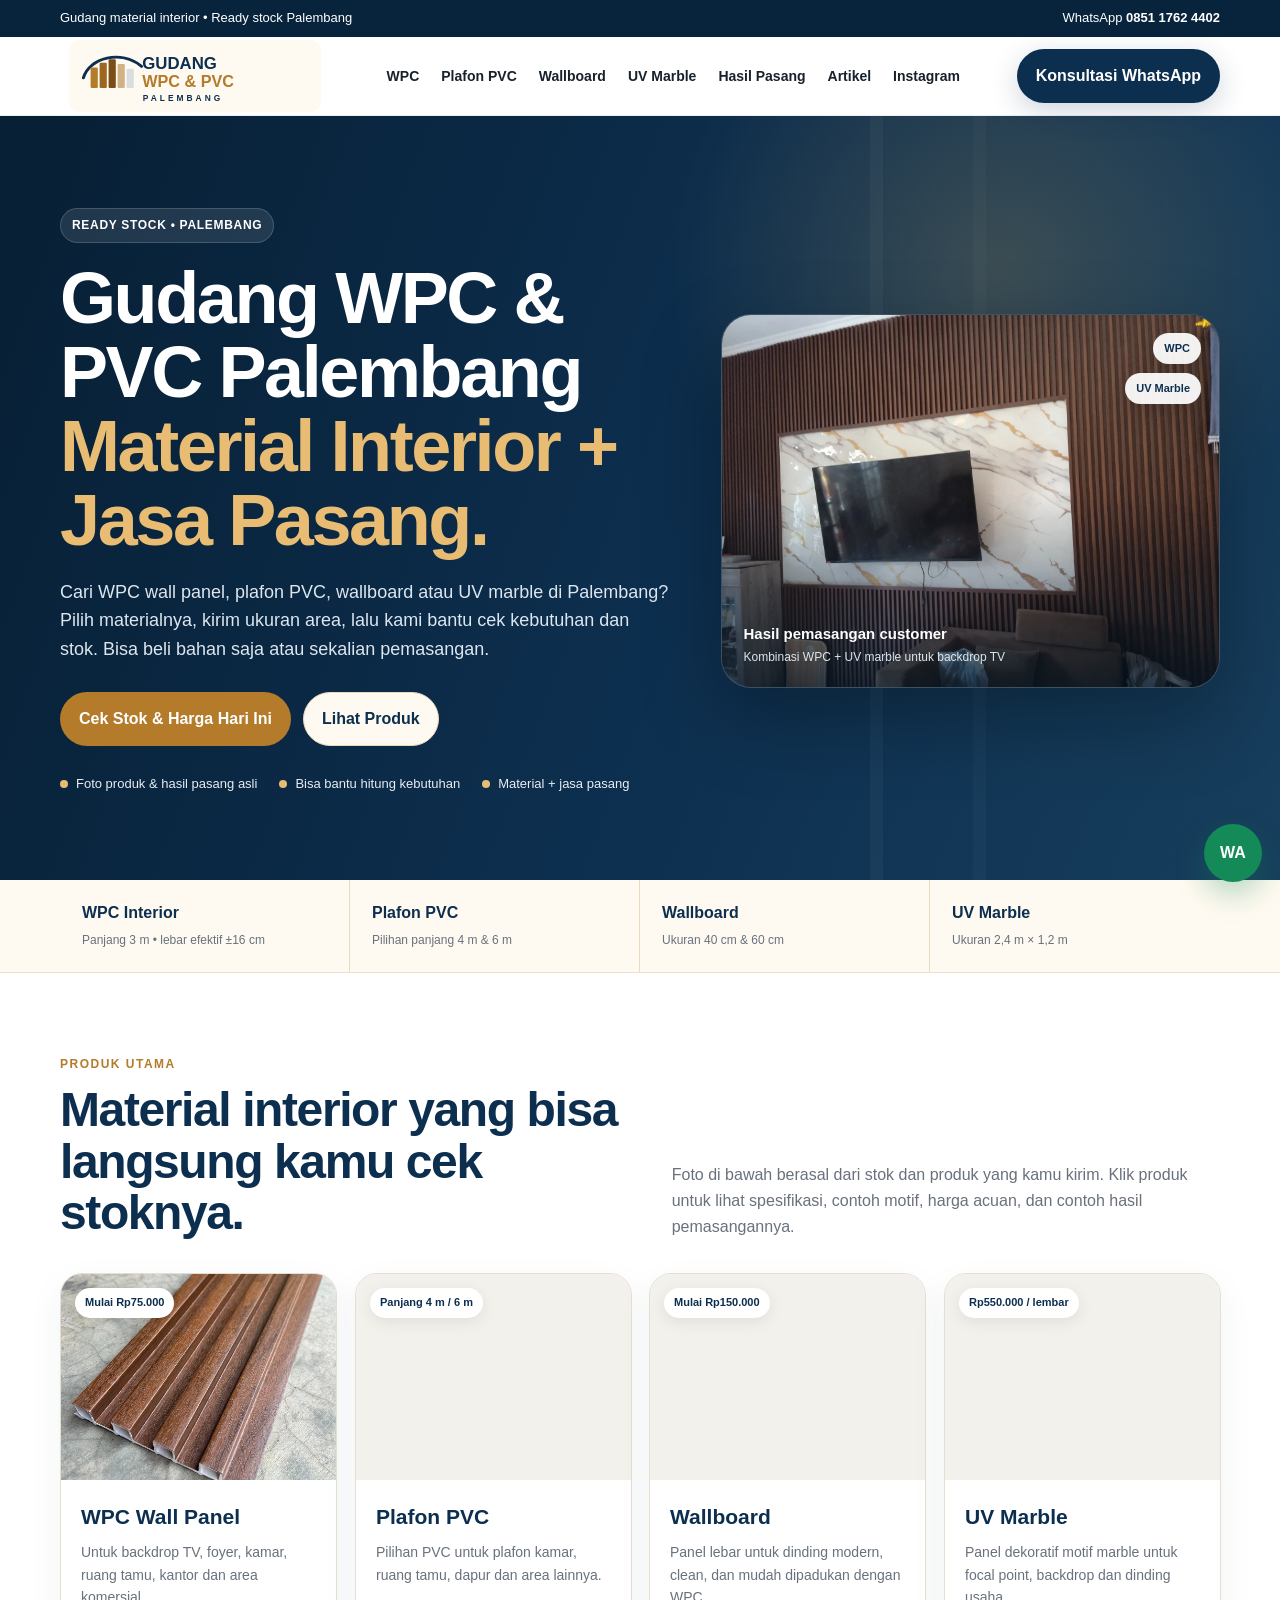
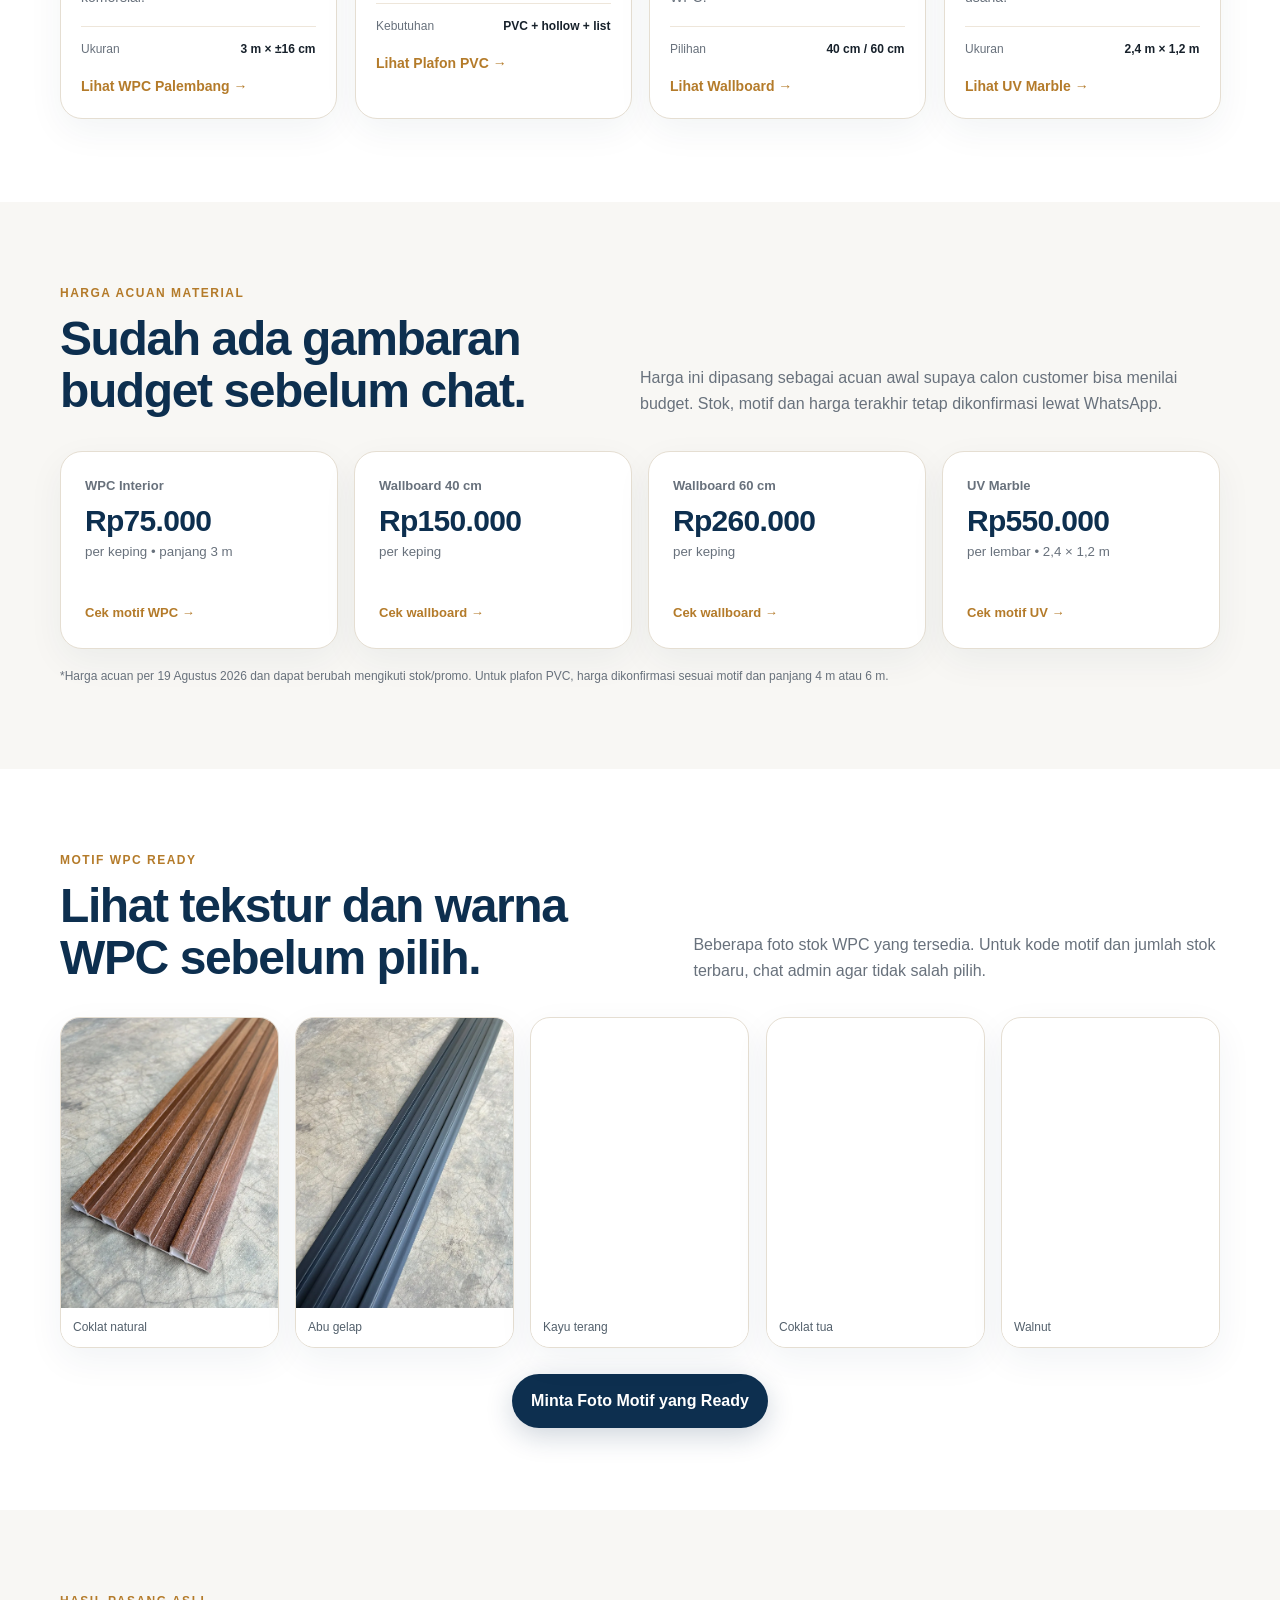
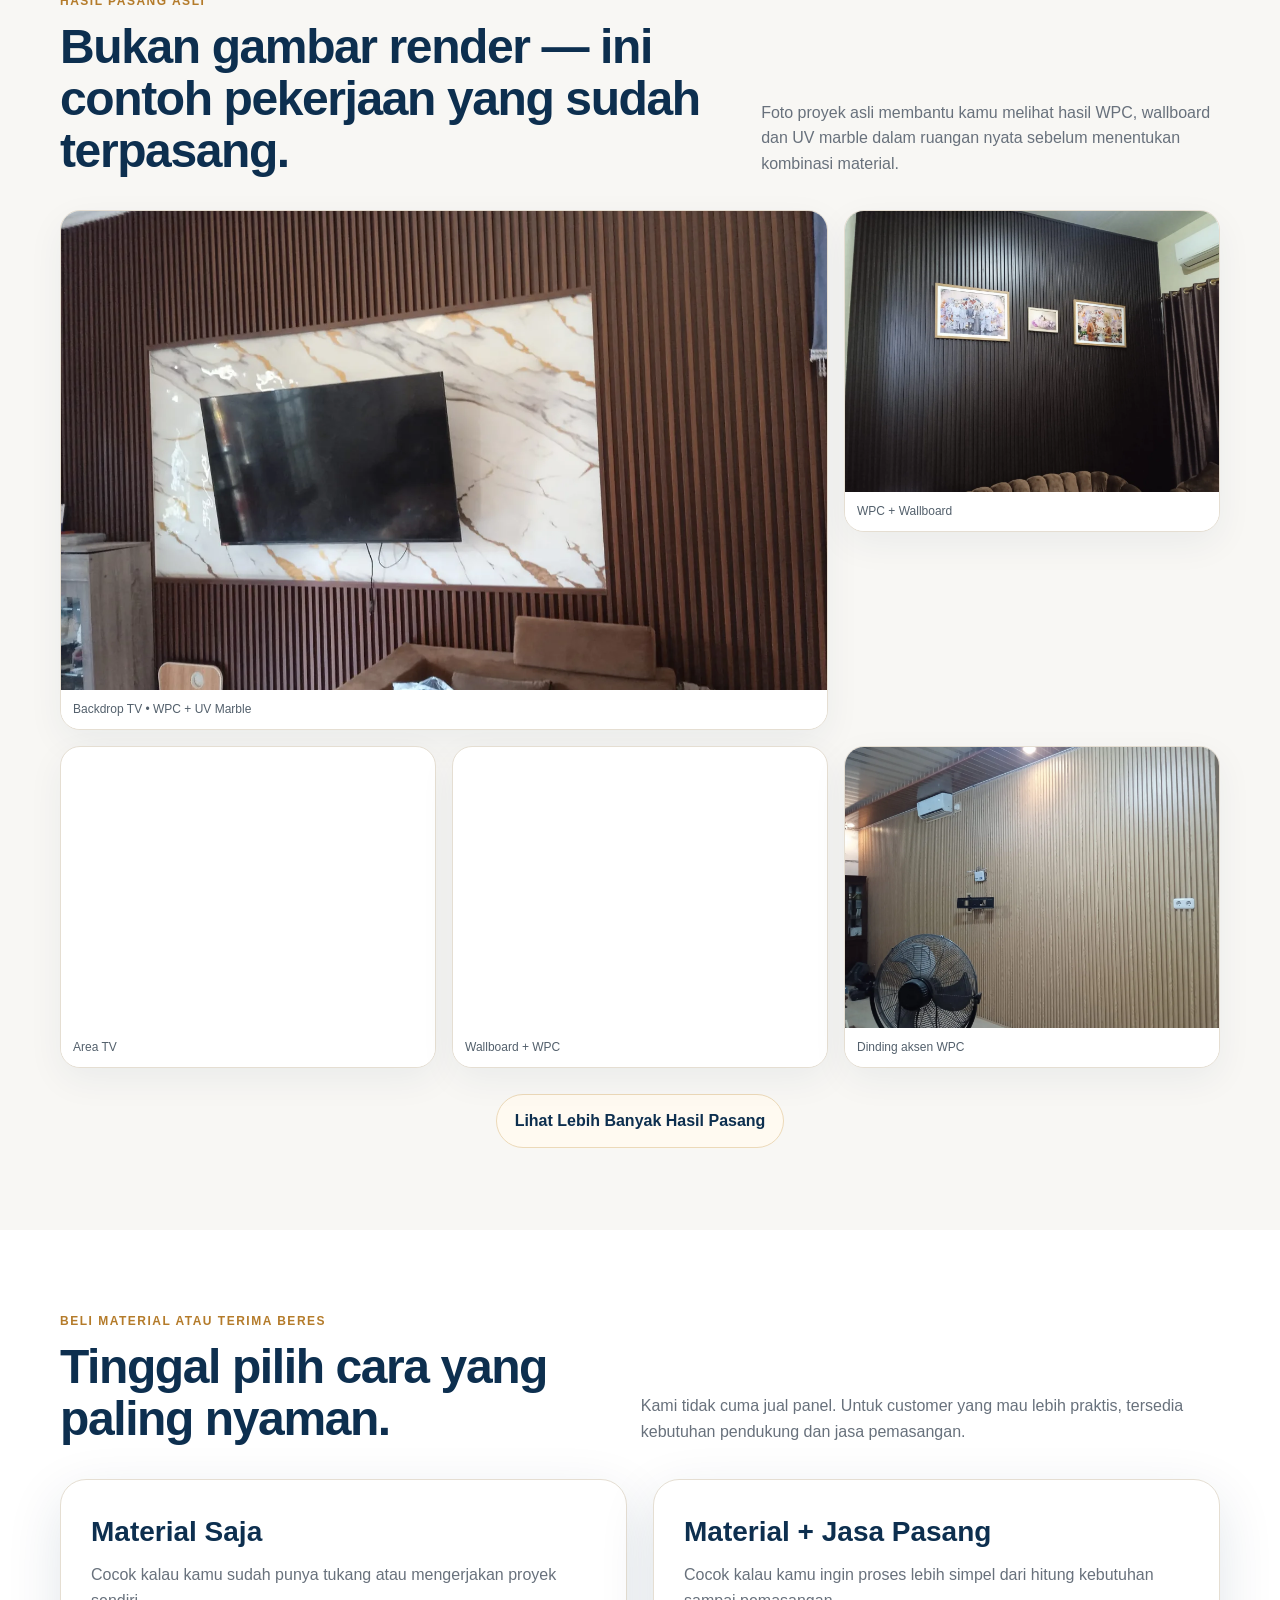
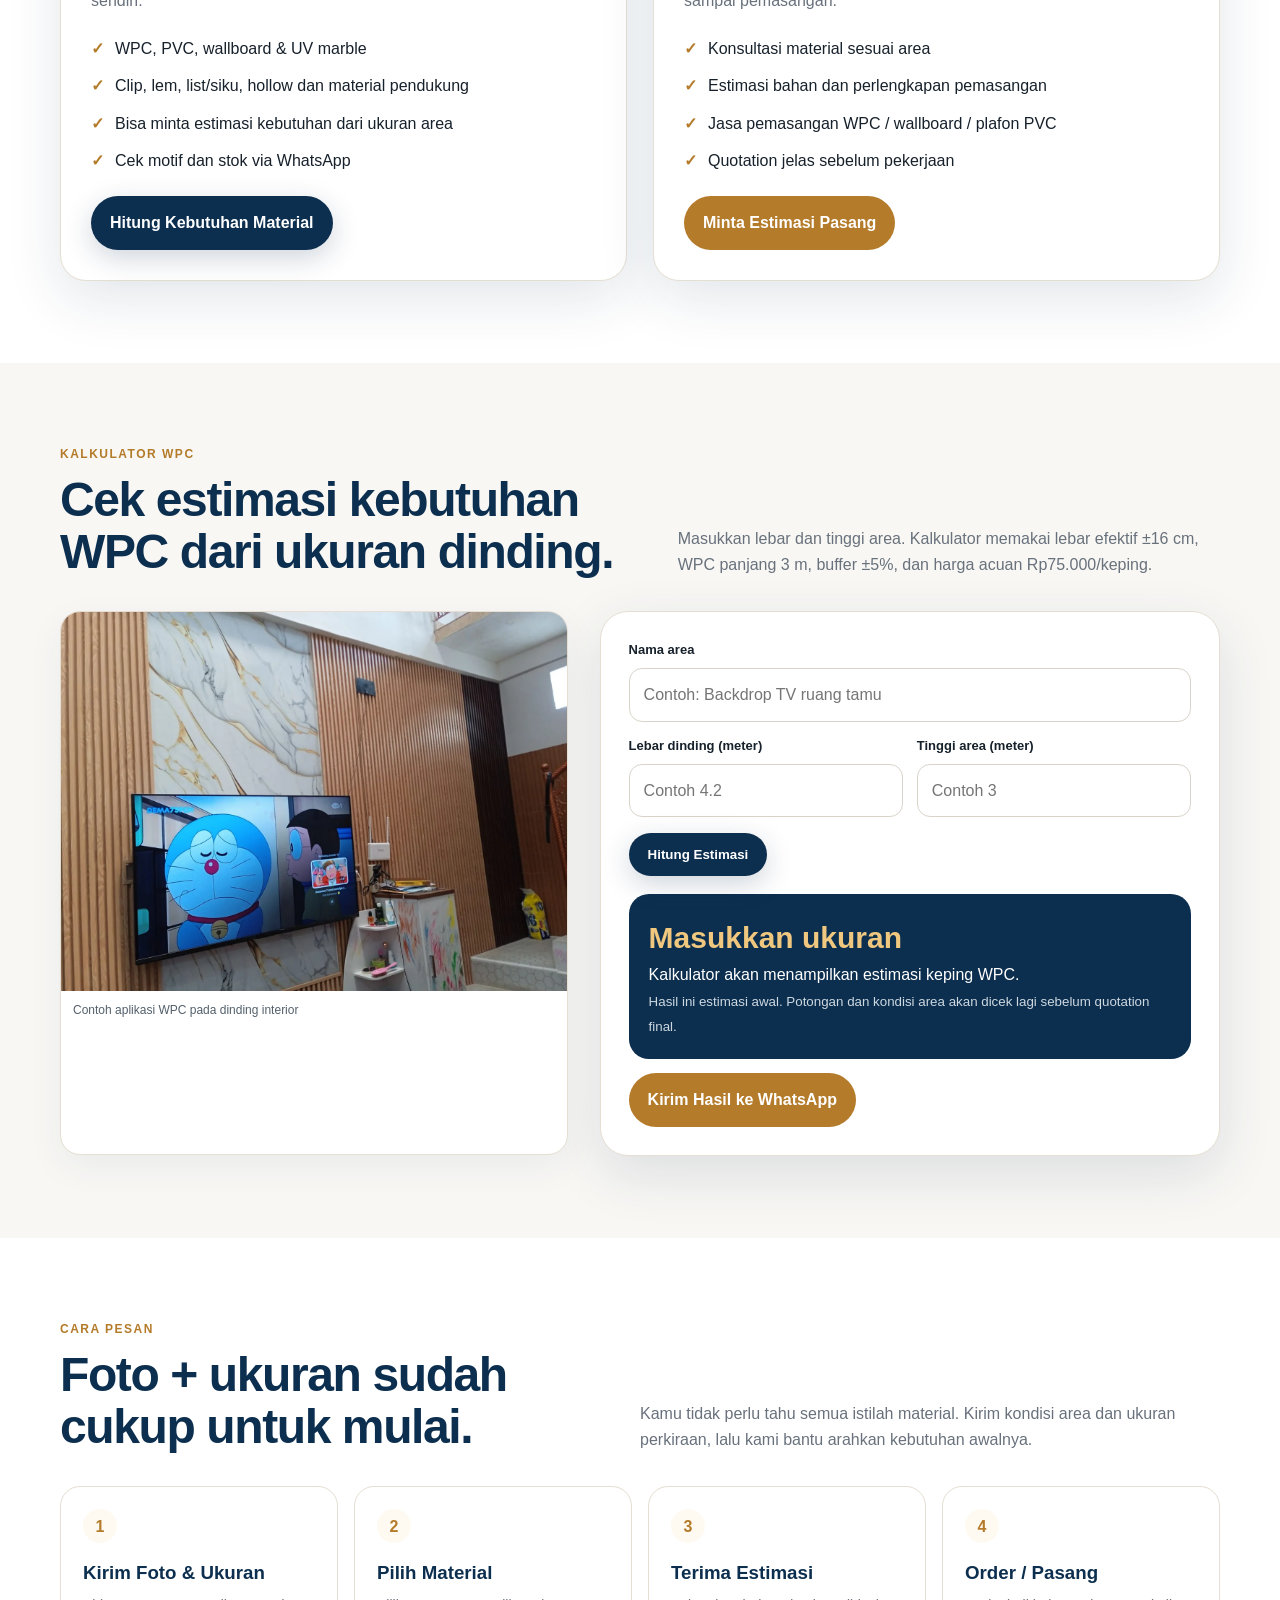
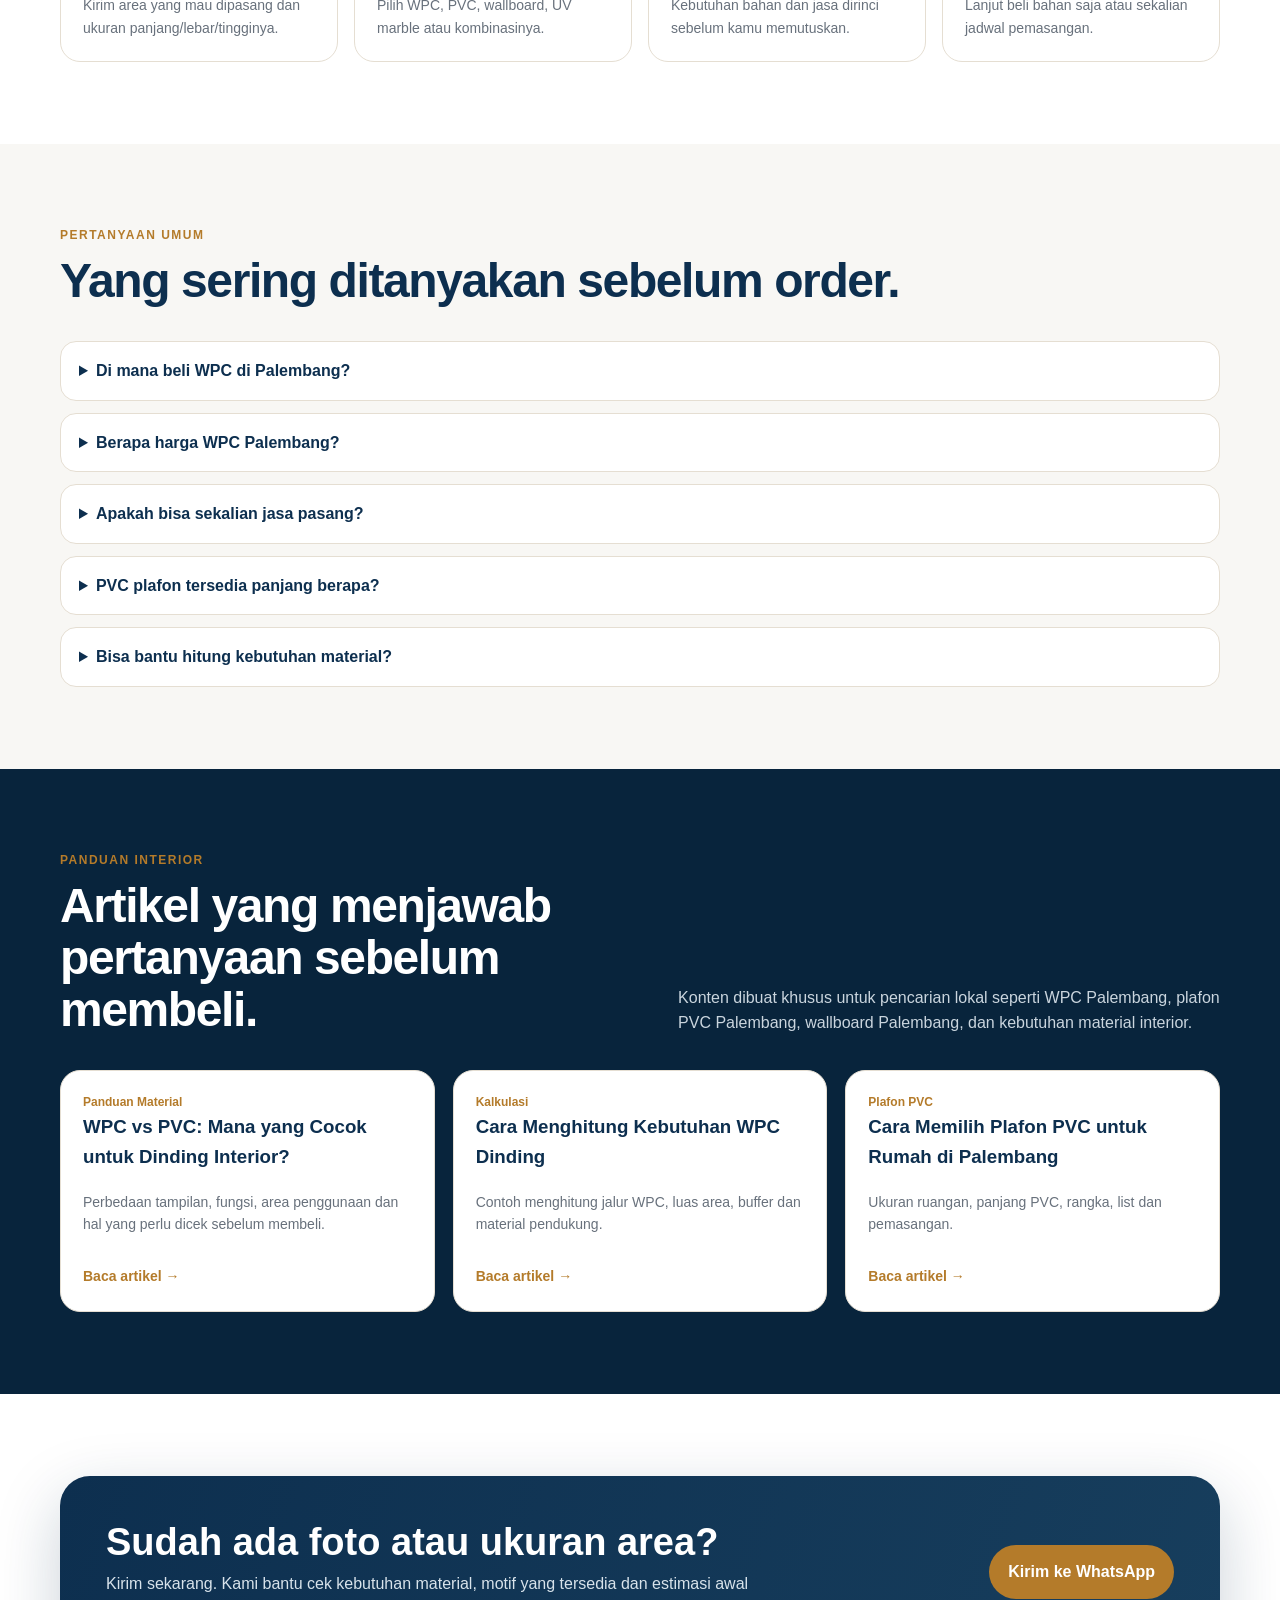
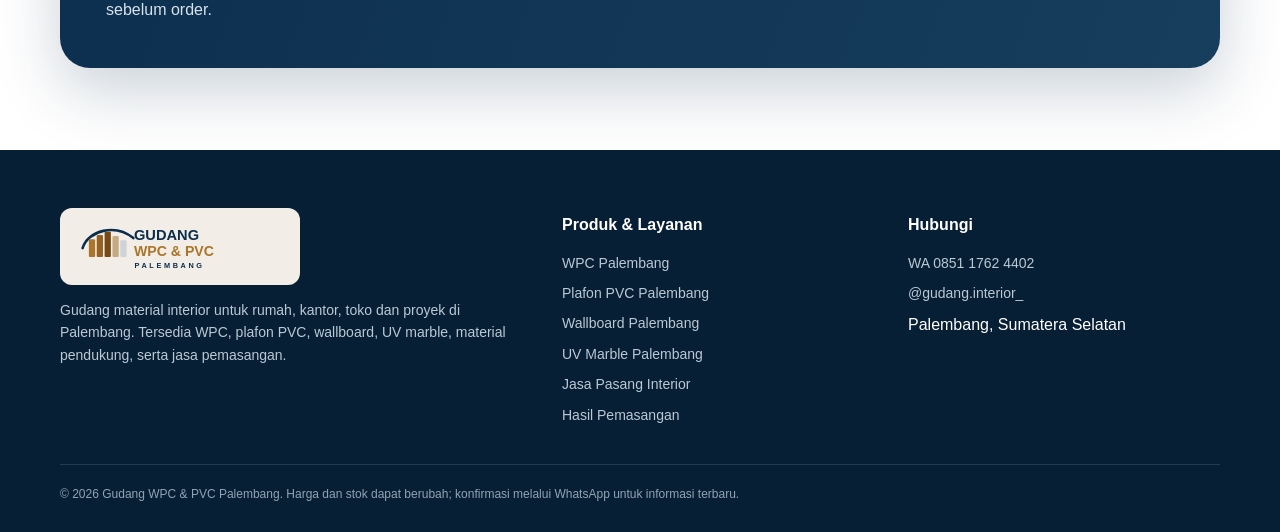
<file: index.html>
<!DOCTYPE html>

<html lang="id"><head>
<meta charset="utf-8"/><meta content="width=device-width,initial-scale=1" name="viewport"/>
<title>Gudang WPC &amp; PVC Palembang | Material Interior + Jasa Pasang</title>
<meta content="Gudang WPC &amp; PVC Palembang: WPC wall panel, plafon PVC 4m/6m, wallboard, UV marble, material pendukung dan jasa pasang. Cek stok, motif dan estimasi via WhatsApp." name="description"/>
<meta content="index,follow,max-image-preview:large,max-snippet:-1,max-video-preview:-1" name="robots"/>
<link href="https://gudangwpcpalembang.vercel.app/" rel="canonical"/><meta content="#0d2f4f" name="theme-color"/><link as="image" fetchpriority="high" href="/assets/images/hero-gudang-wpc-palembang.webp" rel="preload"/>
<meta content="website" property="og:type"/><meta content="id_ID" property="og:locale"/><meta content="Gudang WPC &amp; PVC Palembang" property="og:site_name"/><meta content="Gudang WPC &amp; PVC Palembang | Material Interior + Jasa Pasang" property="og:title"/><meta content="Gudang WPC &amp; PVC Palembang: WPC wall panel, plafon PVC 4m/6m, wallboard, UV marble, material pendukung dan jasa pasang. Cek stok, motif dan estimasi via WhatsApp." property="og:description"/><meta content="https://gudangwpcpalembang.vercel.app/" property="og:url"/><meta content="https://gudangwpcpalembang.vercel.app/assets/og-image.jpg" property="og:image"/>
<meta content="summary_large_image" name="twitter:card"/><meta content="Gudang WPC &amp; PVC Palembang | Material Interior + Jasa Pasang" name="twitter:title"/><meta content="Gudang WPC &amp; PVC Palembang: WPC wall panel, plafon PVC 4m/6m, wallboard, UV marble, material pendukung dan jasa pasang. Cek stok, motif dan estimasi via WhatsApp." name="twitter:description"/><meta content="https://gudangwpcpalembang.vercel.app/assets/og-image.jpg" name="twitter:image"/>
<link href="/assets/logo.svg" rel="icon" type="image/svg+xml"/><link href="/assets/site.css" rel="stylesheet"/>
<script type="application/ld+json">{"@context":"https://schema.org","@graph":[{"@type":"Store","@id":"https://gudangwpcpalembang.vercel.app/#store","name":"Gudang WPC & PVC Palembang","url":"https://gudangwpcpalembang.vercel.app/","telephone":"+62-851-1762-4402","description":"Gudang material interior di Palembang untuk WPC, plafon PVC, wallboard, UV marble dan jasa pemasangan.","areaServed":{"@type":"City","name":"Palembang"},"sameAs":["https://www.instagram.com/gudang.interior_/"],"image":"https://gudangwpcpalembang.vercel.app/assets/images/hero-gudang-wpc-palembang.webp","priceRange":"Rp75.000–Rp550.000+","hasOfferCatalog":{"@type":"OfferCatalog","name":"Material Interior Palembang","itemListElement":[{"@type":"OfferCatalog","name":"WPC Wall Panel","url":"https://gudangwpcpalembang.vercel.app/wpc-palembang/"},{"@type":"OfferCatalog","name":"Plafon PVC","url":"https://gudangwpcpalembang.vercel.app/pvc-plafon-palembang/"},{"@type":"OfferCatalog","name":"Wallboard","url":"https://gudangwpcpalembang.vercel.app/wallboard-palembang/"},{"@type":"OfferCatalog","name":"UV Marble","url":"https://gudangwpcpalembang.vercel.app/uv-marble-palembang/"}]}},{"@type":"WebSite","@id":"https://gudangwpcpalembang.vercel.app/#website","url":"https://gudangwpcpalembang.vercel.app/","name":"Gudang WPC & PVC Palembang","publisher":{"@id":"https://gudangwpcpalembang.vercel.app/#store"}},{"@type":"FAQPage","mainEntity":[{"@type":"Question","name":"Di mana beli WPC di Palembang?","acceptedAnswer":{"@type":"Answer","text":"Gudang WPC & PVC Palembang menyediakan WPC interior, plafon PVC, wallboard, UV marble dan material pendukung untuk kebutuhan area Palembang. Stok dan motif terbaru dapat dikonfirmasi lewat WhatsApp."}},{"@type":"Question","name":"Apakah tersedia jasa pasang WPC dan plafon PVC di Palembang?","acceptedAnswer":{"@type":"Answer","text":"Ya. Tersedia jasa pemasangan WPC, wallboard dan plafon PVC. Kirim foto serta ukuran area agar kebutuhan material dan jasa dapat diestimasi."}},{"@type":"Question","name":"Berapa harga WPC Palembang?","acceptedAnswer":{"@type":"Answer","text":"Harga acuan WPC interior saat ini mulai Rp75.000 per keping. Harga dan stok dapat berubah, jadi konfirmasi kembali melalui WhatsApp sebelum order."}}]}]}</script>
</head><body><div class="topbar"><div class="container"><span>Gudang material interior • Ready stock Palembang</span><span>WhatsApp <a data-wa="topbar" href="https://wa.me/6285117624402?text=Halo%20Gudang%20WPC%20%26%20PVC%20Palembang%2C%20saya%20mau%20tanya%20produk.">0851 1762 4402</a></span></div></div>
<header class="nav"><div class="container navrow"><a class="brand" href="/"><img alt="Gudang WPC dan PVC Palembang" height="72" src="/assets/logo.svg" width="270"/></a><nav aria-label="Navigasi utama" class="links"><a href="/wpc-palembang/">WPC</a><a href="/pvc-plafon-palembang/">Plafon PVC</a><a href="/wallboard-palembang/">Wallboard</a><a href="/uv-marble-palembang/">UV Marble</a><a href="/galeri-proyek-palembang/">Hasil Pasang</a><a href="/artikel/">Artikel</a><a href="https://www.instagram.com/gudang.interior_/" rel="noopener noreferrer" target="_blank">Instagram</a></nav><button aria-expanded="false" aria-label="Buka menu" class="menu">☰</button><a class="btn btn-primary" data-wa="nav" href="https://wa.me/6285117624402?text=Halo%20Gudang%20WPC%20%26%20PVC%20Palembang%2C%20saya%20mau%20konsultasi%20material%20interior.">Konsultasi WhatsApp</a></div></header>
<main>
<section class="hero"><div class="container hero-grid"><div><div class="eyebrow">Ready Stock • Palembang</div><h1>Gudang WPC &amp; PVC Palembang <span>Material Interior + Jasa Pasang.</span></h1><p>Cari WPC wall panel, plafon PVC, wallboard atau UV marble di Palembang? Pilih materialnya, kirim ukuran area, lalu kami bantu cek kebutuhan dan stok. Bisa beli bahan saja atau sekalian pemasangan.</p><div class="hero-actions"><a class="btn btn-gold" data-wa="hero" href="https://wa.me/6285117624402?text=Halo%20Gudang%20WPC%20%26%20PVC%20Palembang%2C%20saya%20mau%20cek%20stok%2C%20motif%20dan%20harga%20hari%20ini.">Cek Stok &amp; Harga Hari Ini</a><a class="btn btn-soft" href="#produk">Lihat Produk</a></div><div class="proofs"><div class="proof"><i class="dot"></i>Foto produk &amp; hasil pasang asli</div><div class="proof"><i class="dot"></i>Bisa bantu hitung kebutuhan</div><div class="proof"><i class="dot"></i>Material + jasa pasang</div></div></div>
<figure class="hero-photo"><img alt="Hasil pemasangan WPC dan UV marble untuk backdrop TV di Palembang" decoding="async" fetchpriority="high" height="1200" src="/assets/images/hero-gudang-wpc-palembang.webp" width="1600"/><figcaption><b>Hasil pemasangan customer</b><span>Kombinasi WPC + UV marble untuk backdrop TV</span></figcaption><div class="photo-chip chip-one">WPC</div><div class="photo-chip chip-two">UV Marble</div></figure></div></section>
<div class="strip"><div class="container"><div class="metric"><b>WPC Interior</b><span>Panjang 3 m • lebar efektif ±16 cm</span></div><div class="metric"><b>Plafon PVC</b><span>Pilihan panjang 4 m &amp; 6 m</span></div><div class="metric"><b>Wallboard</b><span>Ukuran 40 cm &amp; 60 cm</span></div><div class="metric"><b>UV Marble</b><span>Ukuran 2,4 m × 1,2 m</span></div></div></div>
<section class="section" id="produk"><div class="container"><div class="section-head"><div><div class="kicker">Produk Utama</div><h2>Material interior yang bisa langsung kamu cek stoknya.</h2></div><p>Foto di bawah berasal dari stok dan produk yang kamu kirim. Klik produk untuk lihat spesifikasi, contoh motif, harga acuan, dan contoh hasil pemasangannya.</p></div><div class="grid-4">
<a class="product-card" href="/wpc-palembang/"><div class="product-visual"><img alt="WPC wall panel motif coklat ready stock Palembang" decoding="async" height="1400" loading="lazy" src="/assets/images/wpc-panel-coklat-palembang.webp" width="1050"/><span class="badge">Mulai Rp75.000</span></div><div class="product-body"><h3>WPC Wall Panel</h3><p>Untuk backdrop TV, foyer, kamar, ruang tamu, kantor dan area komersial.</p><div class="spec"><span>Ukuran</span><b>3 m × ±16 cm</b></div><span class="text-link">Lihat WPC Palembang →</span></div></a>
<a class="product-card" href="/pvc-plafon-palembang/"><div class="product-visual"><img alt="Pilihan motif plafon PVC Palembang" decoding="async" height="1400" loading="lazy" src="/assets/images/pvc-plafon-motif-palembang.webp" width="1400"/><span class="badge">Panjang 4 m / 6 m</span></div><div class="product-body"><h3>Plafon PVC</h3><p>Pilihan PVC untuk plafon kamar, ruang tamu, dapur dan area lainnya.</p><div class="spec"><span>Kebutuhan</span><b>PVC + hollow + list</b></div><span class="text-link">Lihat Plafon PVC →</span></div></a>
<a class="product-card" href="/wallboard-palembang/"><div class="product-visual"><img alt="Wallboard motif 4601 dan 4622 Palembang" decoding="async" height="1200" loading="lazy" src="/assets/images/wallboard-4601-4622-palembang.webp" width="732"/><span class="badge">Mulai Rp150.000</span></div><div class="product-body"><h3>Wallboard</h3><p>Panel lebar untuk dinding modern, clean, dan mudah dipadukan dengan WPC.</p><div class="spec"><span>Pilihan</span><b>40 cm / 60 cm</b></div><span class="text-link">Lihat Wallboard →</span></div></a>
<a class="product-card" href="/uv-marble-palembang/"><div class="product-visual"><img alt="UV marble motif putih emas Palembang" decoding="async" height="1054" loading="lazy" src="/assets/images/uv-marble-putih-emas-palembang.webp" width="1400"/><span class="badge">Rp550.000 / lembar</span></div><div class="product-body"><h3>UV Marble</h3><p>Panel dekoratif motif marble untuk focal point, backdrop dan dinding usaha.</p><div class="spec"><span>Ukuran</span><b>2,4 m × 1,2 m</b></div><span class="text-link">Lihat UV Marble →</span></div></a>
</div></div></section>
<section class="section alt"><div class="container"><div class="section-head"><div><div class="kicker">Harga Acuan Material</div><h2>Sudah ada gambaran budget sebelum chat.</h2></div><p>Harga ini dipasang sebagai acuan awal supaya calon customer bisa menilai budget. Stok, motif dan harga terakhir tetap dikonfirmasi lewat WhatsApp.</p></div><div class="price-cards">
<div class="price-card"><span>WPC Interior</span><strong>Rp75.000</strong><small>per keping • panjang 3 m</small><a data-wa="price-wpc" href="https://wa.me/6285117624402?text=Halo%2C%20saya%20mau%20cek%20WPC%20Rp75.000/keping.%20Mohon%20kirim%20motif%20yang%20ready%20hari%20ini.">Cek motif WPC →</a></div>
<div class="price-card"><span>Wallboard 40 cm</span><strong>Rp150.000</strong><small>per keping</small><a data-wa="price-wallboard40" href="https://wa.me/6285117624402?text=Halo%2C%20saya%20mau%20cek%20wallboard%2040%20cm.%20Mohon%20info%20motif%20dan%20stok.">Cek wallboard →</a></div>
<div class="price-card"><span>Wallboard 60 cm</span><strong>Rp260.000</strong><small>per keping</small><a data-wa="price-wallboard60" href="https://wa.me/6285117624402?text=Halo%2C%20saya%20mau%20cek%20wallboard%2060%20cm.%20Mohon%20info%20motif%20dan%20stok.">Cek wallboard →</a></div>
<div class="price-card"><span>UV Marble</span><strong>Rp550.000</strong><small>per lembar • 2,4 × 1,2 m</small><a data-wa="price-uv" href="https://wa.me/6285117624402?text=Halo%2C%20saya%20mau%20cek%20UV%20Marble%20Rp550.000/lembar.%20Mohon%20kirim%20motif%20yang%20ready.">Cek motif UV →</a></div>
</div><p class="price-note">*Harga acuan per 19 Agustus 2026 dan dapat berubah mengikuti stok/promo. Untuk plafon PVC, harga dikonfirmasi sesuai motif dan panjang 4 m atau 6 m.</p></div></section>
<section class="section"><div class="container"><div class="section-head"><div><div class="kicker">Motif WPC Ready</div><h2>Lihat tekstur dan warna WPC sebelum pilih.</h2></div><p>Beberapa foto stok WPC yang tersedia. Untuk kode motif dan jumlah stok terbaru, chat admin agar tidak salah pilih.</p></div><div class="photo-grid photo-grid-5">
<figure><img alt="WPC motif coklat Palembang" decoding="async" height="1400" loading="lazy" src="/assets/images/wpc-panel-coklat-palembang.webp" width="1050"/><figcaption>Coklat natural</figcaption></figure>
<figure><img alt="WPC motif abu Palembang" decoding="async" height="1400" loading="lazy" src="/assets/images/wpc-panel-abu-palembang.webp" width="1050"/><figcaption>Abu gelap</figcaption></figure>
<figure><img alt="WPC motif kayu terang Palembang" decoding="async" height="1400" loading="lazy" src="/assets/images/wpc-panel-kayu-terang-palembang.webp" width="1050"/><figcaption>Kayu terang</figcaption></figure>
<figure><img alt="WPC motif coklat tua Palembang" decoding="async" height="1400" loading="lazy" src="/assets/images/wpc-panel-coklat-tua-palembang.webp" width="1050"/><figcaption>Coklat tua</figcaption></figure>
<figure><img alt="WPC motif walnut Palembang" decoding="async" height="1400" loading="lazy" src="/assets/images/wpc-panel-walnut-palembang.webp" width="1050"/><figcaption>Walnut</figcaption></figure>
</div><div class="center-action"><a class="btn btn-primary" data-wa="motif-wpc" href="https://wa.me/6285117624402?text=Halo%2C%20saya%20lihat%20pilihan%20WPC%20di%20website.%20Tolong%20kirim%20foto%20motif%20dan%20stok%20WPC%20yang%20ready%20hari%20ini.">Minta Foto Motif yang Ready</a></div></div></section>
<section class="section alt"><div class="container"><div class="section-head"><div><div class="kicker">Hasil Pasang Asli</div><h2>Bukan gambar render — ini contoh pekerjaan yang sudah terpasang.</h2></div><p>Foto proyek asli membantu kamu melihat hasil WPC, wallboard dan UV marble dalam ruangan nyata sebelum menentukan kombinasi material.</p></div><div class="project-grid">
<figure class="project-wide"><img alt="Hasil backdrop TV WPC dan UV marble Palembang" decoding="async" height="1050" loading="lazy" src="/assets/images/proyek-backdrop-tv-wpc-palembang.webp" width="1400"/><figcaption>Backdrop TV • WPC + UV Marble</figcaption></figure>
<figure><img alt="Hasil pemasangan WPC dan wallboard Palembang" decoding="async" height="1050" loading="lazy" src="/assets/images/proyek-wpc-wallboard-palembang-01.webp" width="1400"/><figcaption>WPC + Wallboard</figcaption></figure>
<figure><img alt="Hasil dinding TV WPC Palembang" decoding="async" height="1050" loading="lazy" src="/assets/images/proyek-wpc-tv-palembang-02.webp" width="1400"/><figcaption>Area TV</figcaption></figure>
<figure><img alt="Kombinasi wallboard putih dan WPC Palembang" decoding="async" height="1050" loading="lazy" src="/assets/images/proyek-wallboard-wpc-palembang.webp" width="1400"/><figcaption>Wallboard + WPC</figcaption></figure>
<figure><img alt="Hasil pemasangan dinding WPC Palembang" decoding="async" height="1050" loading="lazy" src="/assets/images/proyek-wpc-dinding-palembang.webp" width="1400"/><figcaption>Dinding aksen WPC</figcaption></figure>
</div><div class="center-action"><a class="btn btn-soft" href="/galeri-proyek-palembang/">Lihat Lebih Banyak Hasil Pasang</a></div></div></section>
<section class="section"><div class="container"><div class="section-head"><div><div class="kicker">Beli Material atau Terima Beres</div><h2>Tinggal pilih cara yang paling nyaman.</h2></div><p>Kami tidak cuma jual panel. Untuk customer yang mau lebih praktis, tersedia kebutuhan pendukung dan jasa pemasangan.</p></div><div class="sales-grid"><div class="sales-card"><h3>Material Saja</h3><p>Cocok kalau kamu sudah punya tukang atau mengerjakan proyek sendiri.</p><div class="checklist"><div class="check"><i>✓</i><span>WPC, PVC, wallboard &amp; UV marble</span></div><div class="check"><i>✓</i><span>Clip, lem, list/siku, hollow dan material pendukung</span></div><div class="check"><i>✓</i><span>Bisa minta estimasi kebutuhan dari ukuran area</span></div><div class="check"><i>✓</i><span>Cek motif dan stok via WhatsApp</span></div></div><a class="btn btn-primary" data-wa="material" href="https://wa.me/6285117624402?text=Halo%2C%20saya%20mau%20beli%20material%20saja.%20Boleh%20bantu%20hitung%20kebutuhannya%3F">Hitung Kebutuhan Material</a></div><div class="sales-card"><h3>Material + Jasa Pasang</h3><p>Cocok kalau kamu ingin proses lebih simpel dari hitung kebutuhan sampai pemasangan.</p><div class="checklist"><div class="check"><i>✓</i><span>Konsultasi material sesuai area</span></div><div class="check"><i>✓</i><span>Estimasi bahan dan perlengkapan pemasangan</span></div><div class="check"><i>✓</i><span>Jasa pemasangan WPC / wallboard / plafon PVC</span></div><div class="check"><i>✓</i><span>Quotation jelas sebelum pekerjaan</span></div></div><a class="btn btn-gold" data-wa="install" href="https://wa.me/6285117624402?text=Halo%2C%20saya%20mau%20material%20sekaligus%20jasa%20pasang.%20Saya%20akan%20kirim%20foto%20dan%20ukuran%20area.">Minta Estimasi Pasang</a></div></div></div></section>
<section class="section alt" id="kalkulator"><div class="container"><div class="section-head"><div><div class="kicker">Kalkulator WPC</div><h2>Cek estimasi kebutuhan WPC dari ukuran dinding.</h2></div><p>Masukkan lebar dan tinggi area. Kalkulator memakai lebar efektif ±16 cm, WPC panjang 3 m, buffer ±5%, dan harga acuan Rp75.000/keping.</p></div><div class="calc"><figure class="calc-photo"><img alt="Contoh pemasangan WPC untuk area TV Palembang" decoding="async" height="1050" loading="lazy" src="/assets/images/proyek-wpc-tv-palembang-02.webp" width="1400"/><figcaption>Contoh aplikasi WPC pada dinding interior</figcaption></figure><div class="calc-box"><form id="wpcCalc"><div class="field"><label for="areaName">Nama area</label><input id="areaName" placeholder="Contoh: Backdrop TV ruang tamu"/></div><div class="field-grid" style="margin-top:14px"><div class="field"><label for="width">Lebar dinding (meter)</label><input id="width" inputmode="decimal" min="0.1" placeholder="Contoh 4.2" required="" step="0.01" type="number"/></div><div class="field"><label for="height">Tinggi area (meter)</label><input id="height" inputmode="decimal" min="0.1" placeholder="Contoh 3" required="" step="0.01" type="number"/></div></div><button class="btn btn-primary" style="margin-top:16px" type="submit">Hitung Estimasi</button><div class="result" id="calcResult"><strong>Masukkan ukuran</strong><div>Kalkulator akan menampilkan estimasi keping WPC.</div><small>Hasil ini estimasi awal. Potongan dan kondisi area akan dicek lagi sebelum quotation final.</small></div><a class="btn btn-gold" data-wa="calculator" hidden="" href="#" id="sendCalc" style="margin-top:14px">Kirim Hasil ke WhatsApp</a></form></div></div></div></section>
<section class="section"><div class="container"><div class="section-head"><div><div class="kicker">Cara Pesan</div><h2>Foto + ukuran sudah cukup untuk mulai.</h2></div><p>Kamu tidak perlu tahu semua istilah material. Kirim kondisi area dan ukuran perkiraan, lalu kami bantu arahkan kebutuhan awalnya.</p></div><div class="steps"><div class="step"><div class="num">1</div><h3>Kirim Foto &amp; Ukuran</h3><p>Kirim area yang mau dipasang dan ukuran panjang/lebar/tingginya.</p></div><div class="step"><div class="num">2</div><h3>Pilih Material</h3><p>Pilih WPC, PVC, wallboard, UV marble atau kombinasinya.</p></div><div class="step"><div class="num">3</div><h3>Terima Estimasi</h3><p>Kebutuhan bahan dan jasa dirinci sebelum kamu memutuskan.</p></div><div class="step"><div class="num">4</div><h3>Order / Pasang</h3><p>Lanjut beli bahan saja atau sekalian jadwal pemasangan.</p></div></div></div></section>
<section class="section alt"><div class="container"><div class="section-head"><div><div class="kicker">Pertanyaan Umum</div><h2>Yang sering ditanyakan sebelum order.</h2></div></div><div class="faq"><details><summary>Di mana beli WPC di Palembang?</summary><p>Gudang WPC &amp; PVC Palembang melayani kebutuhan WPC interior, plafon PVC, wallboard, UV marble dan material pendukung. Cek stok dan motif terbaru melalui WhatsApp.</p></details><details><summary>Berapa harga WPC Palembang?</summary><p>Harga acuan WPC interior saat ini Rp75.000/keping. Harga dapat berubah mengikuti stok atau promo, jadi tetap konfirmasi sebelum order.</p></details><details><summary>Apakah bisa sekalian jasa pasang?</summary><p>Bisa. Tersedia jasa pemasangan WPC, wallboard dan plafon PVC. Kirim foto serta ukuran area agar kebutuhan dihitung lebih akurat.</p></details><details><summary>PVC plafon tersedia panjang berapa?</summary><p>Tersedia pilihan 4 meter dan 6 meter. Panjang dipilih menyesuaikan bentang ruangan agar pemakaian lebih efektif.</p></details><details><summary>Bisa bantu hitung kebutuhan material?</summary><p>Bisa. Untuk WPC gunakan kalkulator website, lalu kirim hasilnya ke WhatsApp. Untuk kebutuhan final WPC maupun PVC kami cek lagi potongan dan material pendukungnya.</p></details></div></div></section>
<section class="section dark"><div class="container"><div class="section-head"><div><div class="kicker">Panduan Interior</div><h2>Artikel yang menjawab pertanyaan sebelum membeli.</h2></div><p>Konten dibuat khusus untuk pencarian lokal seperti WPC Palembang, plafon PVC Palembang, wallboard Palembang, dan kebutuhan material interior.</p></div><div class="article-cards"><a class="article-card" href="/artikel/wpc-vs-pvc-palembang.html"><div class="meta">Panduan Material</div><h3>WPC vs PVC: Mana yang Cocok untuk Dinding Interior?</h3><p>Perbedaan tampilan, fungsi, area penggunaan dan hal yang perlu dicek sebelum membeli.</p><span class="text-link">Baca artikel →</span></a><a class="article-card" href="/artikel/cara-hitung-kebutuhan-wpc.html"><div class="meta">Kalkulasi</div><h3>Cara Menghitung Kebutuhan WPC Dinding</h3><p>Contoh menghitung jalur WPC, luas area, buffer dan material pendukung.</p><span class="text-link">Baca artikel →</span></a><a class="article-card" href="/artikel/memilih-plafon-pvc-palembang.html"><div class="meta">Plafon PVC</div><h3>Cara Memilih Plafon PVC untuk Rumah di Palembang</h3><p>Ukuran ruangan, panjang PVC, rangka, list dan pemasangan.</p><span class="text-link">Baca artikel →</span></a></div></div></section>
<section class="section"><div class="container"><div class="cta"><div><h2>Sudah ada foto atau ukuran area?</h2><p>Kirim sekarang. Kami bantu cek kebutuhan material, motif yang tersedia dan estimasi awal sebelum order.</p></div><a class="btn btn-gold" data-wa="bottom-cta" href="https://wa.me/6285117624402?text=Halo%20Gudang%20WPC%20%26%20PVC%20Palembang%2C%20saya%20mau%20kirim%20foto%20dan%20ukuran%20area%20untuk%20minta%20estimasi.">Kirim ke WhatsApp</a></div></div></section>
</main><footer class="footer"><div class="container"><div class="footer-grid"><div><img alt="Gudang WPC dan PVC Palembang" class="footer-logo" height="72" src="/assets/logo.svg" width="270"/><p>Gudang material interior untuk rumah, kantor, toko dan proyek di Palembang. Tersedia WPC, plafon PVC, wallboard, UV marble, material pendukung, serta jasa pemasangan.</p></div><div><h4>Produk &amp; Layanan</h4><div class="links-col"><a href="/wpc-palembang/">WPC Palembang</a><a href="/pvc-plafon-palembang/">Plafon PVC Palembang</a><a href="/wallboard-palembang/">Wallboard Palembang</a><a href="/uv-marble-palembang/">UV Marble Palembang</a><a href="/jasa-pasang-interior-palembang/">Jasa Pasang Interior</a><a href="/galeri-proyek-palembang/">Hasil Pemasangan</a></div></div><div><h4>Hubungi</h4><div class="links-col"><a data-wa="footer" href="https://wa.me/6285117624402?text=Halo%20Gudang%20WPC%20%26%20PVC%20Palembang.">WA 0851 1762 4402</a><a href="https://www.instagram.com/gudang.interior_/" rel="noopener noreferrer" target="_blank">@gudang.interior_</a><span>Palembang, Sumatera Selatan</span></div></div></div><div class="copyright">© 2026 Gudang WPC &amp; PVC Palembang. Harga dan stok dapat berubah; konfirmasi melalui WhatsApp untuk informasi terbaru.</div></div></footer><a aria-label="Chat WhatsApp" class="wa-float" data-wa="floating" href="https://wa.me/6285117624402?text=Halo%20Gudang%20WPC%20%26%20PVC%20Palembang%2C%20saya%20mau%20tanya%20produk.">WA</a><script defer="" src="/assets/site.js"></script></body></html>
</file>
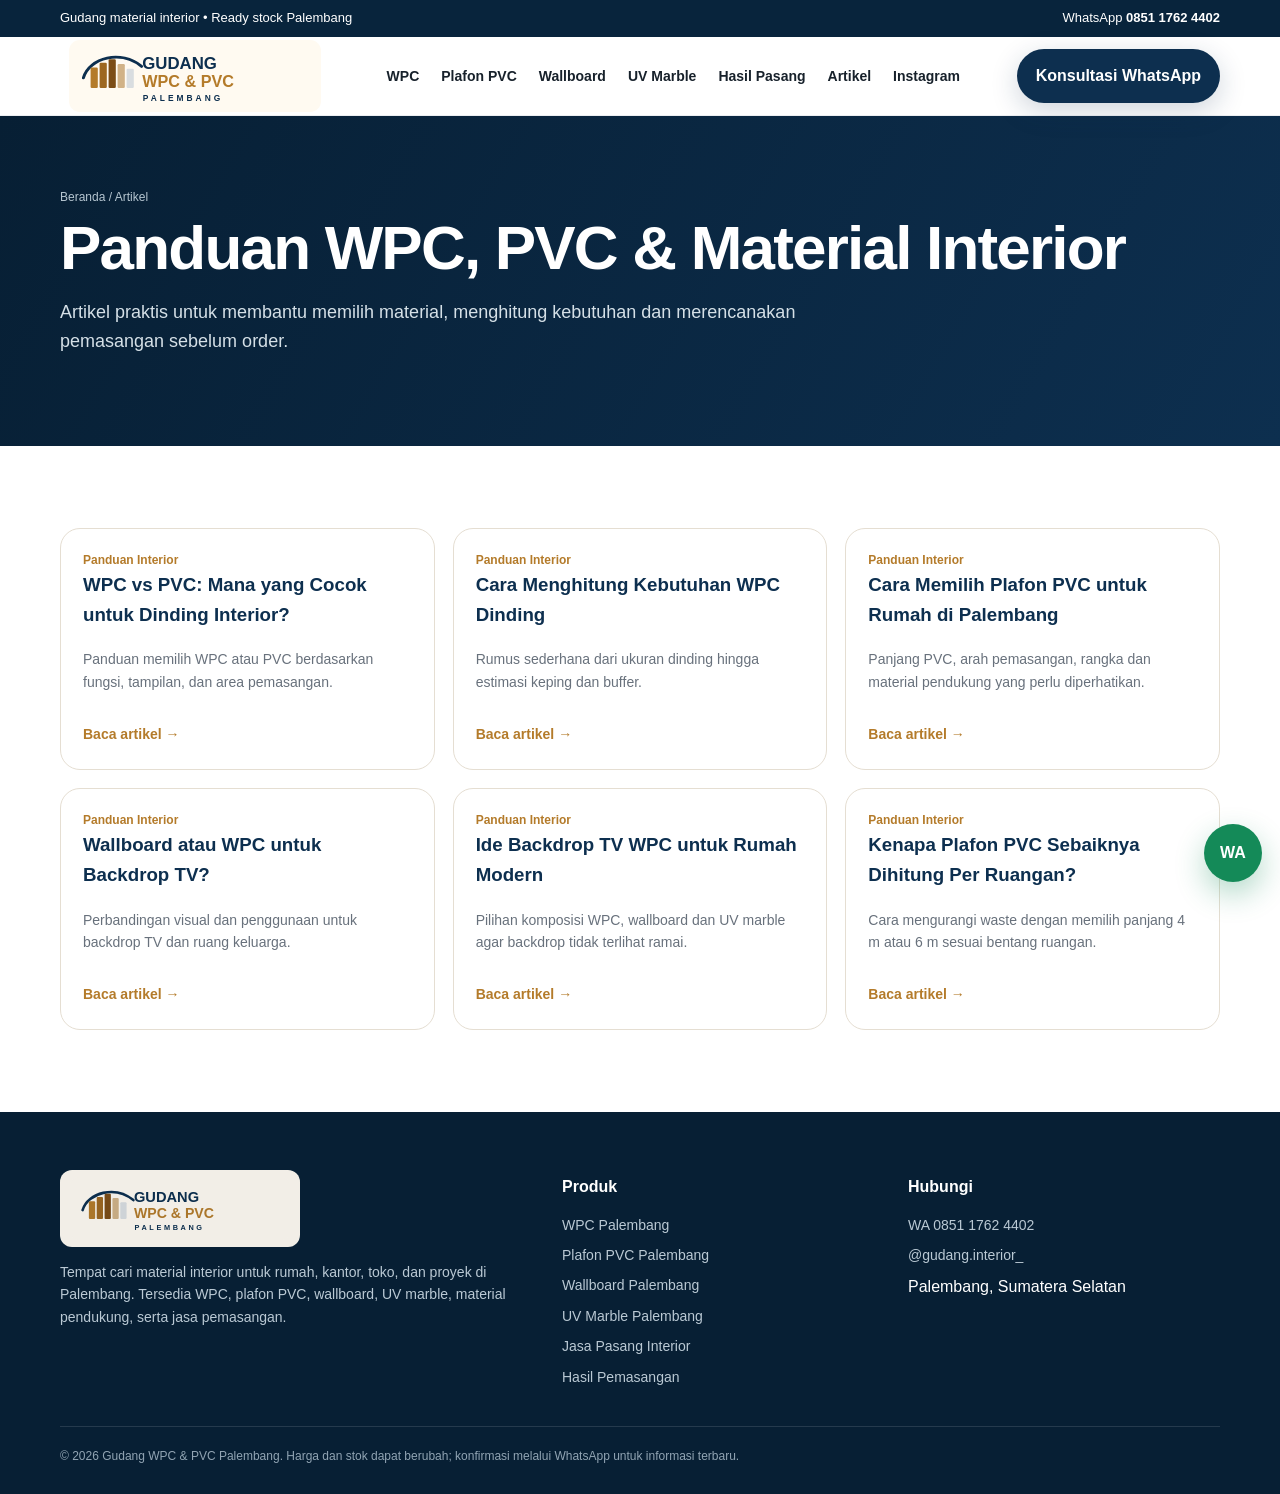
<file: artikel/index.html>
<!DOCTYPE html>
<html lang="id"><head>
<meta charset="utf-8"/><meta content="width=device-width,initial-scale=1" name="viewport"/>
<title>Artikel WPC, PVC &amp; Interior Palembang | Gudang WPC &amp; PVC Palembang</title><meta content="Panduan memilih WPC, plafon PVC, wallboard, UV marble dan menghitung kebutuhan material interior untuk rumah dan proyek di Palembang." name="description"/>
<meta content="index,follow,max-image-preview:large,max-snippet:-1,max-video-preview:-1" name="robots"/>
<link href="https://gudangwpcpalembang.vercel.app/artikel/" rel="canonical"/><meta content="#0d2f4f" name="theme-color"/>
<meta content="website" property="og:type"/><meta content="id_ID" property="og:locale"/><meta content="Gudang WPC &amp; PVC Palembang" property="og:site_name"/><meta content="Artikel WPC, PVC &amp; Interior Palembang | Gudang WPC &amp; PVC Palembang" property="og:title"/><meta content="Panduan memilih WPC, plafon PVC, wallboard, UV marble dan menghitung kebutuhan material interior untuk rumah dan proyek di Palembang." property="og:description"/><meta content="https://gudangwpcpalembang.vercel.app/artikel/" property="og:url"/><meta content="https://gudangwpcpalembang.vercel.app/assets/og-image.jpg" property="og:image"/>
<meta content="summary_large_image" name="twitter:card"/><meta content="Artikel WPC, PVC &amp; Interior Palembang | Gudang WPC &amp; PVC Palembang" name="twitter:title"/><meta content="Panduan memilih WPC, plafon PVC, wallboard, UV marble dan menghitung kebutuhan material interior untuk rumah dan proyek di Palembang." name="twitter:description"/>
<link href="/assets/logo.svg" rel="icon" type="image/svg+xml"/><link href="/assets/site.css" rel="stylesheet"/>
<script type="application/ld+json">{"@context":"https://schema.org","@type":"CollectionPage","name":"Panduan WPC, PVC & Material Interior Palembang","url":"https://gudangwpcpalembang.vercel.app/artikel/"}</script></head><body><div class="topbar"><div class="container"><span>Gudang material interior • Ready stock Palembang</span><span>WhatsApp <a data-wa="topbar" href="https://wa.me/6285117624402?text=Halo%20Gudang%20WPC%20%26%20PVC%20Palembang%2C%20saya%20mau%20tanya%20produk.">0851 1762 4402</a></span></div></div>
<header class="nav"><div class="container navrow"><a class="brand" href="/"><img alt="Gudang WPC dan PVC Palembang" height="72" src="/assets/logo.svg" width="270"/></a><nav aria-label="Navigasi utama" class="links"><a href="/wpc-palembang/">WPC</a><a href="/pvc-plafon-palembang/">Plafon PVC</a><a href="/wallboard-palembang/">Wallboard</a><a href="/uv-marble-palembang/">UV Marble</a><a href="/galeri-proyek-palembang/">Hasil Pasang</a><a href="/artikel/">Artikel</a><a href="https://www.instagram.com/gudang.interior_/" rel="noopener noreferrer" target="_blank">Instagram</a></nav><button aria-expanded="false" aria-label="Buka menu" class="menu">☰</button><a class="btn btn-primary" data-wa="nav" href="https://wa.me/6285117624402?text=Halo%20Gudang%20WPC%20%26%20PVC%20Palembang%2C%20saya%20mau%20konsultasi%20material%20interior.">Konsultasi WhatsApp</a></div></header><main><section class="page-hero"><div class="container"><div class="breadcrumb"><a href="/">Beranda</a> / Artikel</div><h1>Panduan WPC, PVC &amp; Material Interior</h1><p>Artikel praktis untuk membantu memilih material, menghitung kebutuhan dan merencanakan pemasangan sebelum order.</p></div></section><section class="section"><div class="container"><div class="article-cards"><a class="article-card" href="/artikel/wpc-vs-pvc-palembang.html"><div class="meta">Panduan Interior</div><h3>WPC vs PVC: Mana yang Cocok untuk Dinding Interior?</h3><p>Panduan memilih WPC atau PVC berdasarkan fungsi, tampilan, dan area pemasangan.</p><span class="text-link">Baca artikel →</span></a><a class="article-card" href="/artikel/cara-hitung-kebutuhan-wpc.html"><div class="meta">Panduan Interior</div><h3>Cara Menghitung Kebutuhan WPC Dinding</h3><p>Rumus sederhana dari ukuran dinding hingga estimasi keping dan buffer.</p><span class="text-link">Baca artikel →</span></a><a class="article-card" href="/artikel/memilih-plafon-pvc-palembang.html"><div class="meta">Panduan Interior</div><h3>Cara Memilih Plafon PVC untuk Rumah di Palembang</h3><p>Panjang PVC, arah pemasangan, rangka dan material pendukung yang perlu diperhatikan.</p><span class="text-link">Baca artikel →</span></a><a class="article-card" href="/artikel/wallboard-atau-wpc.html"><div class="meta">Panduan Interior</div><h3>Wallboard atau WPC untuk Backdrop TV?</h3><p>Perbandingan visual dan penggunaan untuk backdrop TV dan ruang keluarga.</p><span class="text-link">Baca artikel →</span></a><a class="article-card" href="/artikel/ide-backdrop-tv-wpc.html"><div class="meta">Panduan Interior</div><h3>Ide Backdrop TV WPC untuk Rumah Modern</h3><p>Pilihan komposisi WPC, wallboard dan UV marble agar backdrop tidak terlihat ramai.</p><span class="text-link">Baca artikel →</span></a><a class="article-card" href="/artikel/hitung-plafon-pvc-per-ruangan.html"><div class="meta">Panduan Interior</div><h3>Kenapa Plafon PVC Sebaiknya Dihitung Per Ruangan?</h3><p>Cara mengurangi waste dengan memilih panjang 4 m atau 6 m sesuai bentang ruangan.</p><span class="text-link">Baca artikel →</span></a></div></div></section></main><footer class="footer"><div class="container"><div class="footer-grid"><div><img alt="Gudang WPC dan PVC Palembang" class="footer-logo" height="72" src="/assets/logo.svg" width="270"/><p>Tempat cari material interior untuk rumah, kantor, toko, dan proyek di Palembang. Tersedia WPC, plafon PVC, wallboard, UV marble, material pendukung, serta jasa pemasangan.</p></div><div><h4>Produk</h4><div class="links-col"><a href="/wpc-palembang/">WPC Palembang</a><a href="/pvc-plafon-palembang/">Plafon PVC Palembang</a><a href="/wallboard-palembang/">Wallboard Palembang</a><a href="/uv-marble-palembang/">UV Marble Palembang</a><a href="/jasa-pasang-interior-palembang/">Jasa Pasang Interior</a><a href="/galeri-proyek-palembang/">Hasil Pemasangan</a></div></div><div><h4>Hubungi</h4><div class="links-col"><a data-wa="footer" href="https://wa.me/6285117624402?text=Halo%20Gudang%20WPC%20%26%20PVC%20Palembang.">WA 0851 1762 4402</a><a href="https://www.instagram.com/gudang.interior_/" rel="noopener noreferrer" target="_blank">@gudang.interior_</a><span>Palembang, Sumatera Selatan</span></div></div></div><div class="copyright">© 2026 Gudang WPC &amp; PVC Palembang. Harga dan stok dapat berubah; konfirmasi melalui WhatsApp untuk informasi terbaru.</div></div></footer><a aria-label="Chat WhatsApp" class="wa-float" data-wa="floating" href="https://wa.me/6285117624402?text=Halo%20Gudang%20WPC%20%26%20PVC%20Palembang%2C%20saya%20mau%20tanya%20produk.">WA</a><script defer="" src="/assets/site.js"></script></body></html>
</file>
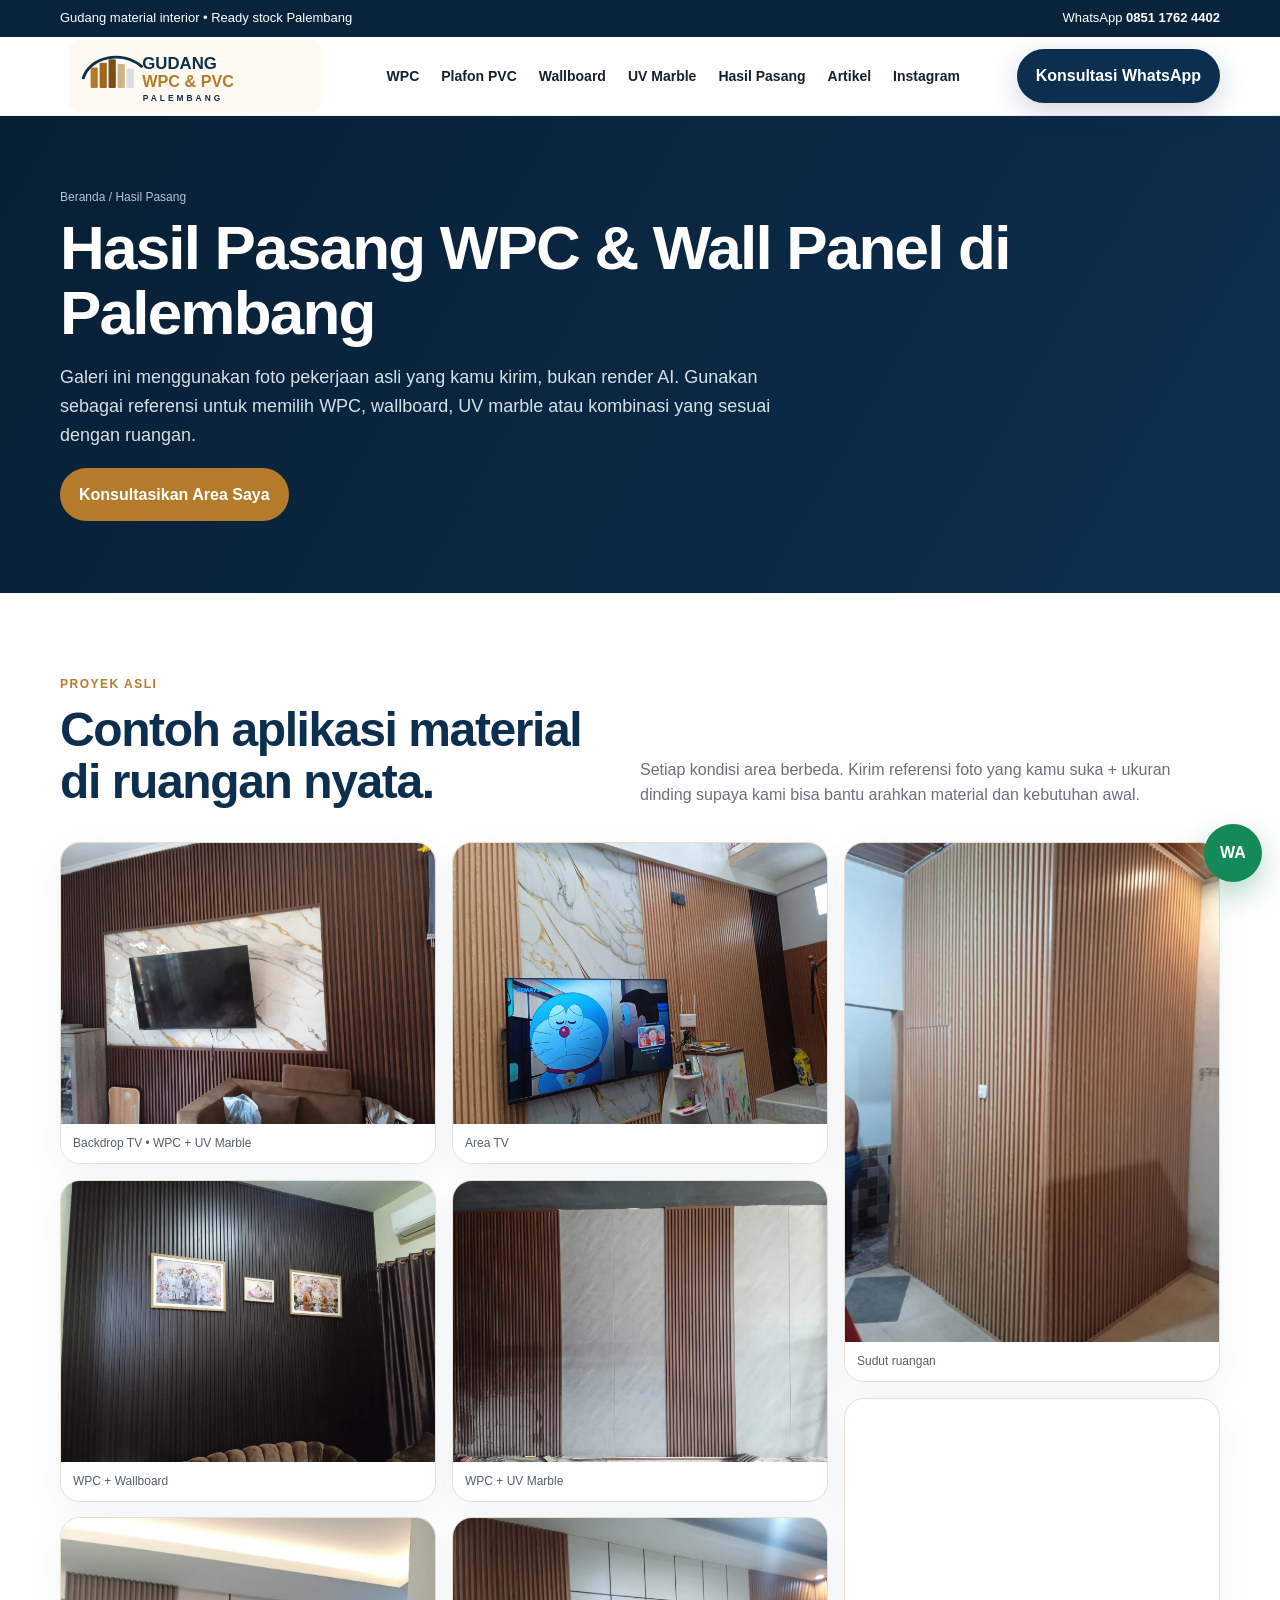
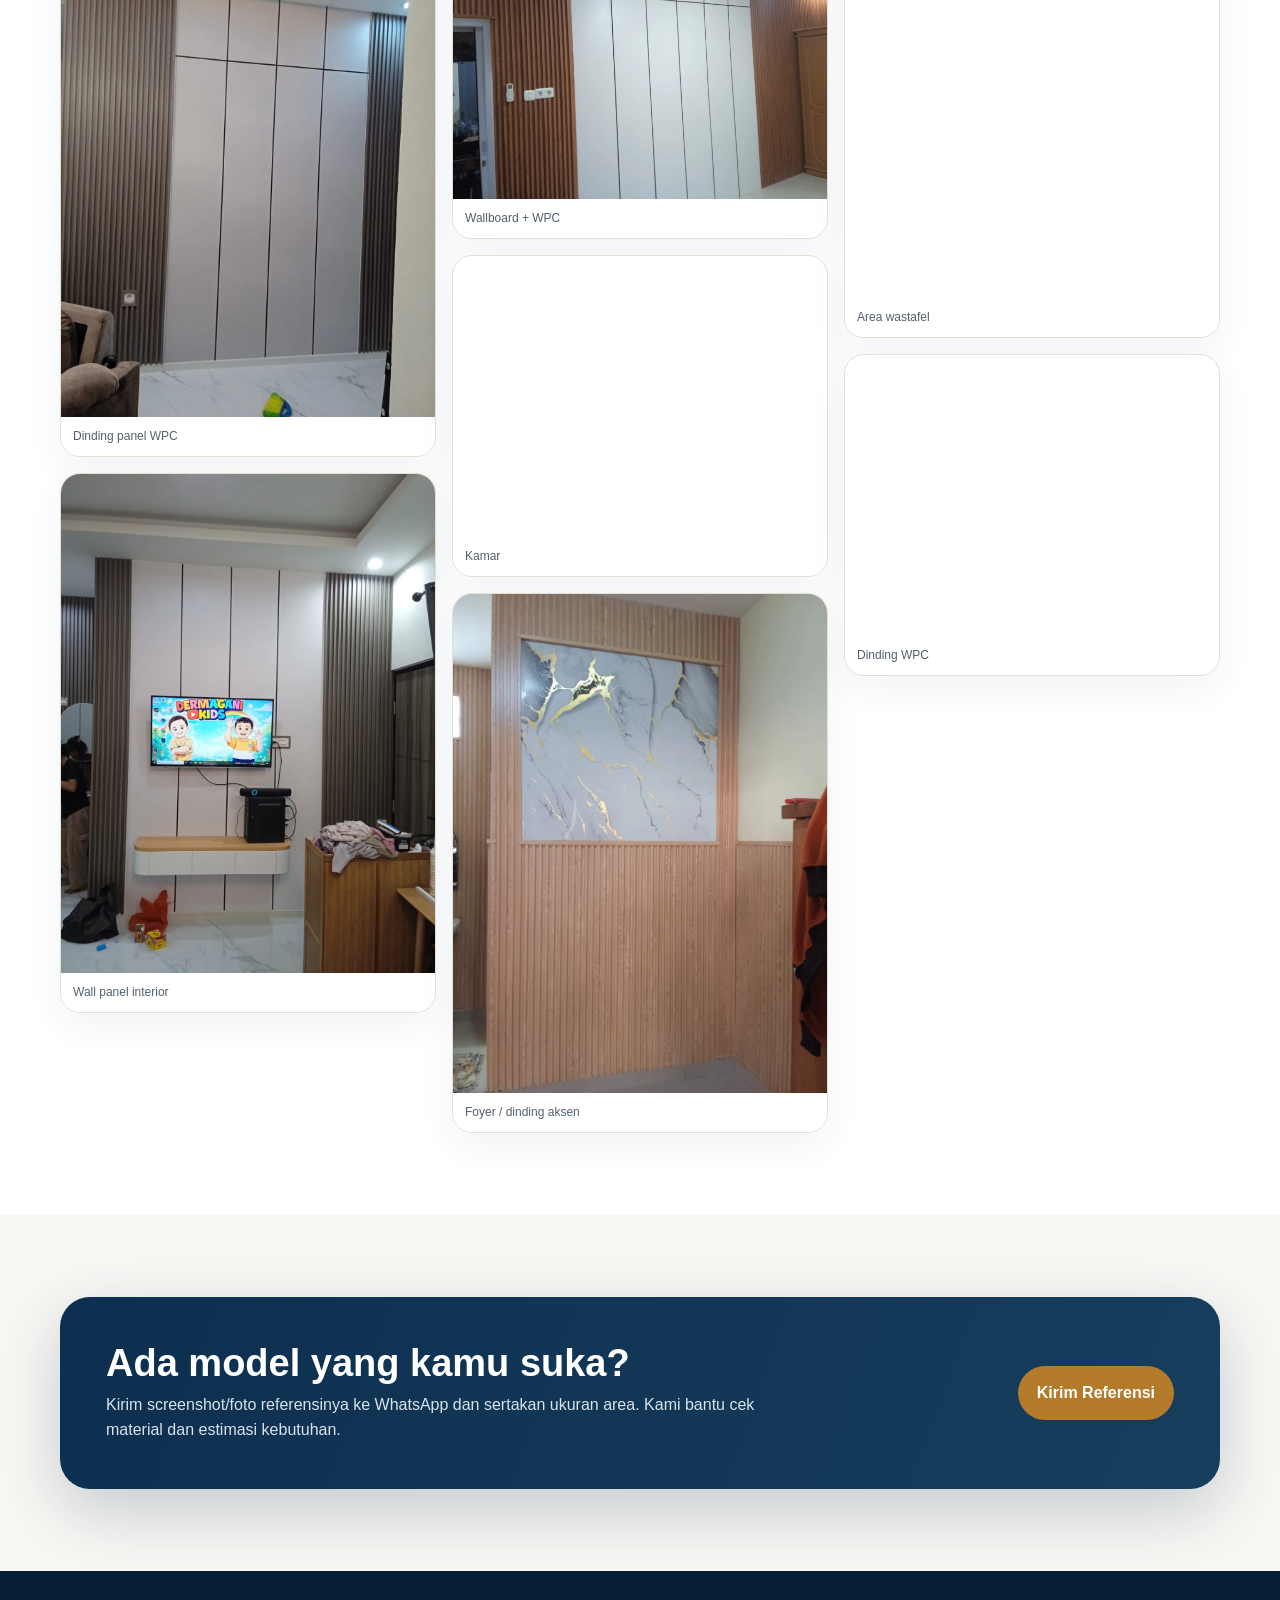
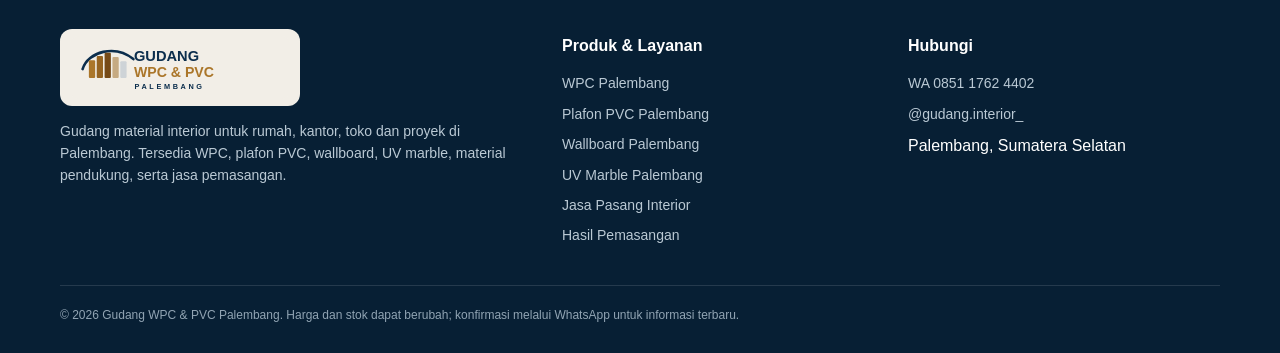
<file: galeri-proyek-palembang/index.html>
<!DOCTYPE html>

<html lang="id"><head>
<meta charset="utf-8"/><meta content="width=device-width,initial-scale=1" name="viewport"/>
<title>Hasil Pasang WPC &amp; Wall Panel Palembang | Galeri Proyek Asli</title>
<meta content="Lihat hasil pemasangan WPC, wallboard dan UV marble di Palembang. Galeri foto proyek asli untuk backdrop TV, kamar, ruang tamu, foyer dan dinding aksen." name="description"/>
<meta content="index,follow,max-image-preview:large,max-snippet:-1,max-video-preview:-1" name="robots"/>
<link href="https://gudangwpcpalembang.vercel.app/galeri-proyek-palembang/" rel="canonical"/><meta content="#0d2f4f" name="theme-color"/>
<meta content="website" property="og:type"/><meta content="id_ID" property="og:locale"/><meta content="Gudang WPC &amp; PVC Palembang" property="og:site_name"/><meta content="Hasil Pasang WPC &amp; Wall Panel Palembang | Galeri Proyek Asli" property="og:title"/><meta content="Lihat hasil pemasangan WPC, wallboard dan UV marble di Palembang. Galeri foto proyek asli untuk backdrop TV, kamar, ruang tamu, foyer dan dinding aksen." property="og:description"/><meta content="https://gudangwpcpalembang.vercel.app/galeri-proyek-palembang/" property="og:url"/><meta content="https://gudangwpcpalembang.vercel.app/assets/images/proyek-backdrop-tv-wpc-palembang.webp" property="og:image"/>
<meta content="summary_large_image" name="twitter:card"/><meta content="Hasil Pasang WPC &amp; Wall Panel Palembang | Galeri Proyek Asli" name="twitter:title"/><meta content="Lihat hasil pemasangan WPC, wallboard dan UV marble di Palembang. Galeri foto proyek asli untuk backdrop TV, kamar, ruang tamu, foyer dan dinding aksen." name="twitter:description"/><meta content="https://gudangwpcpalembang.vercel.app/assets/images/proyek-backdrop-tv-wpc-palembang.webp" name="twitter:image"/>
<link href="/assets/logo.svg" rel="icon" type="image/svg+xml"/><link href="/assets/site.css" rel="stylesheet"/>
<script type="application/ld+json">{"@context":"https://schema.org","@type":"CollectionPage","name":"Hasil Pasang WPC & Wall Panel Palembang | Galeri Proyek Asli","url":"https://gudangwpcpalembang.vercel.app/galeri-proyek-palembang/","description":"Lihat hasil pemasangan WPC, wallboard dan UV marble di Palembang. Galeri foto proyek asli untuk backdrop TV, kamar, ruang tamu, foyer dan dinding aksen.","image":"https://gudangwpcpalembang.vercel.app/assets/images/proyek-backdrop-tv-wpc-palembang.webp"}</script>
</head><body><div class="topbar"><div class="container"><span>Gudang material interior • Ready stock Palembang</span><span>WhatsApp <a data-wa="topbar" href="https://wa.me/6285117624402?text=Halo%20Gudang%20WPC%20%26%20PVC%20Palembang%2C%20saya%20mau%20tanya%20produk.">0851 1762 4402</a></span></div></div>
<header class="nav"><div class="container navrow"><a class="brand" href="/"><img alt="Gudang WPC dan PVC Palembang" height="72" src="/assets/logo.svg" width="270"/></a><nav aria-label="Navigasi utama" class="links"><a href="/wpc-palembang/">WPC</a><a href="/pvc-plafon-palembang/">Plafon PVC</a><a href="/wallboard-palembang/">Wallboard</a><a href="/uv-marble-palembang/">UV Marble</a><a href="/galeri-proyek-palembang/">Hasil Pasang</a><a href="/artikel/">Artikel</a><a href="https://www.instagram.com/gudang.interior_/" rel="noopener noreferrer" target="_blank">Instagram</a></nav><button aria-expanded="false" aria-label="Buka menu" class="menu">☰</button><a class="btn btn-primary" data-wa="nav" href="https://wa.me/6285117624402?text=Halo%20Gudang%20WPC%20%26%20PVC%20Palembang%2C%20saya%20mau%20konsultasi%20material%20interior.">Konsultasi WhatsApp</a></div></header><main><section class="page-hero"><div class="container"><div class="breadcrumb"><a href="/">Beranda</a> / Hasil Pasang</div><h1>Hasil Pasang WPC &amp; Wall Panel di Palembang</h1><p>Galeri ini menggunakan foto pekerjaan asli yang kamu kirim, bukan render AI. Gunakan sebagai referensi untuk memilih WPC, wallboard, UV marble atau kombinasi yang sesuai dengan ruangan.</p><a class="btn btn-gold" data-wa="gallery-hero" href="https://wa.me/6285117624402?text=Halo%2C%20saya%20lihat%20galeri%20hasil%20pasang%20di%20website.%20Saya%20mau%20konsultasi%20area%20rumah%20saya%20dan%20akan%20kirim%20fotonya.">Konsultasikan Area Saya</a></div></section><section class="section"><div class="container"><div class="section-head"><div><div class="kicker">Proyek Asli</div><h2>Contoh aplikasi material di ruangan nyata.</h2></div><p>Setiap kondisi area berbeda. Kirim referensi foto yang kamu suka + ukuran dinding supaya kami bisa bantu arahkan material dan kebutuhan awal.</p></div><div class="gallery-masonry"><figure><img alt="Backdrop TV WPC dan UV marble Palembang" decoding="async" height="1050" loading="lazy" src="/assets/images/proyek-backdrop-tv-wpc-palembang.webp" width="1400"/><figcaption>Backdrop TV • WPC + UV Marble</figcaption></figure><figure><img alt="Hasil pasang WPC dan wallboard Palembang" decoding="async" height="1050" loading="lazy" src="/assets/images/proyek-wpc-wallboard-palembang-01.webp" width="1400"/><figcaption>WPC + Wallboard</figcaption></figure><figure><img alt="Hasil dinding WPC Palembang" decoding="async" height="1400" loading="lazy" src="/assets/images/proyek-wpc-wallboard-palembang-02.webp" width="1050"/><figcaption>Dinding panel WPC</figcaption></figure><figure><img alt="Hasil wall panel interior Palembang" decoding="async" height="1400" loading="lazy" src="/assets/images/proyek-wpc-wallboard-palembang-03.webp" width="1050"/><figcaption>Wall panel interior</figcaption></figure><figure><img alt="Hasil WPC area TV Palembang" decoding="async" height="1050" loading="lazy" src="/assets/images/proyek-wpc-tv-palembang-02.webp" width="1400"/><figcaption>Area TV</figcaption></figure><figure><img alt="Hasil WPC dan UV marble Palembang" decoding="async" height="1050" loading="lazy" src="/assets/images/proyek-wpc-uv-marble-palembang.webp" width="1400"/><figcaption>WPC + UV Marble</figcaption></figure><figure><img alt="Hasil wallboard dan WPC Palembang" decoding="async" height="1050" loading="lazy" src="/assets/images/proyek-wallboard-wpc-palembang.webp" width="1400"/><figcaption>Wallboard + WPC</figcaption></figure><figure><img alt="Hasil pemasangan WPC kamar Palembang" decoding="async" height="1050" loading="lazy" src="/assets/images/proyek-wpc-kamar-palembang.webp" width="1400"/><figcaption>Kamar</figcaption></figure><figure><img alt="Hasil pemasangan WPC foyer Palembang" decoding="async" height="1400" loading="lazy" src="/assets/images/proyek-wpc-foyer-palembang.webp" width="1050"/><figcaption>Foyer / dinding aksen</figcaption></figure><figure><img alt="Hasil WPC sudut ruangan Palembang" decoding="async" height="1400" loading="lazy" src="/assets/images/proyek-wpc-sudut-ruangan-palembang.webp" width="1050"/><figcaption>Sudut ruangan</figcaption></figure><figure><img alt="Hasil WPC area wastafel Palembang" decoding="async" height="1400" loading="lazy" src="/assets/images/proyek-wpc-wastafel-palembang.webp" width="1050"/><figcaption>Area wastafel</figcaption></figure><figure><img alt="Hasil dinding WPC Palembang" decoding="async" height="1050" loading="lazy" src="/assets/images/proyek-wpc-dinding-palembang.webp" width="1400"/><figcaption>Dinding WPC</figcaption></figure></div></div></section><section class="section alt"><div class="container"><div class="cta"><div><h2>Ada model yang kamu suka?</h2><p>Kirim screenshot/foto referensinya ke WhatsApp dan sertakan ukuran area. Kami bantu cek material dan estimasi kebutuhan.</p></div><a class="btn btn-gold" data-wa="gallery-bottom" href="https://wa.me/6285117624402?text=Halo%2C%20saya%20sudah%20lihat%20hasil%20pasang%20di%20website.%20Saya%20punya%20referensi%20yang%20saya%20suka%20dan%20mau%20minta%20estimasi.">Kirim Referensi</a></div></div></section></main><footer class="footer"><div class="container"><div class="footer-grid"><div><img alt="Gudang WPC dan PVC Palembang" class="footer-logo" height="72" src="/assets/logo.svg" width="270"/><p>Gudang material interior untuk rumah, kantor, toko dan proyek di Palembang. Tersedia WPC, plafon PVC, wallboard, UV marble, material pendukung, serta jasa pemasangan.</p></div><div><h4>Produk &amp; Layanan</h4><div class="links-col"><a href="/wpc-palembang/">WPC Palembang</a><a href="/pvc-plafon-palembang/">Plafon PVC Palembang</a><a href="/wallboard-palembang/">Wallboard Palembang</a><a href="/uv-marble-palembang/">UV Marble Palembang</a><a href="/jasa-pasang-interior-palembang/">Jasa Pasang Interior</a><a href="/galeri-proyek-palembang/">Hasil Pemasangan</a></div></div><div><h4>Hubungi</h4><div class="links-col"><a data-wa="footer" href="https://wa.me/6285117624402?text=Halo%20Gudang%20WPC%20%26%20PVC%20Palembang.">WA 0851 1762 4402</a><a href="https://www.instagram.com/gudang.interior_/" rel="noopener noreferrer" target="_blank">@gudang.interior_</a><span>Palembang, Sumatera Selatan</span></div></div></div><div class="copyright">© 2026 Gudang WPC &amp; PVC Palembang. Harga dan stok dapat berubah; konfirmasi melalui WhatsApp untuk informasi terbaru.</div></div></footer><a aria-label="Chat WhatsApp" class="wa-float" data-wa="floating" href="https://wa.me/6285117624402?text=Halo%20Gudang%20WPC%20%26%20PVC%20Palembang%2C%20saya%20mau%20tanya%20produk.">WA</a><script defer="" src="/assets/site.js"></script></body></html>
</file>
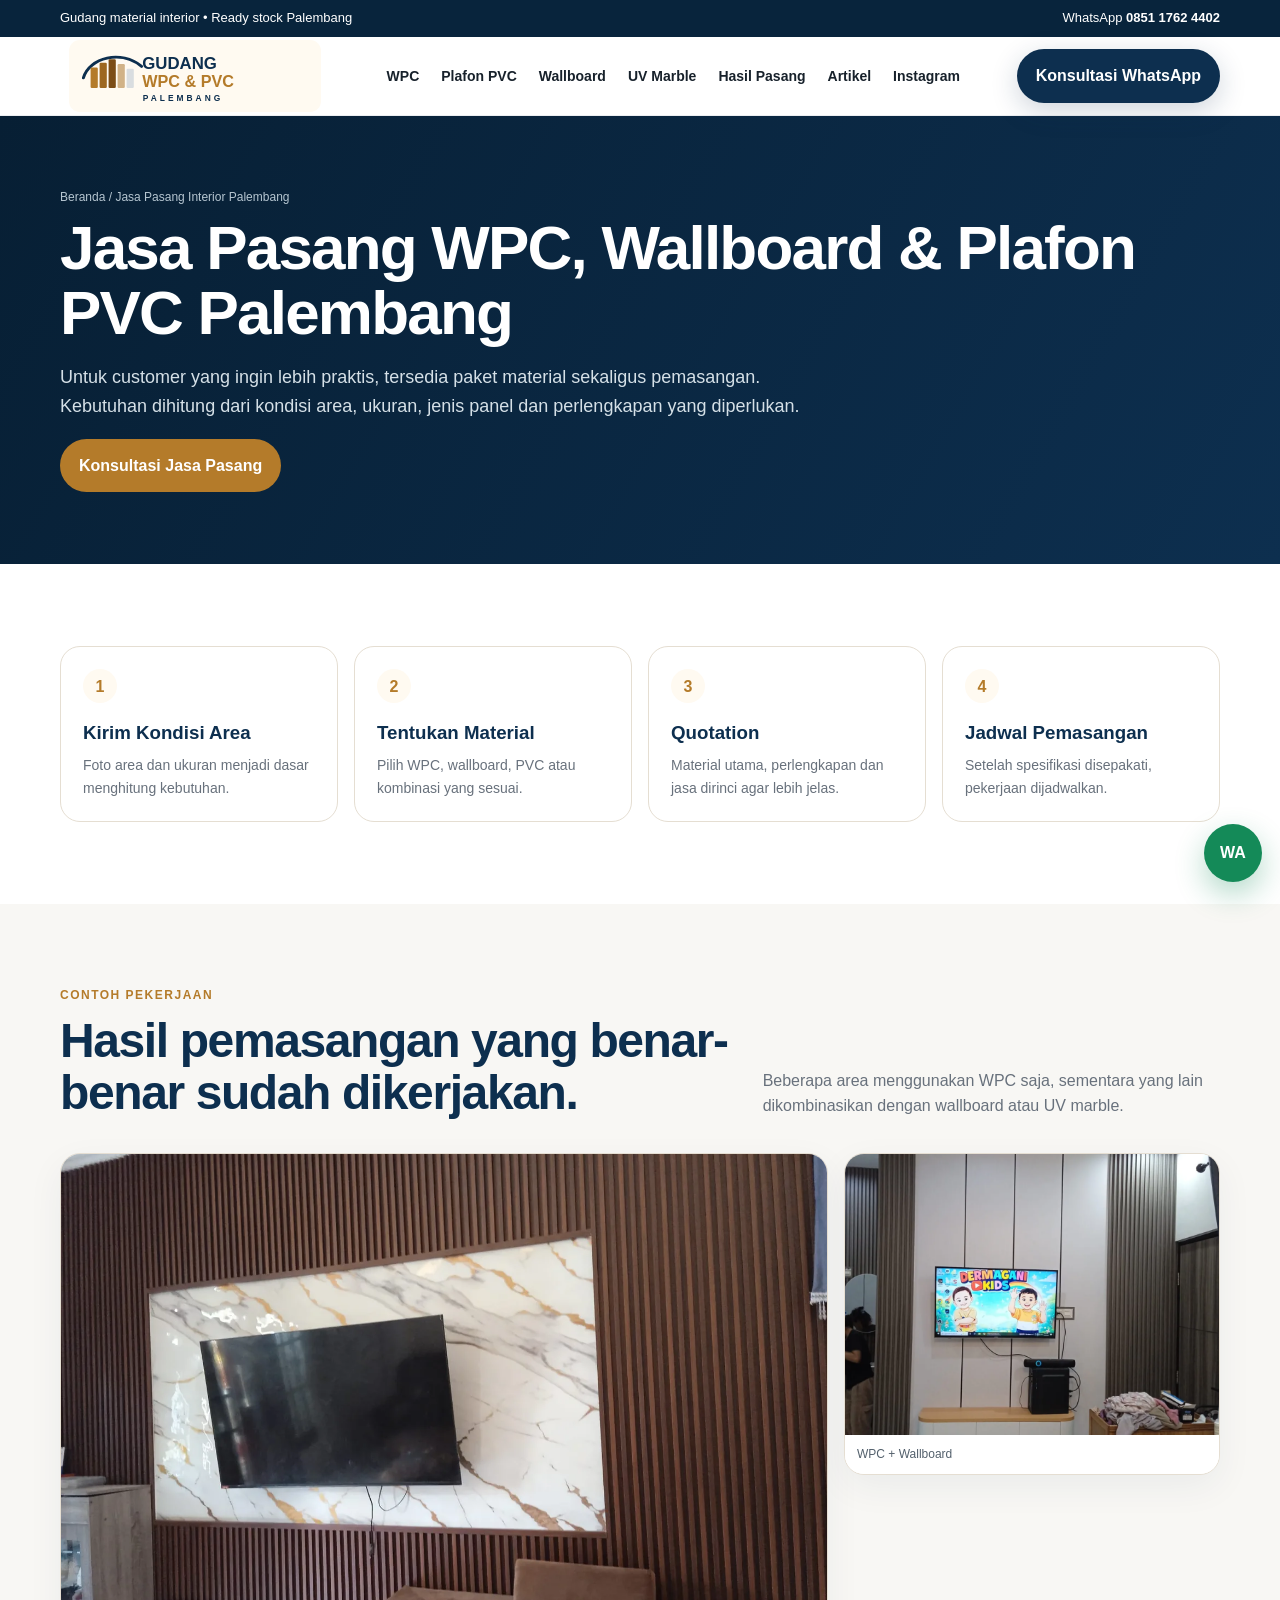
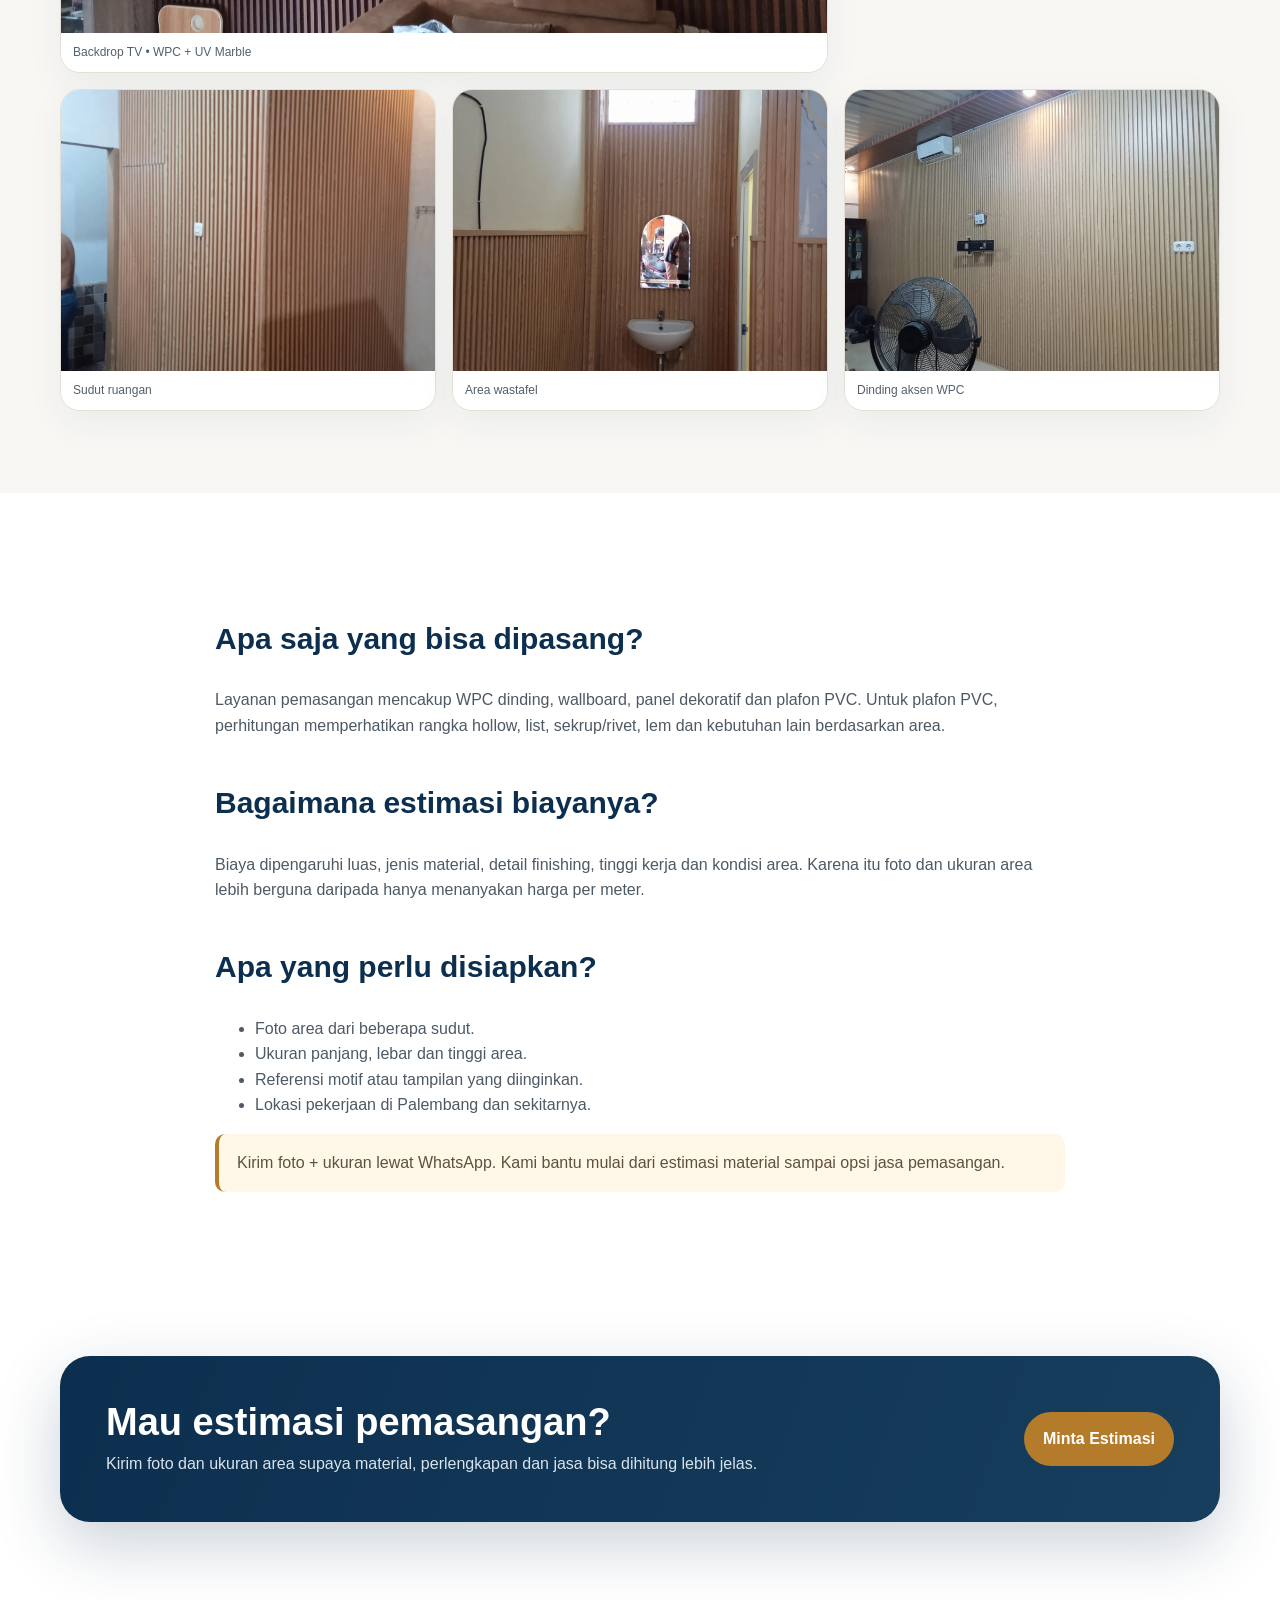
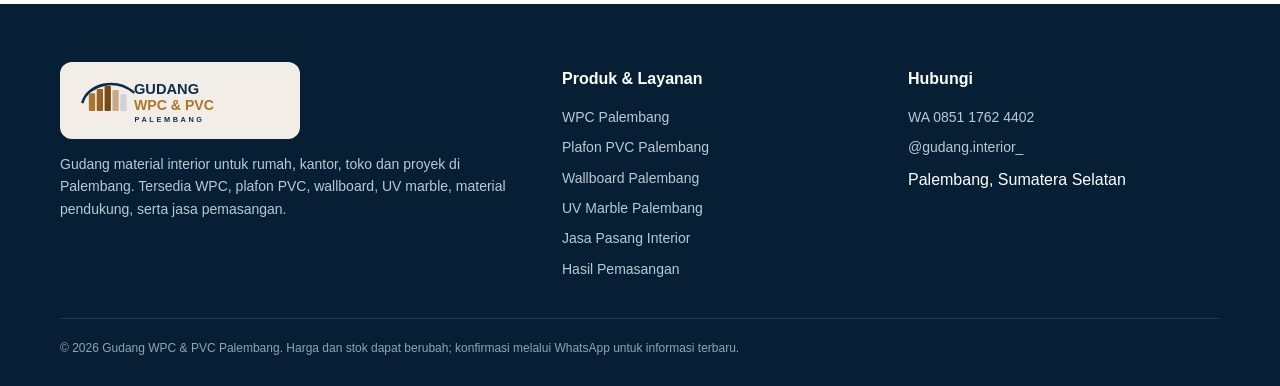
<file: jasa-pasang-interior-palembang/index.html>
<!DOCTYPE html>

<html lang="id"><head>
<meta charset="utf-8"/><meta content="width=device-width,initial-scale=1" name="viewport"/>
<title>Jasa Pasang WPC, Wallboard &amp; Plafon PVC Palembang</title>
<meta content="Jasa pemasangan WPC, wallboard dan plafon PVC di Palembang. Bisa material + pemasangan, estimasi dari foto dan ukuran area, dengan contoh hasil pekerjaan asli." name="description"/>
<meta content="index,follow,max-image-preview:large,max-snippet:-1,max-video-preview:-1" name="robots"/>
<link href="https://gudangwpcpalembang.vercel.app/jasa-pasang-interior-palembang/" rel="canonical"/><meta content="#0d2f4f" name="theme-color"/>
<meta content="website" property="og:type"/><meta content="id_ID" property="og:locale"/><meta content="Gudang WPC &amp; PVC Palembang" property="og:site_name"/><meta content="Jasa Pasang WPC, Wallboard &amp; Plafon PVC Palembang" property="og:title"/><meta content="Jasa pemasangan WPC, wallboard dan plafon PVC di Palembang. Bisa material + pemasangan, estimasi dari foto dan ukuran area, dengan contoh hasil pekerjaan asli." property="og:description"/><meta content="https://gudangwpcpalembang.vercel.app/jasa-pasang-interior-palembang/" property="og:url"/><meta content="https://gudangwpcpalembang.vercel.app/assets/images/proyek-backdrop-tv-wpc-palembang.webp" property="og:image"/>
<meta content="summary_large_image" name="twitter:card"/><meta content="Jasa Pasang WPC, Wallboard &amp; Plafon PVC Palembang" name="twitter:title"/><meta content="Jasa pemasangan WPC, wallboard dan plafon PVC di Palembang. Bisa material + pemasangan, estimasi dari foto dan ukuran area, dengan contoh hasil pekerjaan asli." name="twitter:description"/><meta content="https://gudangwpcpalembang.vercel.app/assets/images/proyek-backdrop-tv-wpc-palembang.webp" name="twitter:image"/>
<link href="/assets/logo.svg" rel="icon" type="image/svg+xml"/><link href="/assets/site.css" rel="stylesheet"/>
<script type="application/ld+json">{"@context":"https://schema.org","@type":"Service","name":"Jasa Pasang WPC, Wallboard dan Plafon PVC Palembang","areaServed":{"@type":"City","name":"Palembang"},"provider":{"@type":"Store","name":"Gudang WPC & PVC Palembang","telephone":"+62-851-1762-4402"},"url":"https://gudangwpcpalembang.vercel.app/jasa-pasang-interior-palembang/","image":"https://gudangwpcpalembang.vercel.app/assets/images/proyek-backdrop-tv-wpc-palembang.webp"}</script>
</head><body><div class="topbar"><div class="container"><span>Gudang material interior • Ready stock Palembang</span><span>WhatsApp <a data-wa="topbar" href="https://wa.me/6285117624402?text=Halo%20Gudang%20WPC%20%26%20PVC%20Palembang%2C%20saya%20mau%20tanya%20produk.">0851 1762 4402</a></span></div></div>
<header class="nav"><div class="container navrow"><a class="brand" href="/"><img alt="Gudang WPC dan PVC Palembang" height="72" src="/assets/logo.svg" width="270"/></a><nav aria-label="Navigasi utama" class="links"><a href="/wpc-palembang/">WPC</a><a href="/pvc-plafon-palembang/">Plafon PVC</a><a href="/wallboard-palembang/">Wallboard</a><a href="/uv-marble-palembang/">UV Marble</a><a href="/galeri-proyek-palembang/">Hasil Pasang</a><a href="/artikel/">Artikel</a><a href="https://www.instagram.com/gudang.interior_/" rel="noopener noreferrer" target="_blank">Instagram</a></nav><button aria-expanded="false" aria-label="Buka menu" class="menu">☰</button><a class="btn btn-primary" data-wa="nav" href="https://wa.me/6285117624402?text=Halo%20Gudang%20WPC%20%26%20PVC%20Palembang%2C%20saya%20mau%20konsultasi%20material%20interior.">Konsultasi WhatsApp</a></div></header><main><section class="page-hero"><div class="container"><div class="breadcrumb"><a href="/">Beranda</a> / Jasa Pasang Interior Palembang</div><h1>Jasa Pasang WPC, Wallboard &amp; Plafon PVC Palembang</h1><p>Untuk customer yang ingin lebih praktis, tersedia paket material sekaligus pemasangan. Kebutuhan dihitung dari kondisi area, ukuran, jenis panel dan perlengkapan yang diperlukan.</p><a class="btn btn-gold" data-wa="service-hero" href="https://wa.me/6285117624402?text=Halo%2C%20saya%20mau%20konsultasi%20jasa%20pasang.%20Saya%20akan%20kirim%20foto%20dan%20ukuran%20area.">Konsultasi Jasa Pasang</a></div></section>
<section class="section"><div class="container"><div class="steps"><div class="step"><div class="num">1</div><h3>Kirim Kondisi Area</h3><p>Foto area dan ukuran menjadi dasar menghitung kebutuhan.</p></div><div class="step"><div class="num">2</div><h3>Tentukan Material</h3><p>Pilih WPC, wallboard, PVC atau kombinasi yang sesuai.</p></div><div class="step"><div class="num">3</div><h3>Quotation</h3><p>Material utama, perlengkapan dan jasa dirinci agar lebih jelas.</p></div><div class="step"><div class="num">4</div><h3>Jadwal Pemasangan</h3><p>Setelah spesifikasi disepakati, pekerjaan dijadwalkan.</p></div></div></div></section>
<section class="section alt"><div class="container"><div class="section-head"><div><div class="kicker">Contoh Pekerjaan</div><h2>Hasil pemasangan yang benar-benar sudah dikerjakan.</h2></div><p>Beberapa area menggunakan WPC saja, sementara yang lain dikombinasikan dengan wallboard atau UV marble.</p></div><div class="project-grid"><figure class="project-wide"><img alt="Jasa pasang WPC backdrop TV Palembang" decoding="async" height="1050" loading="lazy" src="/assets/images/proyek-backdrop-tv-wpc-palembang.webp" width="1400"/><figcaption>Backdrop TV • WPC + UV Marble</figcaption></figure><figure><img alt="Jasa pasang WPC wallboard Palembang" decoding="async" height="1400" loading="lazy" src="/assets/images/proyek-wpc-wallboard-palembang-03.webp" width="1050"/><figcaption>WPC + Wallboard</figcaption></figure><figure><img alt="Pemasangan WPC sudut ruangan Palembang" decoding="async" height="1400" loading="lazy" src="/assets/images/proyek-wpc-sudut-ruangan-palembang.webp" width="1050"/><figcaption>Sudut ruangan</figcaption></figure><figure><img alt="Pemasangan WPC area wastafel Palembang" decoding="async" height="1400" loading="lazy" src="/assets/images/proyek-wpc-wastafel-palembang.webp" width="1050"/><figcaption>Area wastafel</figcaption></figure><figure><img alt="Pemasangan dinding WPC Palembang" decoding="async" height="1050" loading="lazy" src="/assets/images/proyek-wpc-dinding-palembang.webp" width="1400"/><figcaption>Dinding aksen WPC</figcaption></figure></div></div></section>
<section class="section"><div class="container content"><h2>Apa saja yang bisa dipasang?</h2><p>Layanan pemasangan mencakup WPC dinding, wallboard, panel dekoratif dan plafon PVC. Untuk plafon PVC, perhitungan memperhatikan rangka hollow, list, sekrup/rivet, lem dan kebutuhan lain berdasarkan area.</p><h2>Bagaimana estimasi biayanya?</h2><p>Biaya dipengaruhi luas, jenis material, detail finishing, tinggi kerja dan kondisi area. Karena itu foto dan ukuran area lebih berguna daripada hanya menanyakan harga per meter.</p><h2>Apa yang perlu disiapkan?</h2><ul><li>Foto area dari beberapa sudut.</li><li>Ukuran panjang, lebar dan tinggi area.</li><li>Referensi motif atau tampilan yang diinginkan.</li><li>Lokasi pekerjaan di Palembang dan sekitarnya.</li></ul><div class="notice">Kirim foto + ukuran lewat WhatsApp. Kami bantu mulai dari estimasi material sampai opsi jasa pemasangan.</div></div></section><section class="section"><div class="container"><div class="cta"><div><h2>Mau estimasi pemasangan?</h2><p>Kirim foto dan ukuran area supaya material, perlengkapan dan jasa bisa dihitung lebih jelas.</p></div><a class="btn btn-gold" data-wa="service-bottom" href="https://wa.me/6285117624402?text=Halo%2C%20saya%20mau%20minta%20estimasi%20material%20%2B%20jasa%20pasang.%20Saya%20akan%20kirim%20foto%20dan%20ukuran%20area.">Minta Estimasi</a></div></div></section></main><footer class="footer"><div class="container"><div class="footer-grid"><div><img alt="Gudang WPC dan PVC Palembang" class="footer-logo" height="72" src="/assets/logo.svg" width="270"/><p>Gudang material interior untuk rumah, kantor, toko dan proyek di Palembang. Tersedia WPC, plafon PVC, wallboard, UV marble, material pendukung, serta jasa pemasangan.</p></div><div><h4>Produk &amp; Layanan</h4><div class="links-col"><a href="/wpc-palembang/">WPC Palembang</a><a href="/pvc-plafon-palembang/">Plafon PVC Palembang</a><a href="/wallboard-palembang/">Wallboard Palembang</a><a href="/uv-marble-palembang/">UV Marble Palembang</a><a href="/jasa-pasang-interior-palembang/">Jasa Pasang Interior</a><a href="/galeri-proyek-palembang/">Hasil Pemasangan</a></div></div><div><h4>Hubungi</h4><div class="links-col"><a data-wa="footer" href="https://wa.me/6285117624402?text=Halo%20Gudang%20WPC%20%26%20PVC%20Palembang.">WA 0851 1762 4402</a><a href="https://www.instagram.com/gudang.interior_/" rel="noopener noreferrer" target="_blank">@gudang.interior_</a><span>Palembang, Sumatera Selatan</span></div></div></div><div class="copyright">© 2026 Gudang WPC &amp; PVC Palembang. Harga dan stok dapat berubah; konfirmasi melalui WhatsApp untuk informasi terbaru.</div></div></footer><a aria-label="Chat WhatsApp" class="wa-float" data-wa="floating" href="https://wa.me/6285117624402?text=Halo%20Gudang%20WPC%20%26%20PVC%20Palembang%2C%20saya%20mau%20tanya%20produk.">WA</a><script defer="" src="/assets/site.js"></script></body></html>
</file>
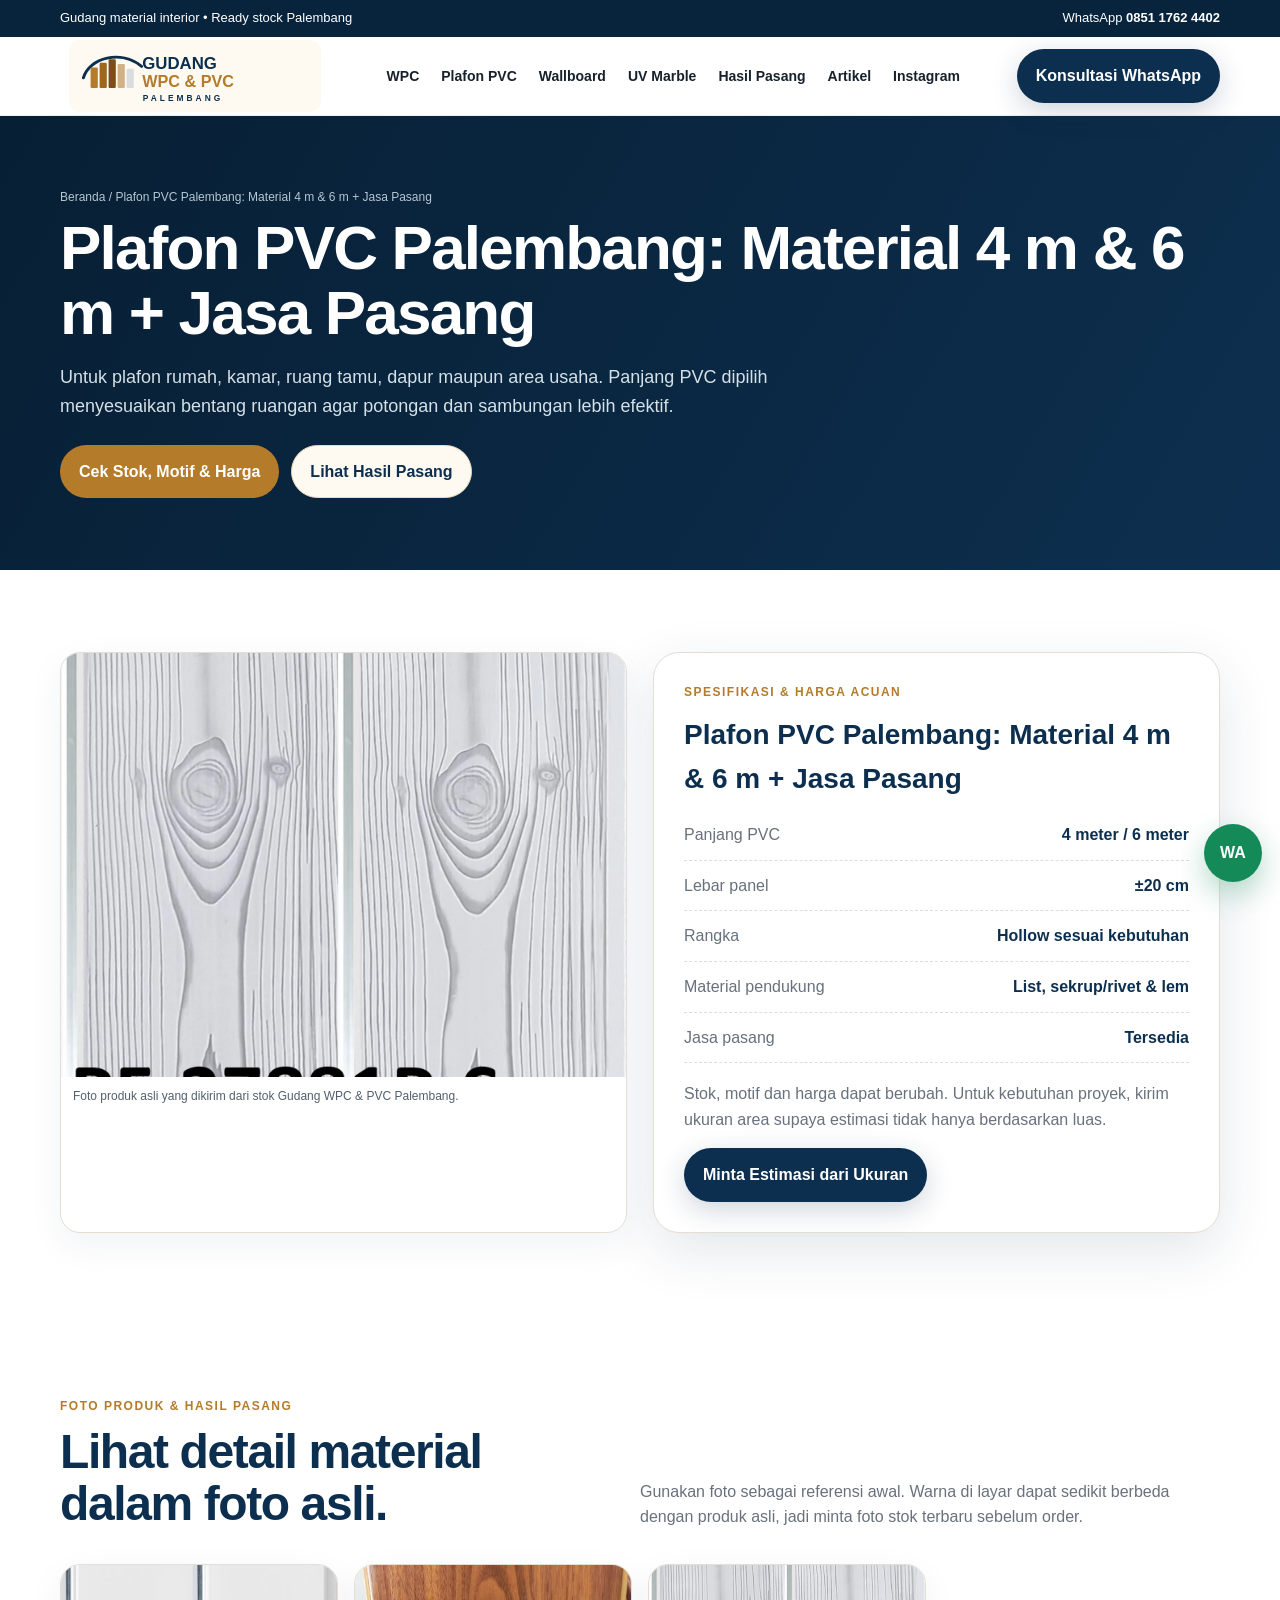
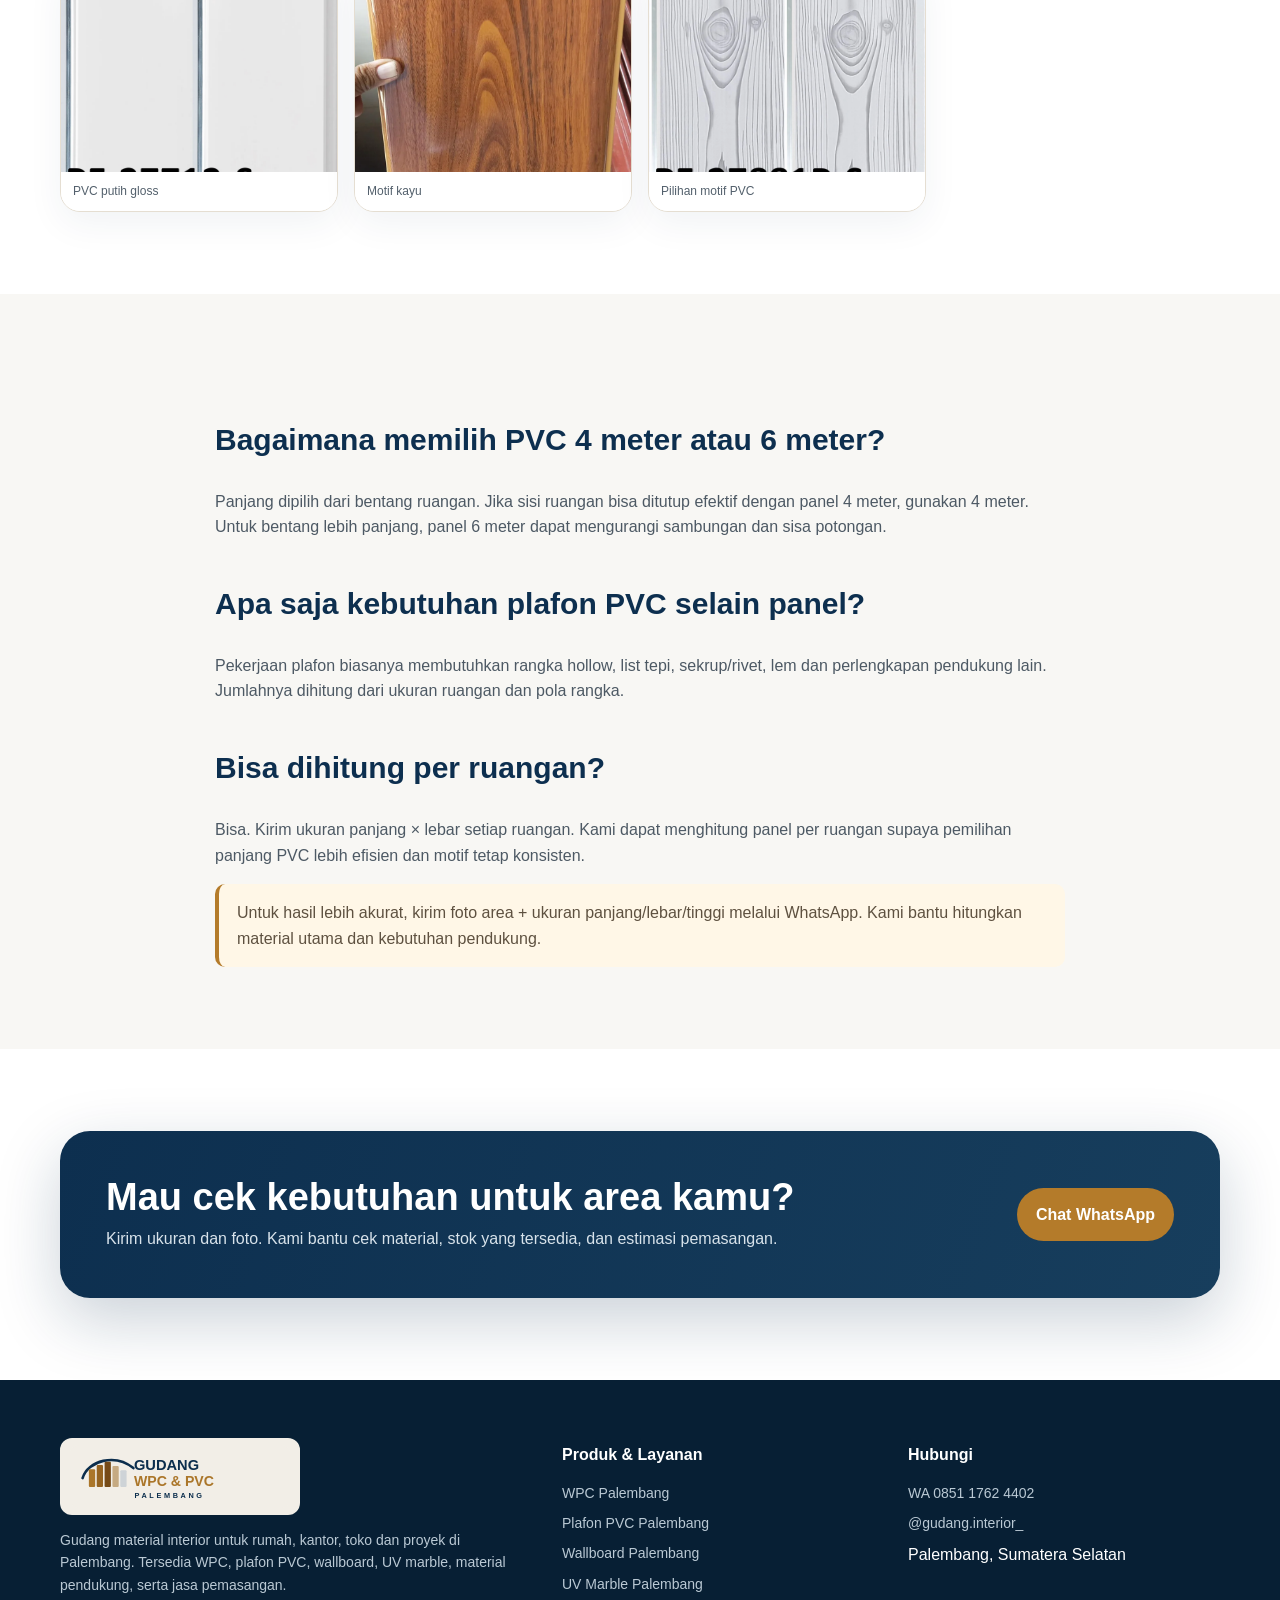
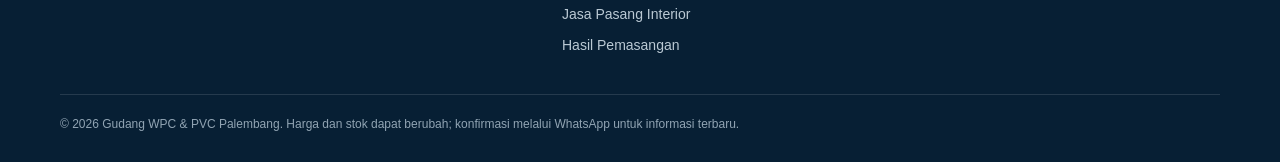
<file: pvc-plafon-palembang/index.html>
<!DOCTYPE html>

<html lang="id"><head>
<meta charset="utf-8"/><meta content="width=device-width,initial-scale=1" name="viewport"/>
<title>Plafon PVC Palembang | PVC 4m &amp; 6m, Hollow + Jasa Pasang</title>
<meta content="Butuh plafon PVC Palembang? Tersedia PVC plafon panjang 4 m dan 6 m, pilihan motif, hollow, list, material pendukung dan jasa pemasangan." name="description"/>
<meta content="index,follow,max-image-preview:large,max-snippet:-1,max-video-preview:-1" name="robots"/>
<link href="https://gudangwpcpalembang.vercel.app/pvc-plafon-palembang/" rel="canonical"/><meta content="#0d2f4f" name="theme-color"/>
<meta content="website" property="og:type"/><meta content="id_ID" property="og:locale"/><meta content="Gudang WPC &amp; PVC Palembang" property="og:site_name"/><meta content="Plafon PVC Palembang | PVC 4m &amp; 6m, Hollow + Jasa Pasang" property="og:title"/><meta content="Butuh plafon PVC Palembang? Tersedia PVC plafon panjang 4 m dan 6 m, pilihan motif, hollow, list, material pendukung dan jasa pemasangan." property="og:description"/><meta content="https://gudangwpcpalembang.vercel.app/pvc-plafon-palembang/" property="og:url"/><meta content="https://gudangwpcpalembang.vercel.app/assets/images/pvc-plafon-motif-palembang.webp" property="og:image"/>
<meta content="summary_large_image" name="twitter:card"/><meta content="Plafon PVC Palembang | PVC 4m &amp; 6m, Hollow + Jasa Pasang" name="twitter:title"/><meta content="Butuh plafon PVC Palembang? Tersedia PVC plafon panjang 4 m dan 6 m, pilihan motif, hollow, list, material pendukung dan jasa pemasangan." name="twitter:description"/><meta content="https://gudangwpcpalembang.vercel.app/assets/images/pvc-plafon-motif-palembang.webp" name="twitter:image"/>
<link href="/assets/logo.svg" rel="icon" type="image/svg+xml"/><link href="/assets/site.css" rel="stylesheet"/>
<script type="application/ld+json">{"@context":"https://schema.org","@graph":[{"@type":"WebPage","name":"Plafon PVC Palembang | PVC 4m & 6m, Hollow + Jasa Pasang","url":"https://gudangwpcpalembang.vercel.app/pvc-plafon-palembang/","description":"Butuh plafon PVC Palembang? Tersedia PVC plafon panjang 4 m dan 6 m, pilihan motif, hollow, list, material pendukung dan jasa pemasangan.","primaryImageOfPage":{"@type":"ImageObject","url":"https://gudangwpcpalembang.vercel.app/assets/images/pvc-plafon-motif-palembang.webp"}},{"@type":"BreadcrumbList","itemListElement":[{"@type":"ListItem","position":1,"name":"Beranda","item":"https://gudangwpcpalembang.vercel.app/"},{"@type":"ListItem","position":2,"name":"Plafon PVC Palembang: Material 4 m & 6 m + Jasa Pasang","item":"https://gudangwpcpalembang.vercel.app/pvc-plafon-palembang/"}]}]}</script>
</head><body><div class="topbar"><div class="container"><span>Gudang material interior • Ready stock Palembang</span><span>WhatsApp <a data-wa="topbar" href="https://wa.me/6285117624402?text=Halo%20Gudang%20WPC%20%26%20PVC%20Palembang%2C%20saya%20mau%20tanya%20produk.">0851 1762 4402</a></span></div></div>
<header class="nav"><div class="container navrow"><a class="brand" href="/"><img alt="Gudang WPC dan PVC Palembang" height="72" src="/assets/logo.svg" width="270"/></a><nav aria-label="Navigasi utama" class="links"><a href="/wpc-palembang/">WPC</a><a href="/pvc-plafon-palembang/">Plafon PVC</a><a href="/wallboard-palembang/">Wallboard</a><a href="/uv-marble-palembang/">UV Marble</a><a href="/galeri-proyek-palembang/">Hasil Pasang</a><a href="/artikel/">Artikel</a><a href="https://www.instagram.com/gudang.interior_/" rel="noopener noreferrer" target="_blank">Instagram</a></nav><button aria-expanded="false" aria-label="Buka menu" class="menu">☰</button><a class="btn btn-primary" data-wa="nav" href="https://wa.me/6285117624402?text=Halo%20Gudang%20WPC%20%26%20PVC%20Palembang%2C%20saya%20mau%20konsultasi%20material%20interior.">Konsultasi WhatsApp</a></div></header><main><section class="page-hero"><div class="container"><div class="breadcrumb"><a href="/">Beranda</a> / Plafon PVC Palembang: Material 4 m &amp; 6 m + Jasa Pasang</div><h1>Plafon PVC Palembang: Material 4 m &amp; 6 m + Jasa Pasang</h1><p>Untuk plafon rumah, kamar, ruang tamu, dapur maupun area usaha. Panjang PVC dipilih menyesuaikan bentang ruangan agar potongan dan sambungan lebih efektif.</p><div class="hero-actions"><a class="btn btn-gold" data-wa="product-hero" href="https://wa.me/6285117624402?text=Halo%20Gudang%20WPC%20%26%20PVC%20Palembang%2C%20saya%20mau%20cek%20plafon%20PVC%20Palembang.%20Mohon%20info%20motif%2C%20harga%20untuk%20panjang%204%20m%20dan%206%20m%2C%20serta%20jasa%20pasang.">Cek Stok, Motif &amp; Harga</a><a class="btn btn-soft" href="/galeri-proyek-palembang/">Lihat Hasil Pasang</a></div></div></section>
<section class="section"><div class="container"><div class="sales-grid"><figure class="product-detail-photo"><img alt="Pilihan motif plafon PVC Palembang" decoding="async" height="1400" loading="lazy" src="/assets/images/pvc-plafon-motif-palembang.webp" width="1400"/><figcaption>Foto produk asli yang dikirim dari stok Gudang WPC &amp; PVC Palembang.</figcaption></figure><div class="sales-card"><div class="kicker">Spesifikasi &amp; Harga Acuan</div><h3>Plafon PVC Palembang: Material 4 m &amp; 6 m + Jasa Pasang</h3><div class="price-row"><span>Panjang PVC</span><b>4 meter / 6 meter</b></div><div class="price-row"><span>Lebar panel</span><b>±20 cm</b></div><div class="price-row"><span>Rangka</span><b>Hollow sesuai kebutuhan</b></div><div class="price-row"><span>Material pendukung</span><b>List, sekrup/rivet &amp; lem</b></div><div class="price-row"><span>Jasa pasang</span><b>Tersedia</b></div><p style="margin-top:18px">Stok, motif dan harga dapat berubah. Untuk kebutuhan proyek, kirim ukuran area supaya estimasi tidak hanya berdasarkan luas.</p><a class="btn btn-primary" data-wa="spec" href="https://wa.me/6285117624402?text=Halo%2C%20saya%20mau%20minta%20estimasi%20berdasarkan%20ukuran%20area.%20Saya%20akan%20kirim%20foto%20dan%20ukurannya.">Minta Estimasi dari Ukuran</a></div></div></div></section>
<section class="section"><div class="container"><div class="section-head"><div><div class="kicker">Foto Produk &amp; Hasil Pasang</div><h2>Lihat detail material dalam foto asli.</h2></div><p>Gunakan foto sebagai referensi awal. Warna di layar dapat sedikit berbeda dengan produk asli, jadi minta foto stok terbaru sebelum order.</p></div><div class="photo-grid"><figure><img alt="PVC plafon putih Palembang" decoding="async" height="1400" loading="lazy" src="/assets/images/pvc-plafon-putih-palembang.webp" width="1400"/><figcaption>PVC putih gloss</figcaption></figure><figure><img alt="PVC plafon motif kayu Palembang" decoding="async" height="1400" loading="lazy" src="/assets/images/pvc-plafon-motif-kayu-palembang.webp" width="788"/><figcaption>Motif kayu</figcaption></figure><figure><img alt="Pilihan motif PVC plafon Palembang" decoding="async" height="1400" loading="lazy" src="/assets/images/pvc-plafon-motif-palembang.webp" width="1400"/><figcaption>Pilihan motif PVC</figcaption></figure></div></div></section><section class="section alt"><div class="container content"><h2>Bagaimana memilih PVC 4 meter atau 6 meter?</h2><p>Panjang dipilih dari bentang ruangan. Jika sisi ruangan bisa ditutup efektif dengan panel 4 meter, gunakan 4 meter. Untuk bentang lebih panjang, panel 6 meter dapat mengurangi sambungan dan sisa potongan.</p><h2>Apa saja kebutuhan plafon PVC selain panel?</h2><p>Pekerjaan plafon biasanya membutuhkan rangka hollow, list tepi, sekrup/rivet, lem dan perlengkapan pendukung lain. Jumlahnya dihitung dari ukuran ruangan dan pola rangka.</p><h2>Bisa dihitung per ruangan?</h2><p>Bisa. Kirim ukuran panjang × lebar setiap ruangan. Kami dapat menghitung panel per ruangan supaya pemilihan panjang PVC lebih efisien dan motif tetap konsisten.</p><div class="notice">Untuk hasil lebih akurat, kirim foto area + ukuran panjang/lebar/tinggi melalui WhatsApp. Kami bantu hitungkan material utama dan kebutuhan pendukung.</div></div></section><section class="section"><div class="container"><div class="cta"><div><h2>Mau cek kebutuhan untuk area kamu?</h2><p>Kirim ukuran dan foto. Kami bantu cek material, stok yang tersedia, dan estimasi pemasangan.</p></div><a class="btn btn-gold" data-wa="product-bottom" href="https://wa.me/6285117624402?text=Halo%2C%20saya%20mau%20kirim%20foto%20dan%20ukuran%20untuk%20estimasi.">Chat WhatsApp</a></div></div></section></main><footer class="footer"><div class="container"><div class="footer-grid"><div><img alt="Gudang WPC dan PVC Palembang" class="footer-logo" height="72" src="/assets/logo.svg" width="270"/><p>Gudang material interior untuk rumah, kantor, toko dan proyek di Palembang. Tersedia WPC, plafon PVC, wallboard, UV marble, material pendukung, serta jasa pemasangan.</p></div><div><h4>Produk &amp; Layanan</h4><div class="links-col"><a href="/wpc-palembang/">WPC Palembang</a><a href="/pvc-plafon-palembang/">Plafon PVC Palembang</a><a href="/wallboard-palembang/">Wallboard Palembang</a><a href="/uv-marble-palembang/">UV Marble Palembang</a><a href="/jasa-pasang-interior-palembang/">Jasa Pasang Interior</a><a href="/galeri-proyek-palembang/">Hasil Pemasangan</a></div></div><div><h4>Hubungi</h4><div class="links-col"><a data-wa="footer" href="https://wa.me/6285117624402?text=Halo%20Gudang%20WPC%20%26%20PVC%20Palembang.">WA 0851 1762 4402</a><a href="https://www.instagram.com/gudang.interior_/" rel="noopener noreferrer" target="_blank">@gudang.interior_</a><span>Palembang, Sumatera Selatan</span></div></div></div><div class="copyright">© 2026 Gudang WPC &amp; PVC Palembang. Harga dan stok dapat berubah; konfirmasi melalui WhatsApp untuk informasi terbaru.</div></div></footer><a aria-label="Chat WhatsApp" class="wa-float" data-wa="floating" href="https://wa.me/6285117624402?text=Halo%20Gudang%20WPC%20%26%20PVC%20Palembang%2C%20saya%20mau%20tanya%20produk.">WA</a><script defer="" src="/assets/site.js"></script></body></html>
</file>
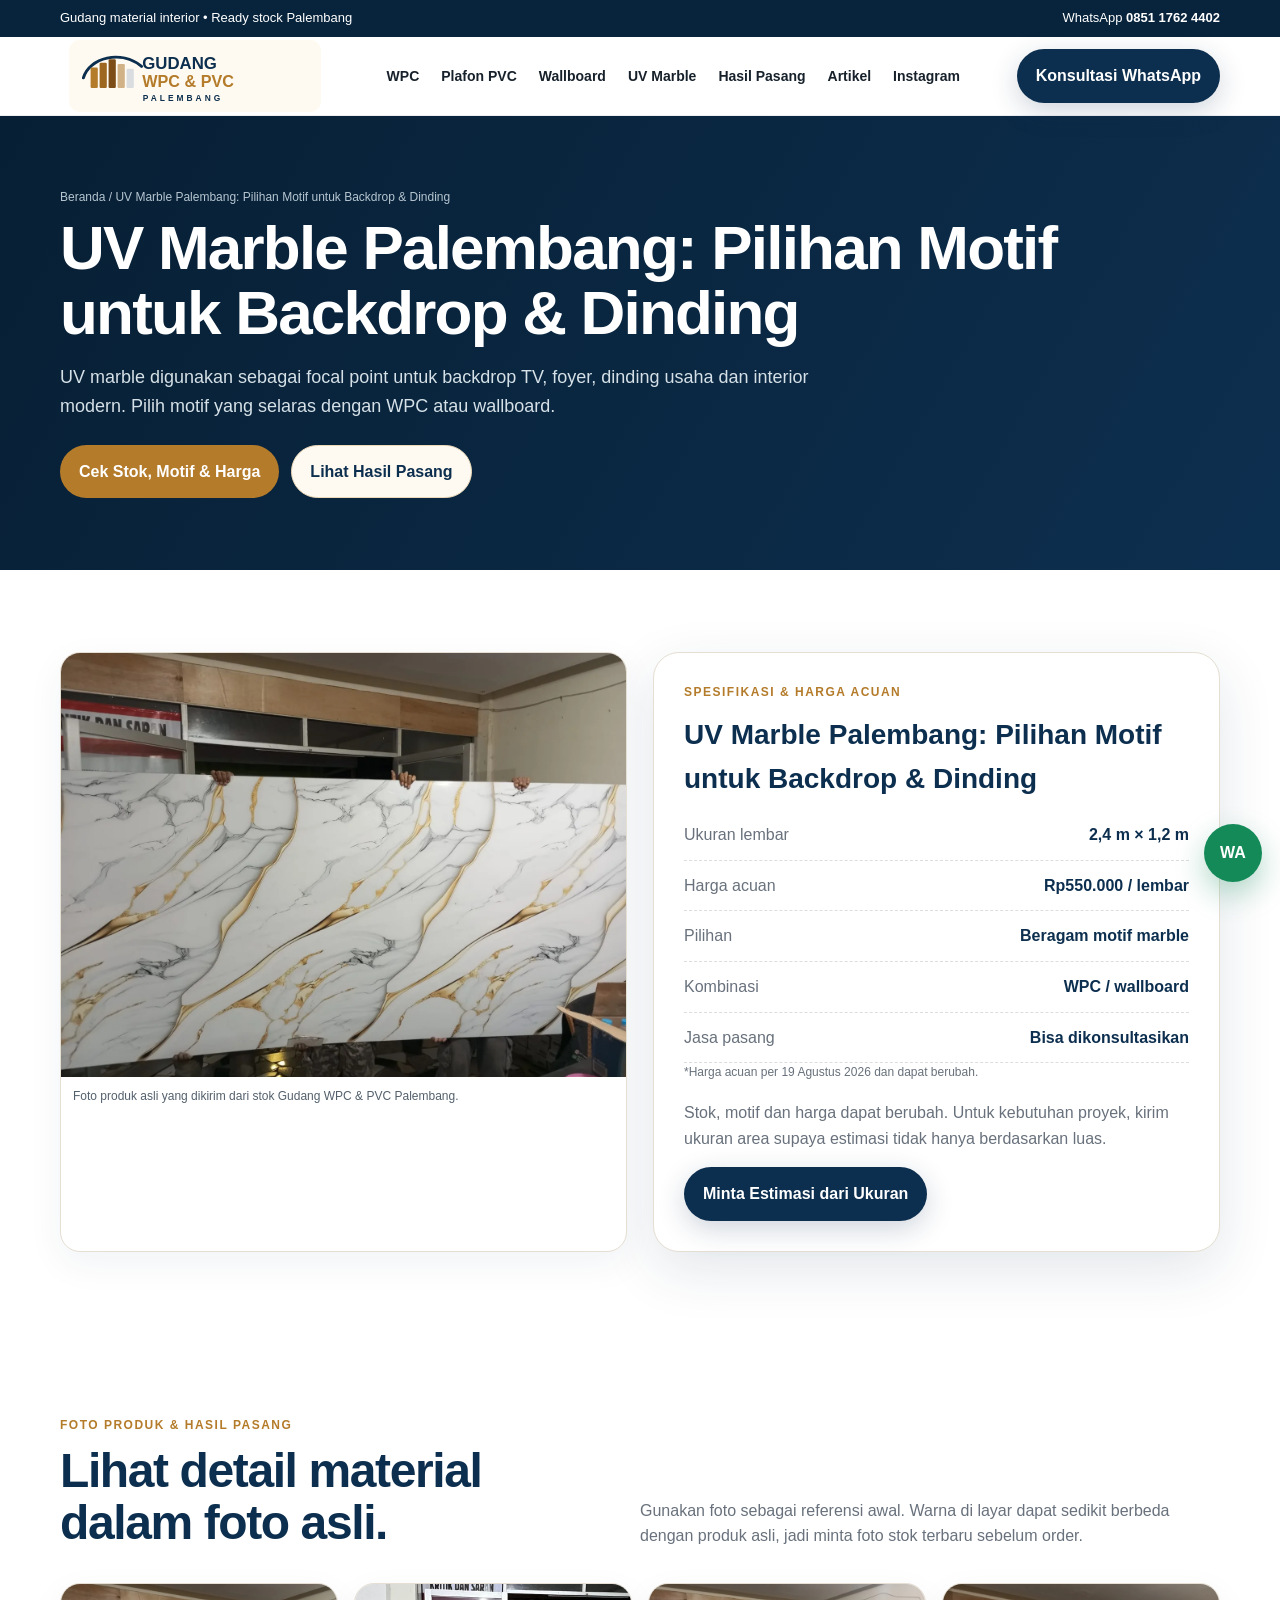
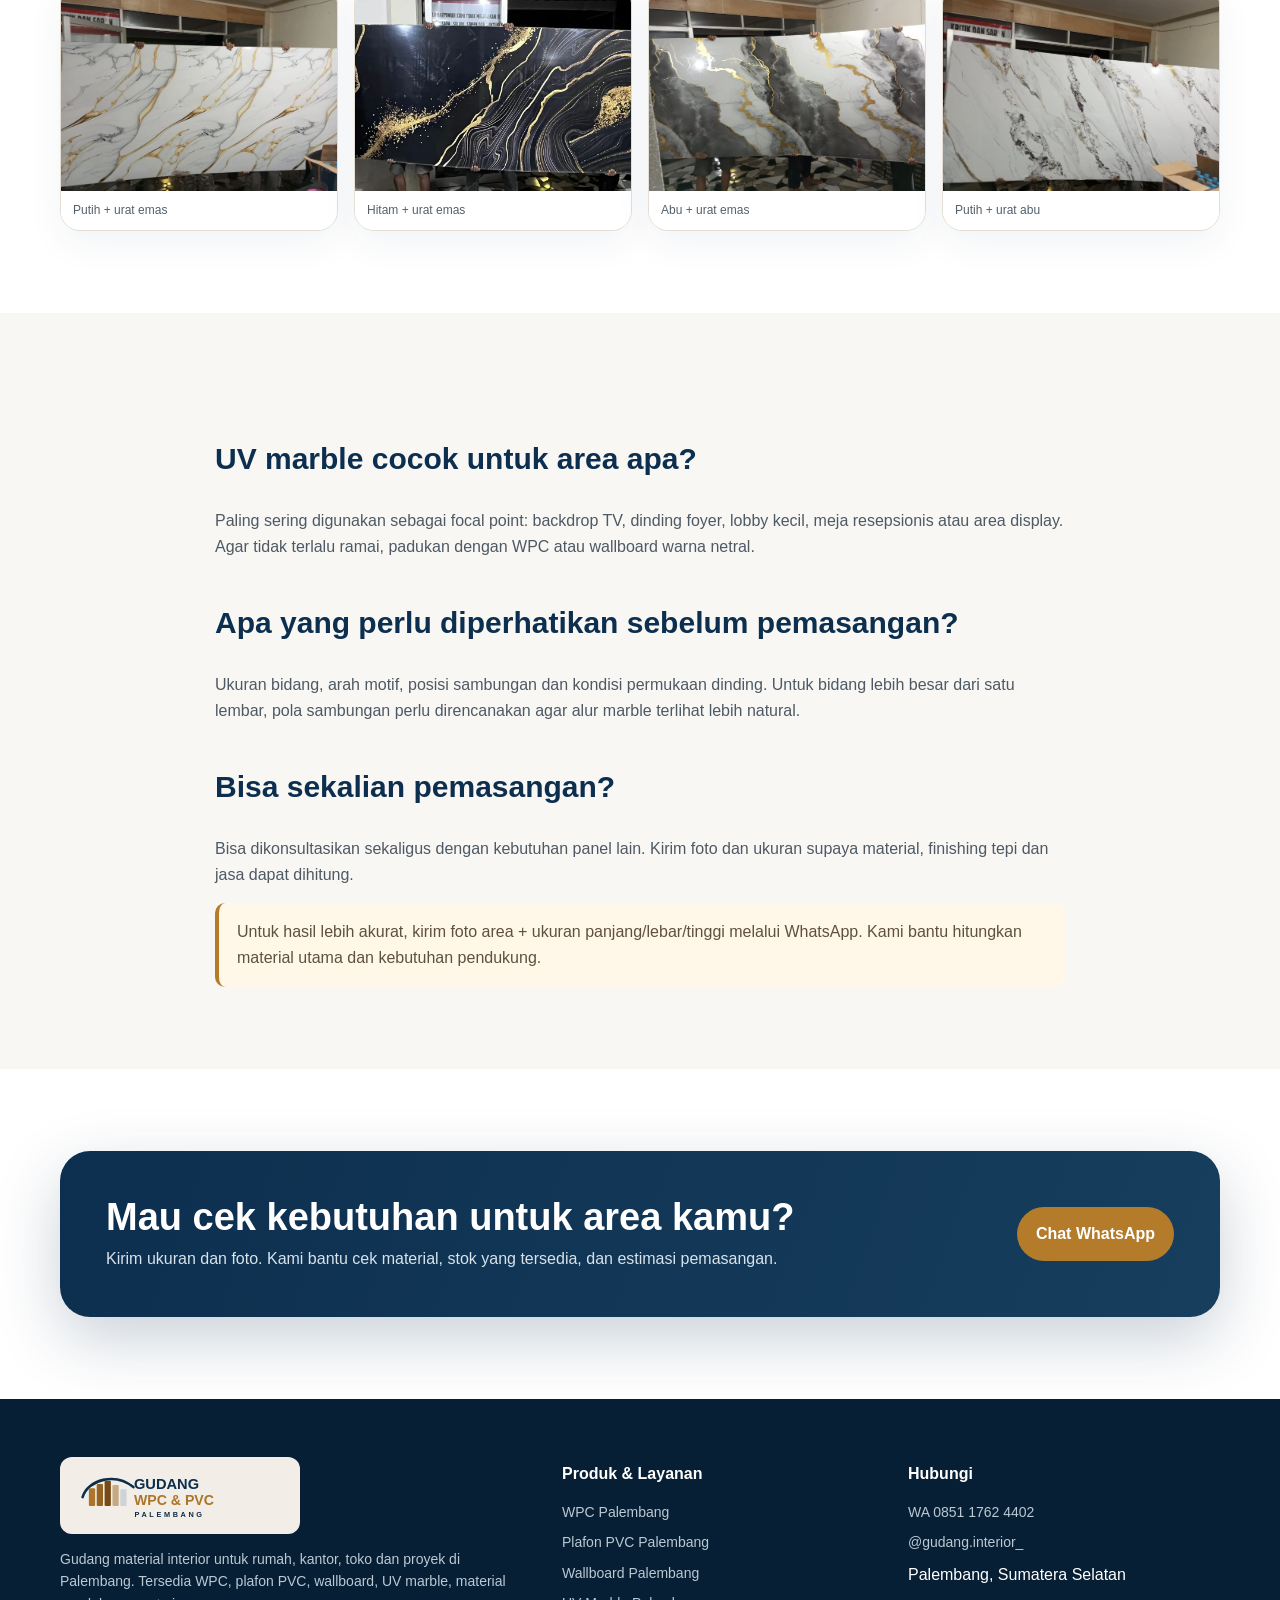
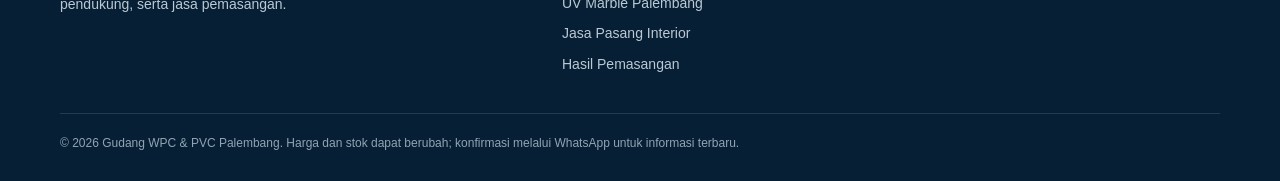
<file: uv-marble-palembang/index.html>
<!DOCTYPE html>

<html lang="id"><head>
<meta charset="utf-8"/><meta content="width=device-width,initial-scale=1" name="viewport"/>
<title>UV Marble Palembang | Motif Marble 2,4x1,2 m + Jasa Pasang</title>
<meta content="Cari UV marble Palembang? Panel dekoratif ukuran 2,4 × 1,2 m, pilihan motif marble, harga acuan Rp550.000/lembar dan bisa dikombinasikan dengan WPC/wallboard." name="description"/>
<meta content="index,follow,max-image-preview:large,max-snippet:-1,max-video-preview:-1" name="robots"/>
<link href="https://gudangwpcpalembang.vercel.app/uv-marble-palembang/" rel="canonical"/><meta content="#0d2f4f" name="theme-color"/>
<meta content="website" property="og:type"/><meta content="id_ID" property="og:locale"/><meta content="Gudang WPC &amp; PVC Palembang" property="og:site_name"/><meta content="UV Marble Palembang | Motif Marble 2,4x1,2 m + Jasa Pasang" property="og:title"/><meta content="Cari UV marble Palembang? Panel dekoratif ukuran 2,4 × 1,2 m, pilihan motif marble, harga acuan Rp550.000/lembar dan bisa dikombinasikan dengan WPC/wallboard." property="og:description"/><meta content="https://gudangwpcpalembang.vercel.app/uv-marble-palembang/" property="og:url"/><meta content="https://gudangwpcpalembang.vercel.app/assets/images/uv-marble-putih-emas-palembang.webp" property="og:image"/>
<meta content="summary_large_image" name="twitter:card"/><meta content="UV Marble Palembang | Motif Marble 2,4x1,2 m + Jasa Pasang" name="twitter:title"/><meta content="Cari UV marble Palembang? Panel dekoratif ukuran 2,4 × 1,2 m, pilihan motif marble, harga acuan Rp550.000/lembar dan bisa dikombinasikan dengan WPC/wallboard." name="twitter:description"/><meta content="https://gudangwpcpalembang.vercel.app/assets/images/uv-marble-putih-emas-palembang.webp" name="twitter:image"/>
<link href="/assets/logo.svg" rel="icon" type="image/svg+xml"/><link href="/assets/site.css" rel="stylesheet"/>
<script type="application/ld+json">{"@context":"https://schema.org","@graph":[{"@type":"WebPage","name":"UV Marble Palembang | Motif Marble 2,4x1,2 m + Jasa Pasang","url":"https://gudangwpcpalembang.vercel.app/uv-marble-palembang/","description":"Cari UV marble Palembang? Panel dekoratif ukuran 2,4 × 1,2 m, pilihan motif marble, harga acuan Rp550.000/lembar dan bisa dikombinasikan dengan WPC/wallboard.","primaryImageOfPage":{"@type":"ImageObject","url":"https://gudangwpcpalembang.vercel.app/assets/images/uv-marble-putih-emas-palembang.webp"}},{"@type":"BreadcrumbList","itemListElement":[{"@type":"ListItem","position":1,"name":"Beranda","item":"https://gudangwpcpalembang.vercel.app/"},{"@type":"ListItem","position":2,"name":"UV Marble Palembang: Pilihan Motif untuk Backdrop & Dinding","item":"https://gudangwpcpalembang.vercel.app/uv-marble-palembang/"}]},{"@type":"Product","name":"UV Marble Palembang 2,4 x 1,2 meter","image":["https://gudangwpcpalembang.vercel.app/assets/images/uv-marble-putih-emas-palembang.webp","https://gudangwpcpalembang.vercel.app/assets/images/uv-marble-putih-abu-palembang.webp"],"description":"Panel UV marble dekoratif ukuran 2,4 x 1,2 meter untuk backdrop TV, dinding focal point dan kombinasi WPC.","category":"UV Marble","offers":{"@type":"Offer","url":"https://gudangwpcpalembang.vercel.app/uv-marble-palembang/","priceCurrency":"IDR","price":"550000","seller":{"@type":"Organization","name":"Gudang WPC & PVC Palembang","url":"https://gudangwpcpalembang.vercel.app/"}}}]}</script>
</head><body><div class="topbar"><div class="container"><span>Gudang material interior • Ready stock Palembang</span><span>WhatsApp <a data-wa="topbar" href="https://wa.me/6285117624402?text=Halo%20Gudang%20WPC%20%26%20PVC%20Palembang%2C%20saya%20mau%20tanya%20produk.">0851 1762 4402</a></span></div></div>
<header class="nav"><div class="container navrow"><a class="brand" href="/"><img alt="Gudang WPC dan PVC Palembang" height="72" src="/assets/logo.svg" width="270"/></a><nav aria-label="Navigasi utama" class="links"><a href="/wpc-palembang/">WPC</a><a href="/pvc-plafon-palembang/">Plafon PVC</a><a href="/wallboard-palembang/">Wallboard</a><a href="/uv-marble-palembang/">UV Marble</a><a href="/galeri-proyek-palembang/">Hasil Pasang</a><a href="/artikel/">Artikel</a><a href="https://www.instagram.com/gudang.interior_/" rel="noopener noreferrer" target="_blank">Instagram</a></nav><button aria-expanded="false" aria-label="Buka menu" class="menu">☰</button><a class="btn btn-primary" data-wa="nav" href="https://wa.me/6285117624402?text=Halo%20Gudang%20WPC%20%26%20PVC%20Palembang%2C%20saya%20mau%20konsultasi%20material%20interior.">Konsultasi WhatsApp</a></div></header><main><section class="page-hero"><div class="container"><div class="breadcrumb"><a href="/">Beranda</a> / UV Marble Palembang: Pilihan Motif untuk Backdrop &amp; Dinding</div><h1>UV Marble Palembang: Pilihan Motif untuk Backdrop &amp; Dinding</h1><p>UV marble digunakan sebagai focal point untuk backdrop TV, foyer, dinding usaha dan interior modern. Pilih motif yang selaras dengan WPC atau wallboard.</p><div class="hero-actions"><a class="btn btn-gold" data-wa="product-hero" href="https://wa.me/6285117624402?text=Halo%20Gudang%20WPC%20%26%20PVC%20Palembang%2C%20saya%20mau%20cek%20UV%20Marble%20Palembang.%20Mohon%20kirim%20motif%20yang%20ready%20dan%20harga%20terbaru.">Cek Stok, Motif &amp; Harga</a><a class="btn btn-soft" href="/galeri-proyek-palembang/">Lihat Hasil Pasang</a></div></div></section>
<section class="section"><div class="container"><div class="sales-grid"><figure class="product-detail-photo"><img alt="UV marble putih urat emas Palembang" decoding="async" height="1054" loading="lazy" src="/assets/images/uv-marble-putih-emas-palembang.webp" width="1400"/><figcaption>Foto produk asli yang dikirim dari stok Gudang WPC &amp; PVC Palembang.</figcaption></figure><div class="sales-card"><div class="kicker">Spesifikasi &amp; Harga Acuan</div><h3>UV Marble Palembang: Pilihan Motif untuk Backdrop &amp; Dinding</h3><div class="price-row"><span>Ukuran lembar</span><b>2,4 m × 1,2 m</b></div><div class="price-row"><span>Harga acuan</span><b>Rp550.000 / lembar</b></div><div class="price-row"><span>Pilihan</span><b>Beragam motif marble</b></div><div class="price-row"><span>Kombinasi</span><b>WPC / wallboard</b></div><div class="price-row"><span>Jasa pasang</span><b>Bisa dikonsultasikan</b></div><p class="price-note">*Harga acuan per 19 Agustus 2026 dan dapat berubah.</p><p style="margin-top:18px">Stok, motif dan harga dapat berubah. Untuk kebutuhan proyek, kirim ukuran area supaya estimasi tidak hanya berdasarkan luas.</p><a class="btn btn-primary" data-wa="spec" href="https://wa.me/6285117624402?text=Halo%2C%20saya%20mau%20minta%20estimasi%20berdasarkan%20ukuran%20area.%20Saya%20akan%20kirim%20foto%20dan%20ukurannya.">Minta Estimasi dari Ukuran</a></div></div></div></section>
<section class="section"><div class="container"><div class="section-head"><div><div class="kicker">Foto Produk &amp; Hasil Pasang</div><h2>Lihat detail material dalam foto asli.</h2></div><p>Gunakan foto sebagai referensi awal. Warna di layar dapat sedikit berbeda dengan produk asli, jadi minta foto stok terbaru sebelum order.</p></div><div class="photo-grid"><figure><img alt="UV marble putih emas Palembang" decoding="async" height="1054" loading="lazy" src="/assets/images/uv-marble-putih-emas-palembang.webp" width="1400"/><figcaption>Putih + urat emas</figcaption></figure><figure><img alt="UV marble hitam emas Palembang" decoding="async" height="698" loading="lazy" src="/assets/images/uv-marble-hitam-emas-palembang.webp" width="1400"/><figcaption>Hitam + urat emas</figcaption></figure><figure><img alt="UV marble abu emas Palembang" decoding="async" height="1054" loading="lazy" src="/assets/images/uv-marble-abu-emas-palembang.webp" width="1400"/><figcaption>Abu + urat emas</figcaption></figure><figure><img alt="UV marble putih abu Palembang" decoding="async" height="1054" loading="lazy" src="/assets/images/uv-marble-putih-abu-palembang.webp" width="1400"/><figcaption>Putih + urat abu</figcaption></figure></div></div></section><section class="section alt"><div class="container content"><h2>UV marble cocok untuk area apa?</h2><p>Paling sering digunakan sebagai focal point: backdrop TV, dinding foyer, lobby kecil, meja resepsionis atau area display. Agar tidak terlalu ramai, padukan dengan WPC atau wallboard warna netral.</p><h2>Apa yang perlu diperhatikan sebelum pemasangan?</h2><p>Ukuran bidang, arah motif, posisi sambungan dan kondisi permukaan dinding. Untuk bidang lebih besar dari satu lembar, pola sambungan perlu direncanakan agar alur marble terlihat lebih natural.</p><h2>Bisa sekalian pemasangan?</h2><p>Bisa dikonsultasikan sekaligus dengan kebutuhan panel lain. Kirim foto dan ukuran supaya material, finishing tepi dan jasa dapat dihitung.</p><div class="notice">Untuk hasil lebih akurat, kirim foto area + ukuran panjang/lebar/tinggi melalui WhatsApp. Kami bantu hitungkan material utama dan kebutuhan pendukung.</div></div></section><section class="section"><div class="container"><div class="cta"><div><h2>Mau cek kebutuhan untuk area kamu?</h2><p>Kirim ukuran dan foto. Kami bantu cek material, stok yang tersedia, dan estimasi pemasangan.</p></div><a class="btn btn-gold" data-wa="product-bottom" href="https://wa.me/6285117624402?text=Halo%2C%20saya%20mau%20kirim%20foto%20dan%20ukuran%20untuk%20estimasi.">Chat WhatsApp</a></div></div></section></main><footer class="footer"><div class="container"><div class="footer-grid"><div><img alt="Gudang WPC dan PVC Palembang" class="footer-logo" height="72" src="/assets/logo.svg" width="270"/><p>Gudang material interior untuk rumah, kantor, toko dan proyek di Palembang. Tersedia WPC, plafon PVC, wallboard, UV marble, material pendukung, serta jasa pemasangan.</p></div><div><h4>Produk &amp; Layanan</h4><div class="links-col"><a href="/wpc-palembang/">WPC Palembang</a><a href="/pvc-plafon-palembang/">Plafon PVC Palembang</a><a href="/wallboard-palembang/">Wallboard Palembang</a><a href="/uv-marble-palembang/">UV Marble Palembang</a><a href="/jasa-pasang-interior-palembang/">Jasa Pasang Interior</a><a href="/galeri-proyek-palembang/">Hasil Pemasangan</a></div></div><div><h4>Hubungi</h4><div class="links-col"><a data-wa="footer" href="https://wa.me/6285117624402?text=Halo%20Gudang%20WPC%20%26%20PVC%20Palembang.">WA 0851 1762 4402</a><a href="https://www.instagram.com/gudang.interior_/" rel="noopener noreferrer" target="_blank">@gudang.interior_</a><span>Palembang, Sumatera Selatan</span></div></div></div><div class="copyright">© 2026 Gudang WPC &amp; PVC Palembang. Harga dan stok dapat berubah; konfirmasi melalui WhatsApp untuk informasi terbaru.</div></div></footer><a aria-label="Chat WhatsApp" class="wa-float" data-wa="floating" href="https://wa.me/6285117624402?text=Halo%20Gudang%20WPC%20%26%20PVC%20Palembang%2C%20saya%20mau%20tanya%20produk.">WA</a><script defer="" src="/assets/site.js"></script></body></html>
</file>
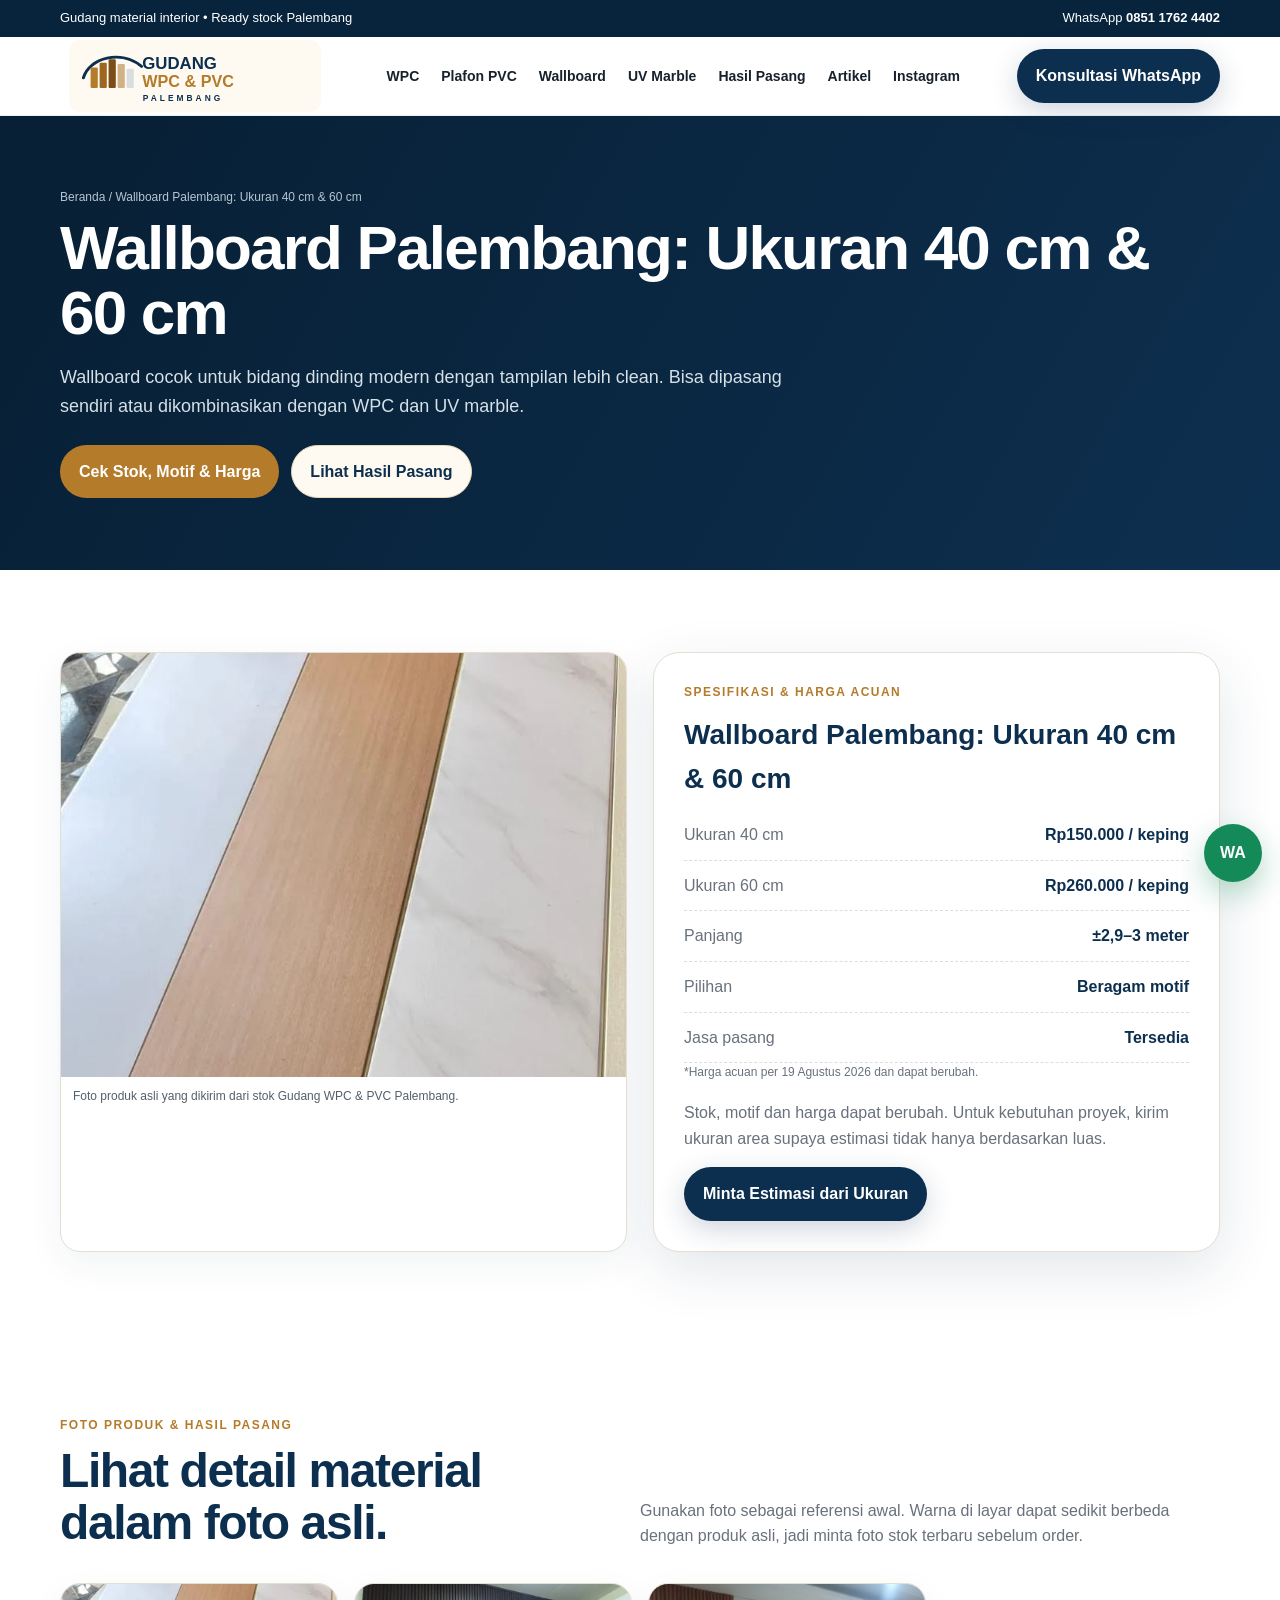
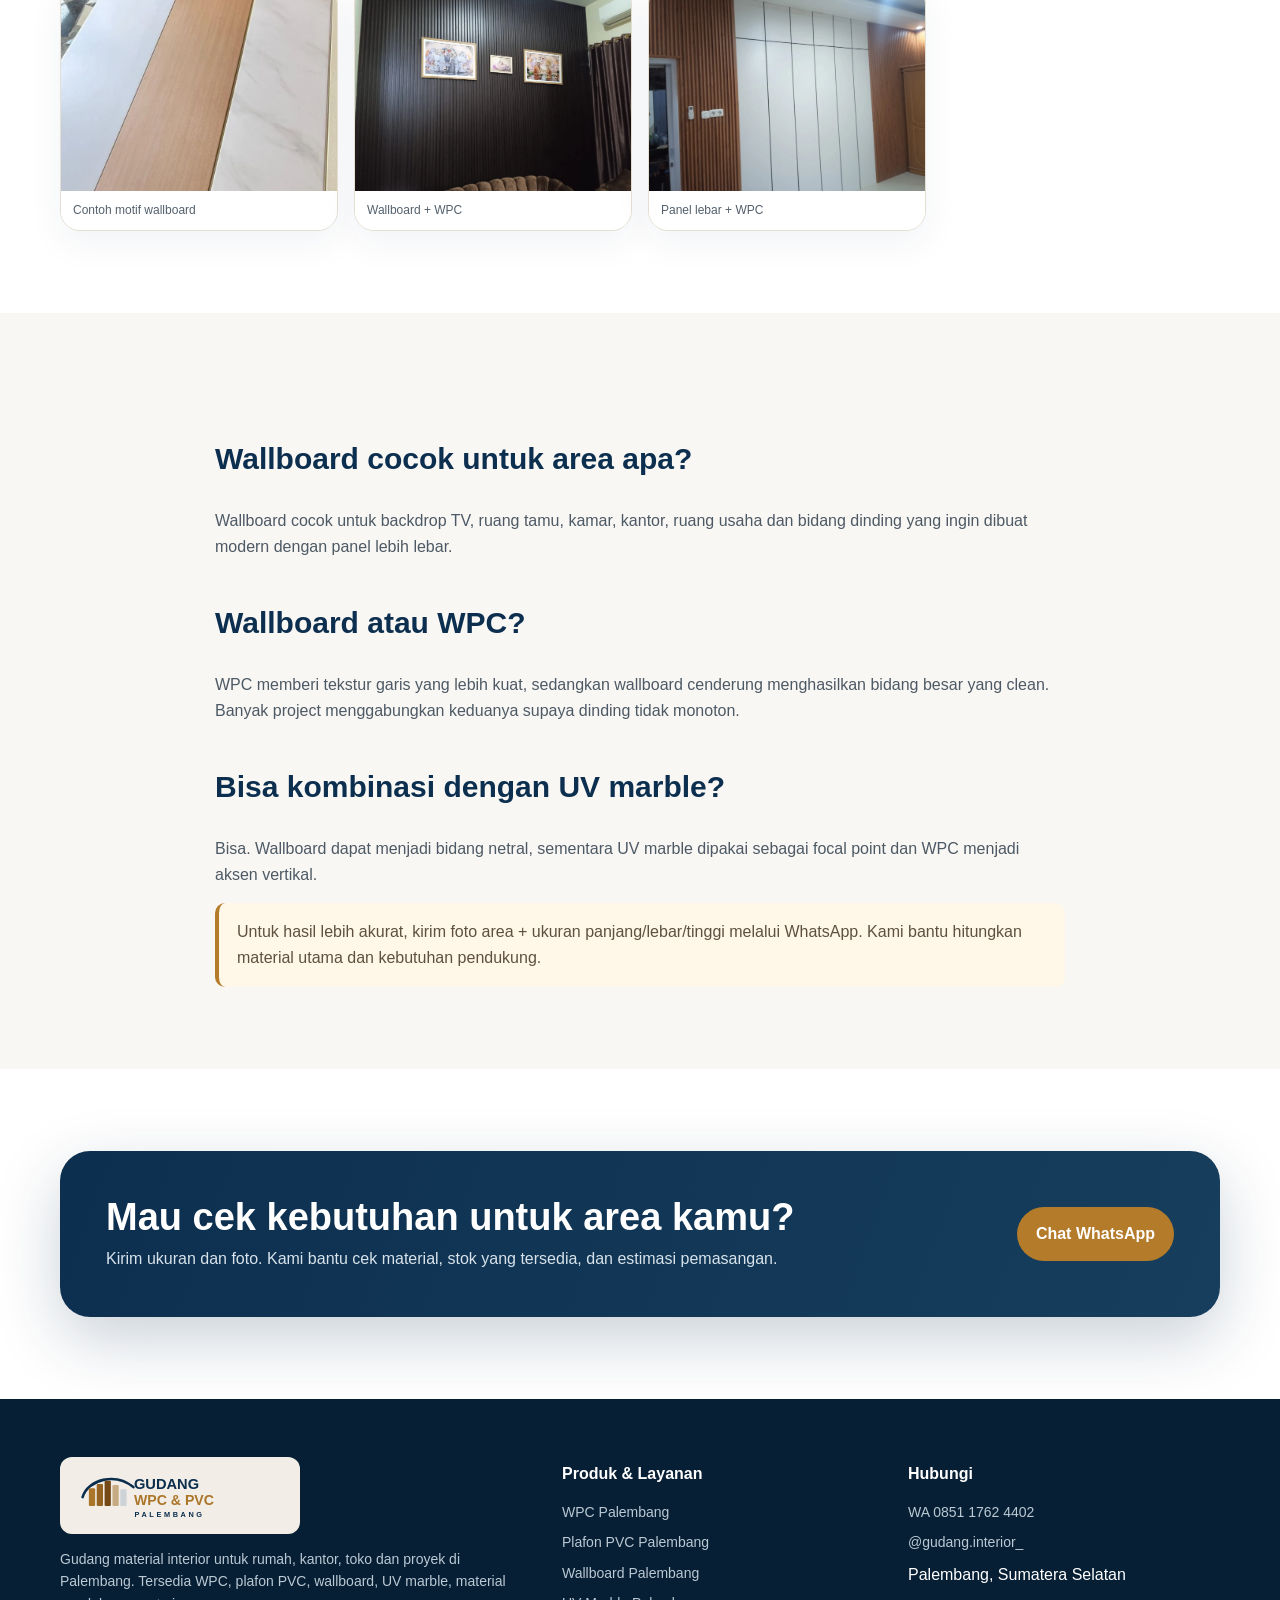
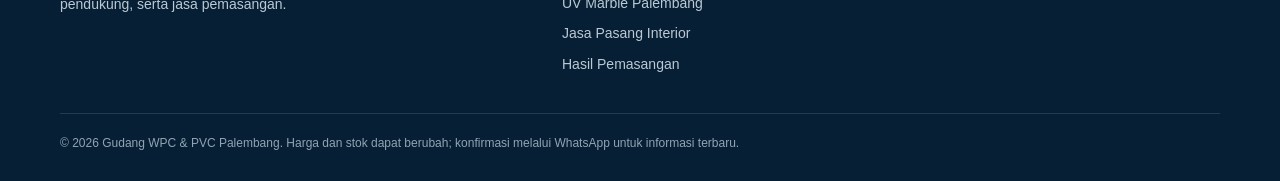
<file: wallboard-palembang/index.html>
<!DOCTYPE html>

<html lang="id"><head>
<meta charset="utf-8"/><meta content="width=device-width,initial-scale=1" name="viewport"/>
<title>Wallboard Palembang | Wall Panel 40cm &amp; 60cm + Jasa Pasang</title>
<meta content="Cari wallboard Palembang? Tersedia wallboard lebar 40 cm dan 60 cm, pilihan motif, harga acuan mulai Rp150.000/keping serta jasa pasang." name="description"/>
<meta content="index,follow,max-image-preview:large,max-snippet:-1,max-video-preview:-1" name="robots"/>
<link href="https://gudangwpcpalembang.vercel.app/wallboard-palembang/" rel="canonical"/><meta content="#0d2f4f" name="theme-color"/>
<meta content="website" property="og:type"/><meta content="id_ID" property="og:locale"/><meta content="Gudang WPC &amp; PVC Palembang" property="og:site_name"/><meta content="Wallboard Palembang | Wall Panel 40cm &amp; 60cm + Jasa Pasang" property="og:title"/><meta content="Cari wallboard Palembang? Tersedia wallboard lebar 40 cm dan 60 cm, pilihan motif, harga acuan mulai Rp150.000/keping serta jasa pasang." property="og:description"/><meta content="https://gudangwpcpalembang.vercel.app/wallboard-palembang/" property="og:url"/><meta content="https://gudangwpcpalembang.vercel.app/assets/images/wallboard-4601-4622-palembang.webp" property="og:image"/>
<meta content="summary_large_image" name="twitter:card"/><meta content="Wallboard Palembang | Wall Panel 40cm &amp; 60cm + Jasa Pasang" name="twitter:title"/><meta content="Cari wallboard Palembang? Tersedia wallboard lebar 40 cm dan 60 cm, pilihan motif, harga acuan mulai Rp150.000/keping serta jasa pasang." name="twitter:description"/><meta content="https://gudangwpcpalembang.vercel.app/assets/images/wallboard-4601-4622-palembang.webp" name="twitter:image"/>
<link href="/assets/logo.svg" rel="icon" type="image/svg+xml"/><link href="/assets/site.css" rel="stylesheet"/>
<script type="application/ld+json">{"@context":"https://schema.org","@graph":[{"@type":"WebPage","name":"Wallboard Palembang | Wall Panel 40cm & 60cm + Jasa Pasang","url":"https://gudangwpcpalembang.vercel.app/wallboard-palembang/","description":"Cari wallboard Palembang? Tersedia wallboard lebar 40 cm dan 60 cm, pilihan motif, harga acuan mulai Rp150.000/keping serta jasa pasang.","primaryImageOfPage":{"@type":"ImageObject","url":"https://gudangwpcpalembang.vercel.app/assets/images/wallboard-4601-4622-palembang.webp"}},{"@type":"BreadcrumbList","itemListElement":[{"@type":"ListItem","position":1,"name":"Beranda","item":"https://gudangwpcpalembang.vercel.app/"},{"@type":"ListItem","position":2,"name":"Wallboard Palembang: Ukuran 40 cm & 60 cm","item":"https://gudangwpcpalembang.vercel.app/wallboard-palembang/"}]},{"@type":"Product","name":"Wallboard Interior Palembang 40 cm dan 60 cm","image":["https://gudangwpcpalembang.vercel.app/assets/images/wallboard-4601-4622-palembang.webp"],"description":"Wallboard interior pilihan lebar 40 cm dan 60 cm untuk dinding dekoratif dan kombinasi WPC.","category":"Wallboard Interior","offers":{"@type":"AggregateOffer","url":"https://gudangwpcpalembang.vercel.app/wallboard-palembang/","priceCurrency":"IDR","lowPrice":"150000","highPrice":"260000","offerCount":"2"}}]}</script>
</head><body><div class="topbar"><div class="container"><span>Gudang material interior • Ready stock Palembang</span><span>WhatsApp <a data-wa="topbar" href="https://wa.me/6285117624402?text=Halo%20Gudang%20WPC%20%26%20PVC%20Palembang%2C%20saya%20mau%20tanya%20produk.">0851 1762 4402</a></span></div></div>
<header class="nav"><div class="container navrow"><a class="brand" href="/"><img alt="Gudang WPC dan PVC Palembang" height="72" src="/assets/logo.svg" width="270"/></a><nav aria-label="Navigasi utama" class="links"><a href="/wpc-palembang/">WPC</a><a href="/pvc-plafon-palembang/">Plafon PVC</a><a href="/wallboard-palembang/">Wallboard</a><a href="/uv-marble-palembang/">UV Marble</a><a href="/galeri-proyek-palembang/">Hasil Pasang</a><a href="/artikel/">Artikel</a><a href="https://www.instagram.com/gudang.interior_/" rel="noopener noreferrer" target="_blank">Instagram</a></nav><button aria-expanded="false" aria-label="Buka menu" class="menu">☰</button><a class="btn btn-primary" data-wa="nav" href="https://wa.me/6285117624402?text=Halo%20Gudang%20WPC%20%26%20PVC%20Palembang%2C%20saya%20mau%20konsultasi%20material%20interior.">Konsultasi WhatsApp</a></div></header><main><section class="page-hero"><div class="container"><div class="breadcrumb"><a href="/">Beranda</a> / Wallboard Palembang: Ukuran 40 cm &amp; 60 cm</div><h1>Wallboard Palembang: Ukuran 40 cm &amp; 60 cm</h1><p>Wallboard cocok untuk bidang dinding modern dengan tampilan lebih clean. Bisa dipasang sendiri atau dikombinasikan dengan WPC dan UV marble.</p><div class="hero-actions"><a class="btn btn-gold" data-wa="product-hero" href="https://wa.me/6285117624402?text=Halo%20Gudang%20WPC%20%26%20PVC%20Palembang%2C%20saya%20mau%20cek%20wallboard%20Palembang%20ukuran%2040%20cm%20dan%2060%20cm.%20Mohon%20info%20motif%20dan%20stok.">Cek Stok, Motif &amp; Harga</a><a class="btn btn-soft" href="/galeri-proyek-palembang/">Lihat Hasil Pasang</a></div></div></section>
<section class="section"><div class="container"><div class="sales-grid"><figure class="product-detail-photo"><img alt="Wallboard 4601 dan 4622 Palembang" decoding="async" height="1200" loading="lazy" src="/assets/images/wallboard-4601-4622-palembang.webp" width="732"/><figcaption>Foto produk asli yang dikirim dari stok Gudang WPC &amp; PVC Palembang.</figcaption></figure><div class="sales-card"><div class="kicker">Spesifikasi &amp; Harga Acuan</div><h3>Wallboard Palembang: Ukuran 40 cm &amp; 60 cm</h3><div class="price-row"><span>Ukuran 40 cm</span><b>Rp150.000 / keping</b></div><div class="price-row"><span>Ukuran 60 cm</span><b>Rp260.000 / keping</b></div><div class="price-row"><span>Panjang</span><b>±2,9–3 meter</b></div><div class="price-row"><span>Pilihan</span><b>Beragam motif</b></div><div class="price-row"><span>Jasa pasang</span><b>Tersedia</b></div><p class="price-note">*Harga acuan per 19 Agustus 2026 dan dapat berubah.</p><p style="margin-top:18px">Stok, motif dan harga dapat berubah. Untuk kebutuhan proyek, kirim ukuran area supaya estimasi tidak hanya berdasarkan luas.</p><a class="btn btn-primary" data-wa="spec" href="https://wa.me/6285117624402?text=Halo%2C%20saya%20mau%20minta%20estimasi%20berdasarkan%20ukuran%20area.%20Saya%20akan%20kirim%20foto%20dan%20ukurannya.">Minta Estimasi dari Ukuran</a></div></div></div></section>
<section class="section"><div class="container"><div class="section-head"><div><div class="kicker">Foto Produk &amp; Hasil Pasang</div><h2>Lihat detail material dalam foto asli.</h2></div><p>Gunakan foto sebagai referensi awal. Warna di layar dapat sedikit berbeda dengan produk asli, jadi minta foto stok terbaru sebelum order.</p></div><div class="photo-grid"><figure><img alt="Wallboard motif 4601 dan 4622 Palembang" decoding="async" height="1200" loading="lazy" src="/assets/images/wallboard-4601-4622-palembang.webp" width="732"/><figcaption>Contoh motif wallboard</figcaption></figure><figure><img alt="Hasil pemasangan wallboard dan WPC Palembang" decoding="async" height="1050" loading="lazy" src="/assets/images/proyek-wpc-wallboard-palembang-01.webp" width="1400"/><figcaption>Wallboard + WPC</figcaption></figure><figure><img alt="Hasil panel wallboard putih dan WPC Palembang" decoding="async" height="1050" loading="lazy" src="/assets/images/proyek-wallboard-wpc-palembang.webp" width="1400"/><figcaption>Panel lebar + WPC</figcaption></figure></div></div></section><section class="section alt"><div class="container content"><h2>Wallboard cocok untuk area apa?</h2><p>Wallboard cocok untuk backdrop TV, ruang tamu, kamar, kantor, ruang usaha dan bidang dinding yang ingin dibuat modern dengan panel lebih lebar.</p><h2>Wallboard atau WPC?</h2><p>WPC memberi tekstur garis yang lebih kuat, sedangkan wallboard cenderung menghasilkan bidang besar yang clean. Banyak project menggabungkan keduanya supaya dinding tidak monoton.</p><h2>Bisa kombinasi dengan UV marble?</h2><p>Bisa. Wallboard dapat menjadi bidang netral, sementara UV marble dipakai sebagai focal point dan WPC menjadi aksen vertikal.</p><div class="notice">Untuk hasil lebih akurat, kirim foto area + ukuran panjang/lebar/tinggi melalui WhatsApp. Kami bantu hitungkan material utama dan kebutuhan pendukung.</div></div></section><section class="section"><div class="container"><div class="cta"><div><h2>Mau cek kebutuhan untuk area kamu?</h2><p>Kirim ukuran dan foto. Kami bantu cek material, stok yang tersedia, dan estimasi pemasangan.</p></div><a class="btn btn-gold" data-wa="product-bottom" href="https://wa.me/6285117624402?text=Halo%2C%20saya%20mau%20kirim%20foto%20dan%20ukuran%20untuk%20estimasi.">Chat WhatsApp</a></div></div></section></main><footer class="footer"><div class="container"><div class="footer-grid"><div><img alt="Gudang WPC dan PVC Palembang" class="footer-logo" height="72" src="/assets/logo.svg" width="270"/><p>Gudang material interior untuk rumah, kantor, toko dan proyek di Palembang. Tersedia WPC, plafon PVC, wallboard, UV marble, material pendukung, serta jasa pemasangan.</p></div><div><h4>Produk &amp; Layanan</h4><div class="links-col"><a href="/wpc-palembang/">WPC Palembang</a><a href="/pvc-plafon-palembang/">Plafon PVC Palembang</a><a href="/wallboard-palembang/">Wallboard Palembang</a><a href="/uv-marble-palembang/">UV Marble Palembang</a><a href="/jasa-pasang-interior-palembang/">Jasa Pasang Interior</a><a href="/galeri-proyek-palembang/">Hasil Pemasangan</a></div></div><div><h4>Hubungi</h4><div class="links-col"><a data-wa="footer" href="https://wa.me/6285117624402?text=Halo%20Gudang%20WPC%20%26%20PVC%20Palembang.">WA 0851 1762 4402</a><a href="https://www.instagram.com/gudang.interior_/" rel="noopener noreferrer" target="_blank">@gudang.interior_</a><span>Palembang, Sumatera Selatan</span></div></div></div><div class="copyright">© 2026 Gudang WPC &amp; PVC Palembang. Harga dan stok dapat berubah; konfirmasi melalui WhatsApp untuk informasi terbaru.</div></div></footer><a aria-label="Chat WhatsApp" class="wa-float" data-wa="floating" href="https://wa.me/6285117624402?text=Halo%20Gudang%20WPC%20%26%20PVC%20Palembang%2C%20saya%20mau%20tanya%20produk.">WA</a><script defer="" src="/assets/site.js"></script></body></html>
</file>
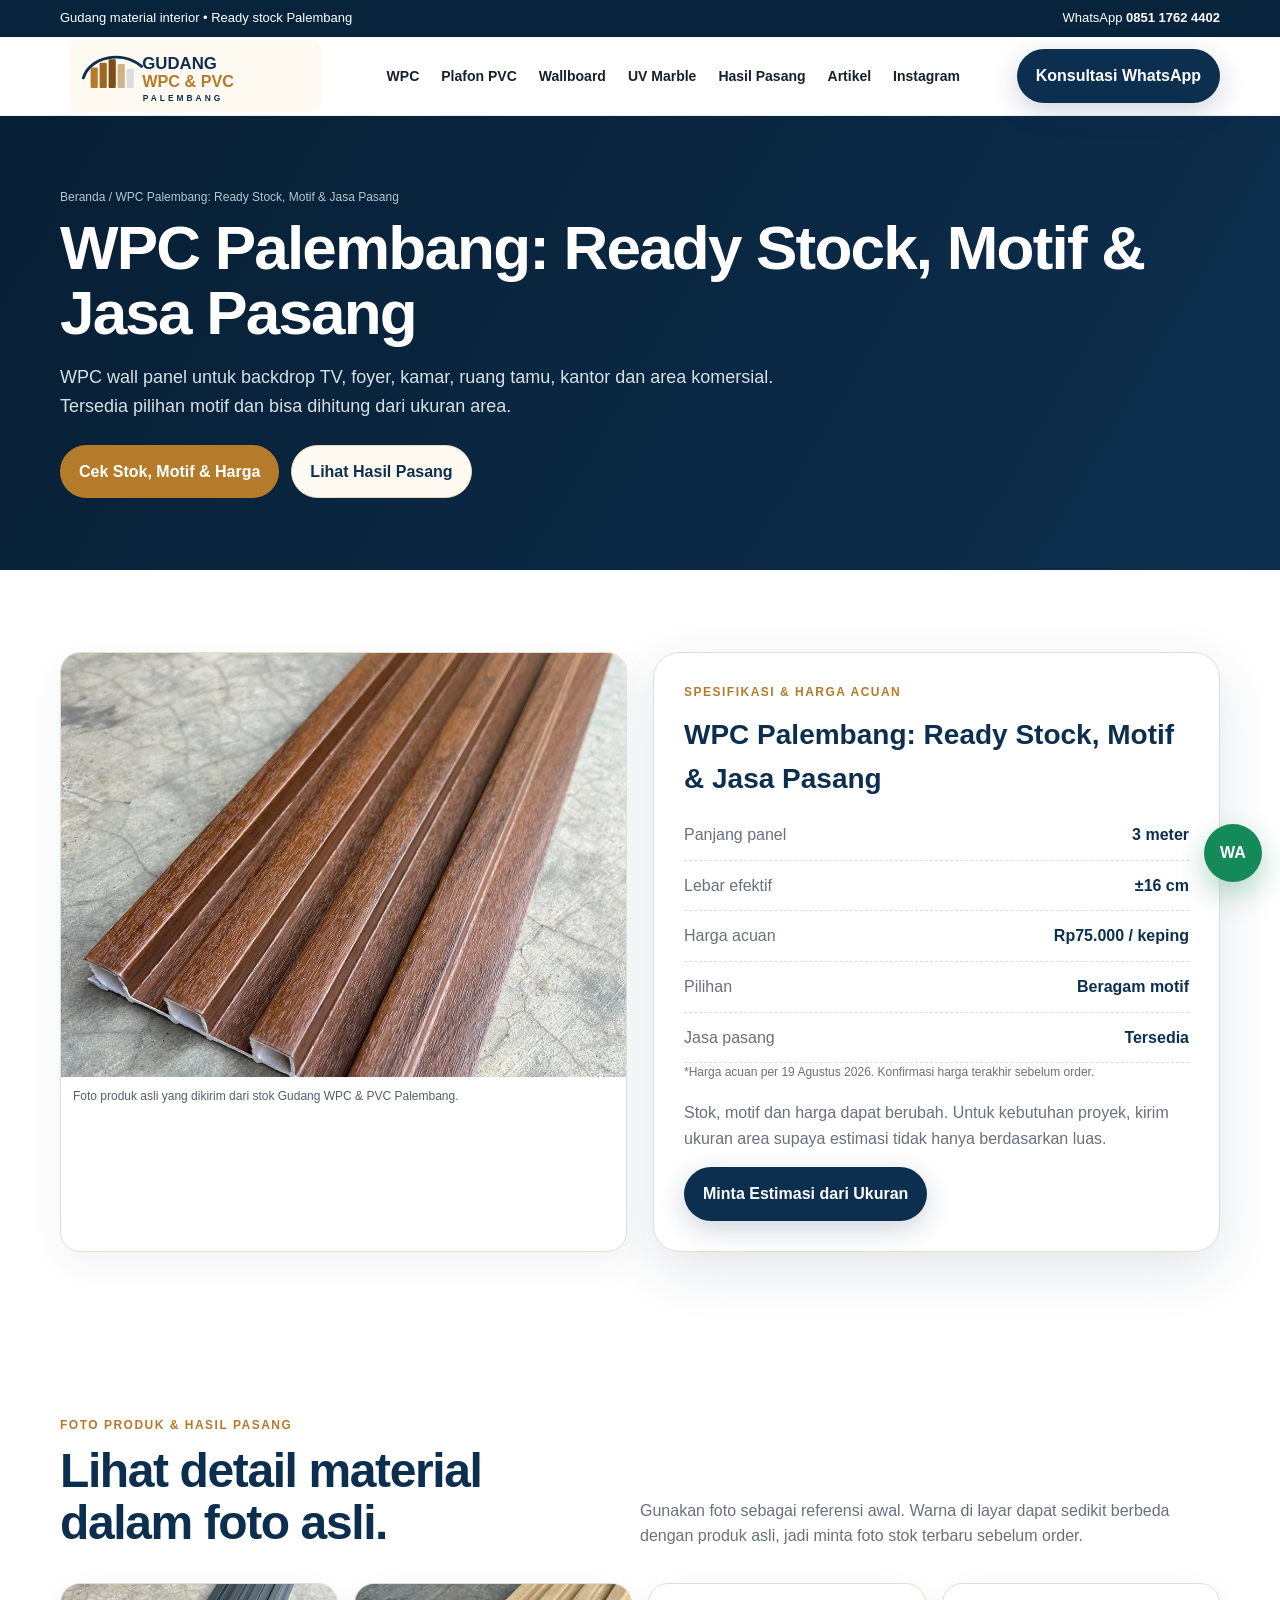
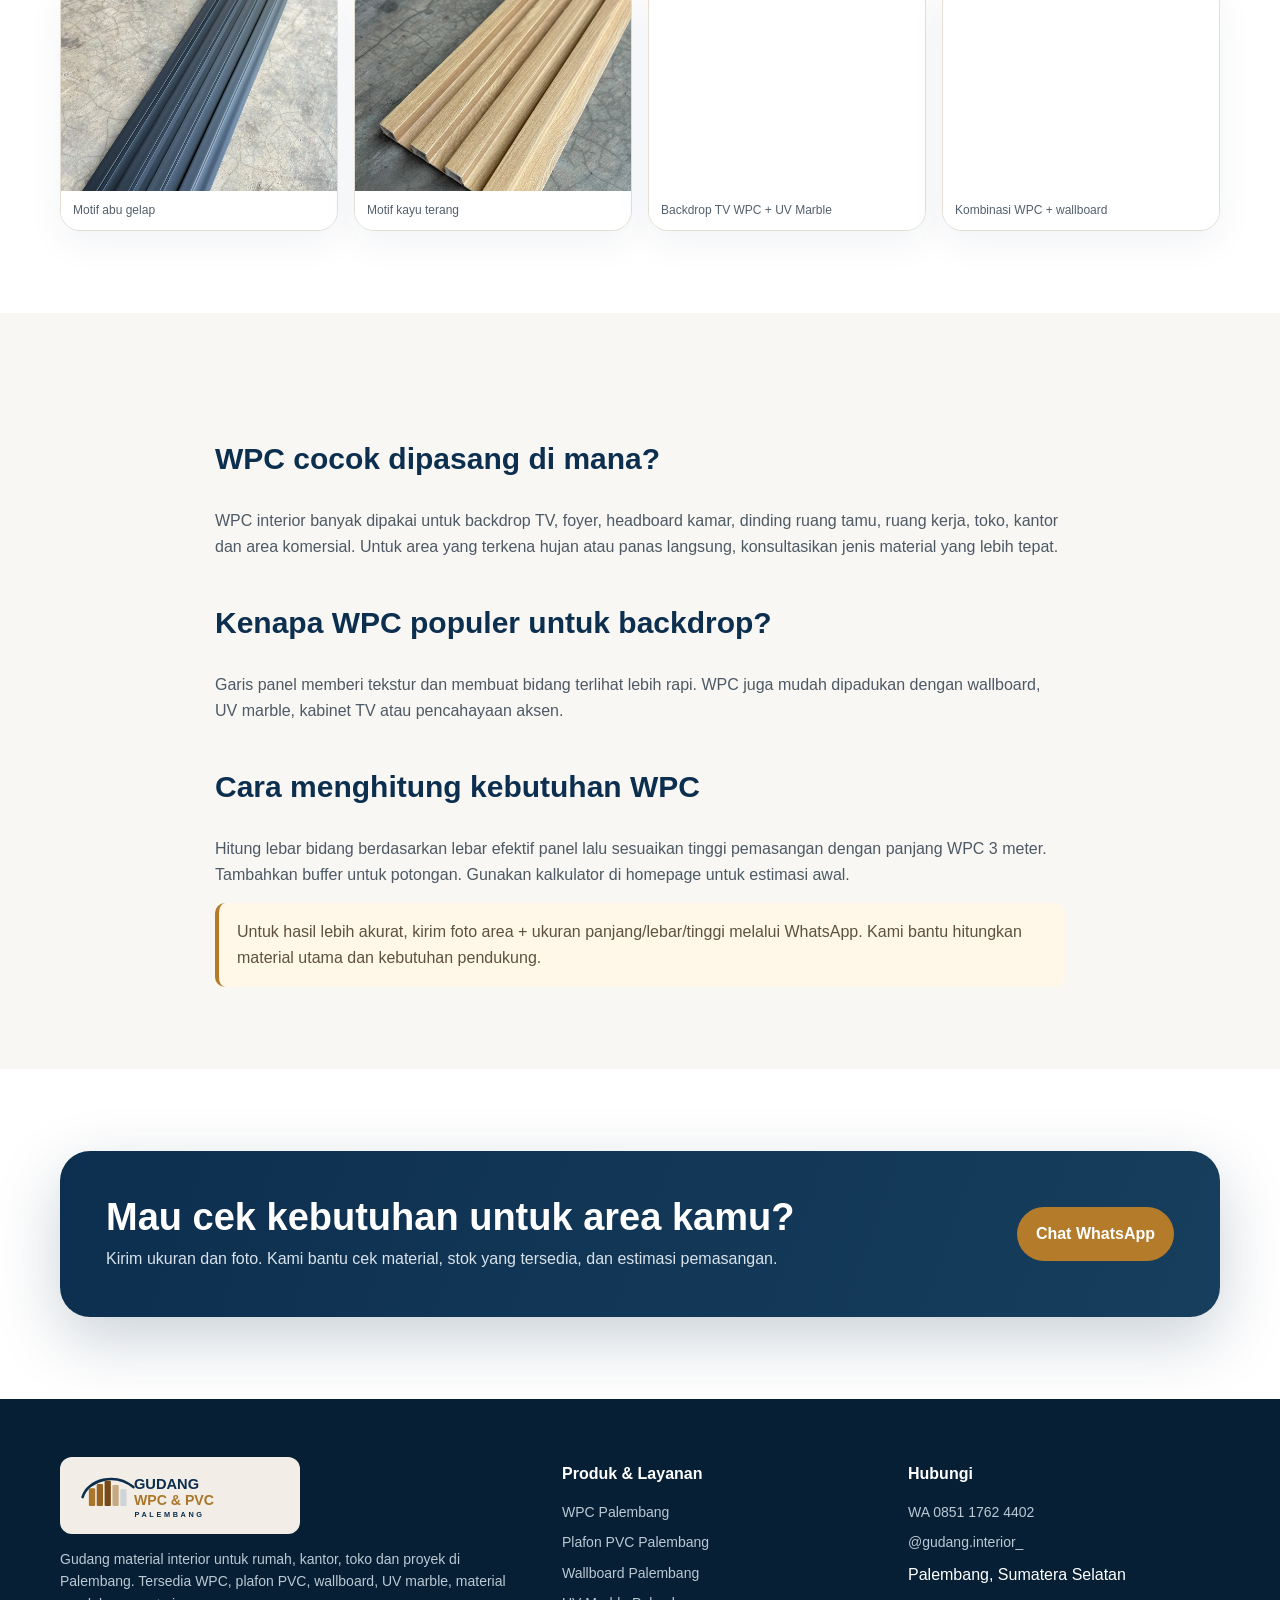
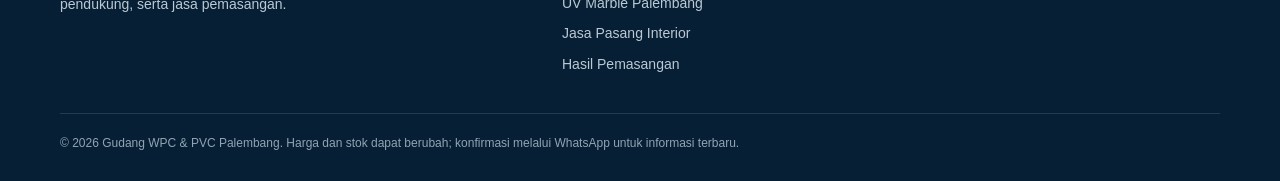
<file: wpc-palembang/index.html>
<!DOCTYPE html>

<html lang="id"><head>
<meta charset="utf-8"/><meta content="width=device-width,initial-scale=1" name="viewport"/>
<title>WPC Palembang | Harga WPC Interior, Motif &amp; Jasa Pasang</title>
<meta content="Cari WPC Palembang untuk backdrop TV, foyer, kamar atau toko? WPC interior panjang 3 m, lebar efektif ±16 cm, harga acuan Rp75.000/keping dan jasa pasang." name="description"/>
<meta content="index,follow,max-image-preview:large,max-snippet:-1,max-video-preview:-1" name="robots"/>
<link href="https://gudangwpcpalembang.vercel.app/wpc-palembang/" rel="canonical"/><meta content="#0d2f4f" name="theme-color"/>
<meta content="website" property="og:type"/><meta content="id_ID" property="og:locale"/><meta content="Gudang WPC &amp; PVC Palembang" property="og:site_name"/><meta content="WPC Palembang | Harga WPC Interior, Motif &amp; Jasa Pasang" property="og:title"/><meta content="Cari WPC Palembang untuk backdrop TV, foyer, kamar atau toko? WPC interior panjang 3 m, lebar efektif ±16 cm, harga acuan Rp75.000/keping dan jasa pasang." property="og:description"/><meta content="https://gudangwpcpalembang.vercel.app/wpc-palembang/" property="og:url"/><meta content="https://gudangwpcpalembang.vercel.app/assets/images/wpc-panel-coklat-palembang.webp" property="og:image"/>
<meta content="summary_large_image" name="twitter:card"/><meta content="WPC Palembang | Harga WPC Interior, Motif &amp; Jasa Pasang" name="twitter:title"/><meta content="Cari WPC Palembang untuk backdrop TV, foyer, kamar atau toko? WPC interior panjang 3 m, lebar efektif ±16 cm, harga acuan Rp75.000/keping dan jasa pasang." name="twitter:description"/><meta content="https://gudangwpcpalembang.vercel.app/assets/images/wpc-panel-coklat-palembang.webp" name="twitter:image"/>
<link href="/assets/logo.svg" rel="icon" type="image/svg+xml"/><link href="/assets/site.css" rel="stylesheet"/>
<script type="application/ld+json">{"@context":"https://schema.org","@graph":[{"@type":"WebPage","name":"WPC Palembang | Harga WPC Interior, Motif & Jasa Pasang","url":"https://gudangwpcpalembang.vercel.app/wpc-palembang/","description":"Cari WPC Palembang untuk backdrop TV, foyer, kamar atau toko? WPC interior panjang 3 m, lebar efektif ±16 cm, harga acuan Rp75.000/keping dan jasa pasang.","primaryImageOfPage":{"@type":"ImageObject","url":"https://gudangwpcpalembang.vercel.app/assets/images/wpc-panel-coklat-palembang.webp"}},{"@type":"BreadcrumbList","itemListElement":[{"@type":"ListItem","position":1,"name":"Beranda","item":"https://gudangwpcpalembang.vercel.app/"},{"@type":"ListItem","position":2,"name":"WPC Palembang: Ready Stock, Motif & Jasa Pasang","item":"https://gudangwpcpalembang.vercel.app/wpc-palembang/"}]},{"@type":"Product","name":"WPC Wall Panel Interior Palembang","image":["https://gudangwpcpalembang.vercel.app/assets/images/wpc-panel-coklat-palembang.webp","https://gudangwpcpalembang.vercel.app/assets/images/wpc-panel-abu-palembang.webp","https://gudangwpcpalembang.vercel.app/assets/images/wpc-panel-kayu-terang-palembang.webp"],"description":"WPC wall panel interior panjang 3 meter dengan lebar efektif sekitar 16 cm untuk backdrop TV, dinding aksen, foyer, kamar dan area komersial.","category":"WPC Wall Panel","offers":{"@type":"Offer","url":"https://gudangwpcpalembang.vercel.app/wpc-palembang/","priceCurrency":"IDR","price":"75000","seller":{"@type":"Organization","name":"Gudang WPC & PVC Palembang","url":"https://gudangwpcpalembang.vercel.app/"}}}]}</script>
</head><body><div class="topbar"><div class="container"><span>Gudang material interior • Ready stock Palembang</span><span>WhatsApp <a data-wa="topbar" href="https://wa.me/6285117624402?text=Halo%20Gudang%20WPC%20%26%20PVC%20Palembang%2C%20saya%20mau%20tanya%20produk.">0851 1762 4402</a></span></div></div>
<header class="nav"><div class="container navrow"><a class="brand" href="/"><img alt="Gudang WPC dan PVC Palembang" height="72" src="/assets/logo.svg" width="270"/></a><nav aria-label="Navigasi utama" class="links"><a href="/wpc-palembang/">WPC</a><a href="/pvc-plafon-palembang/">Plafon PVC</a><a href="/wallboard-palembang/">Wallboard</a><a href="/uv-marble-palembang/">UV Marble</a><a href="/galeri-proyek-palembang/">Hasil Pasang</a><a href="/artikel/">Artikel</a><a href="https://www.instagram.com/gudang.interior_/" rel="noopener noreferrer" target="_blank">Instagram</a></nav><button aria-expanded="false" aria-label="Buka menu" class="menu">☰</button><a class="btn btn-primary" data-wa="nav" href="https://wa.me/6285117624402?text=Halo%20Gudang%20WPC%20%26%20PVC%20Palembang%2C%20saya%20mau%20konsultasi%20material%20interior.">Konsultasi WhatsApp</a></div></header><main><section class="page-hero"><div class="container"><div class="breadcrumb"><a href="/">Beranda</a> / WPC Palembang: Ready Stock, Motif &amp; Jasa Pasang</div><h1>WPC Palembang: Ready Stock, Motif &amp; Jasa Pasang</h1><p>WPC wall panel untuk backdrop TV, foyer, kamar, ruang tamu, kantor dan area komersial. Tersedia pilihan motif dan bisa dihitung dari ukuran area.</p><div class="hero-actions"><a class="btn btn-gold" data-wa="product-hero" href="https://wa.me/6285117624402?text=Halo%20Gudang%20WPC%20%26%20PVC%20Palembang%2C%20saya%20tertarik%20WPC%20Palembang.%20Mohon%20info%20motif%2C%20stok%20dan%20harga%20terbaru.">Cek Stok, Motif &amp; Harga</a><a class="btn btn-soft" href="/galeri-proyek-palembang/">Lihat Hasil Pasang</a></div></div></section>
<section class="section"><div class="container"><div class="sales-grid"><figure class="product-detail-photo"><img alt="WPC wall panel coklat ready stock Palembang" decoding="async" height="1400" loading="lazy" src="/assets/images/wpc-panel-coklat-palembang.webp" width="1050"/><figcaption>Foto produk asli yang dikirim dari stok Gudang WPC &amp; PVC Palembang.</figcaption></figure><div class="sales-card"><div class="kicker">Spesifikasi &amp; Harga Acuan</div><h3>WPC Palembang: Ready Stock, Motif &amp; Jasa Pasang</h3><div class="price-row"><span>Panjang panel</span><b>3 meter</b></div><div class="price-row"><span>Lebar efektif</span><b>±16 cm</b></div><div class="price-row"><span>Harga acuan</span><b>Rp75.000 / keping</b></div><div class="price-row"><span>Pilihan</span><b>Beragam motif</b></div><div class="price-row"><span>Jasa pasang</span><b>Tersedia</b></div><p class="price-note">*Harga acuan per 19 Agustus 2026. Konfirmasi harga terakhir sebelum order.</p><p style="margin-top:18px">Stok, motif dan harga dapat berubah. Untuk kebutuhan proyek, kirim ukuran area supaya estimasi tidak hanya berdasarkan luas.</p><a class="btn btn-primary" data-wa="spec" href="https://wa.me/6285117624402?text=Halo%2C%20saya%20mau%20minta%20estimasi%20berdasarkan%20ukuran%20area.%20Saya%20akan%20kirim%20foto%20dan%20ukurannya.">Minta Estimasi dari Ukuran</a></div></div></div></section>
<section class="section"><div class="container"><div class="section-head"><div><div class="kicker">Foto Produk &amp; Hasil Pasang</div><h2>Lihat detail material dalam foto asli.</h2></div><p>Gunakan foto sebagai referensi awal. Warna di layar dapat sedikit berbeda dengan produk asli, jadi minta foto stok terbaru sebelum order.</p></div><div class="photo-grid"><figure><img alt="WPC panel motif abu Palembang" decoding="async" height="1400" loading="lazy" src="/assets/images/wpc-panel-abu-palembang.webp" width="1050"/><figcaption>Motif abu gelap</figcaption></figure><figure><img alt="WPC panel motif kayu terang Palembang" decoding="async" height="1400" loading="lazy" src="/assets/images/wpc-panel-kayu-terang-palembang.webp" width="1050"/><figcaption>Motif kayu terang</figcaption></figure><figure><img alt="Hasil pemasangan backdrop TV WPC Palembang" decoding="async" height="1050" loading="lazy" src="/assets/images/proyek-backdrop-tv-wpc-palembang.webp" width="1400"/><figcaption>Backdrop TV WPC + UV Marble</figcaption></figure><figure><img alt="Hasil pemasangan WPC dan wallboard Palembang" decoding="async" height="1050" loading="lazy" src="/assets/images/proyek-wpc-wallboard-palembang-01.webp" width="1400"/><figcaption>Kombinasi WPC + wallboard</figcaption></figure></div></div></section><section class="section alt"><div class="container content"><h2>WPC cocok dipasang di mana?</h2><p>WPC interior banyak dipakai untuk backdrop TV, foyer, headboard kamar, dinding ruang tamu, ruang kerja, toko, kantor dan area komersial. Untuk area yang terkena hujan atau panas langsung, konsultasikan jenis material yang lebih tepat.</p><h2>Kenapa WPC populer untuk backdrop?</h2><p>Garis panel memberi tekstur dan membuat bidang terlihat lebih rapi. WPC juga mudah dipadukan dengan wallboard, UV marble, kabinet TV atau pencahayaan aksen.</p><h2>Cara menghitung kebutuhan WPC</h2><p>Hitung lebar bidang berdasarkan lebar efektif panel lalu sesuaikan tinggi pemasangan dengan panjang WPC 3 meter. Tambahkan buffer untuk potongan. Gunakan kalkulator di homepage untuk estimasi awal.</p><div class="notice">Untuk hasil lebih akurat, kirim foto area + ukuran panjang/lebar/tinggi melalui WhatsApp. Kami bantu hitungkan material utama dan kebutuhan pendukung.</div></div></section><section class="section"><div class="container"><div class="cta"><div><h2>Mau cek kebutuhan untuk area kamu?</h2><p>Kirim ukuran dan foto. Kami bantu cek material, stok yang tersedia, dan estimasi pemasangan.</p></div><a class="btn btn-gold" data-wa="product-bottom" href="https://wa.me/6285117624402?text=Halo%2C%20saya%20mau%20kirim%20foto%20dan%20ukuran%20untuk%20estimasi.">Chat WhatsApp</a></div></div></section></main><footer class="footer"><div class="container"><div class="footer-grid"><div><img alt="Gudang WPC dan PVC Palembang" class="footer-logo" height="72" src="/assets/logo.svg" width="270"/><p>Gudang material interior untuk rumah, kantor, toko dan proyek di Palembang. Tersedia WPC, plafon PVC, wallboard, UV marble, material pendukung, serta jasa pemasangan.</p></div><div><h4>Produk &amp; Layanan</h4><div class="links-col"><a href="/wpc-palembang/">WPC Palembang</a><a href="/pvc-plafon-palembang/">Plafon PVC Palembang</a><a href="/wallboard-palembang/">Wallboard Palembang</a><a href="/uv-marble-palembang/">UV Marble Palembang</a><a href="/jasa-pasang-interior-palembang/">Jasa Pasang Interior</a><a href="/galeri-proyek-palembang/">Hasil Pemasangan</a></div></div><div><h4>Hubungi</h4><div class="links-col"><a data-wa="footer" href="https://wa.me/6285117624402?text=Halo%20Gudang%20WPC%20%26%20PVC%20Palembang.">WA 0851 1762 4402</a><a href="https://www.instagram.com/gudang.interior_/" rel="noopener noreferrer" target="_blank">@gudang.interior_</a><span>Palembang, Sumatera Selatan</span></div></div></div><div class="copyright">© 2026 Gudang WPC &amp; PVC Palembang. Harga dan stok dapat berubah; konfirmasi melalui WhatsApp untuk informasi terbaru.</div></div></footer><a aria-label="Chat WhatsApp" class="wa-float" data-wa="floating" href="https://wa.me/6285117624402?text=Halo%20Gudang%20WPC%20%26%20PVC%20Palembang%2C%20saya%20mau%20tanya%20produk.">WA</a><script defer="" src="/assets/site.js"></script></body></html>
</file>
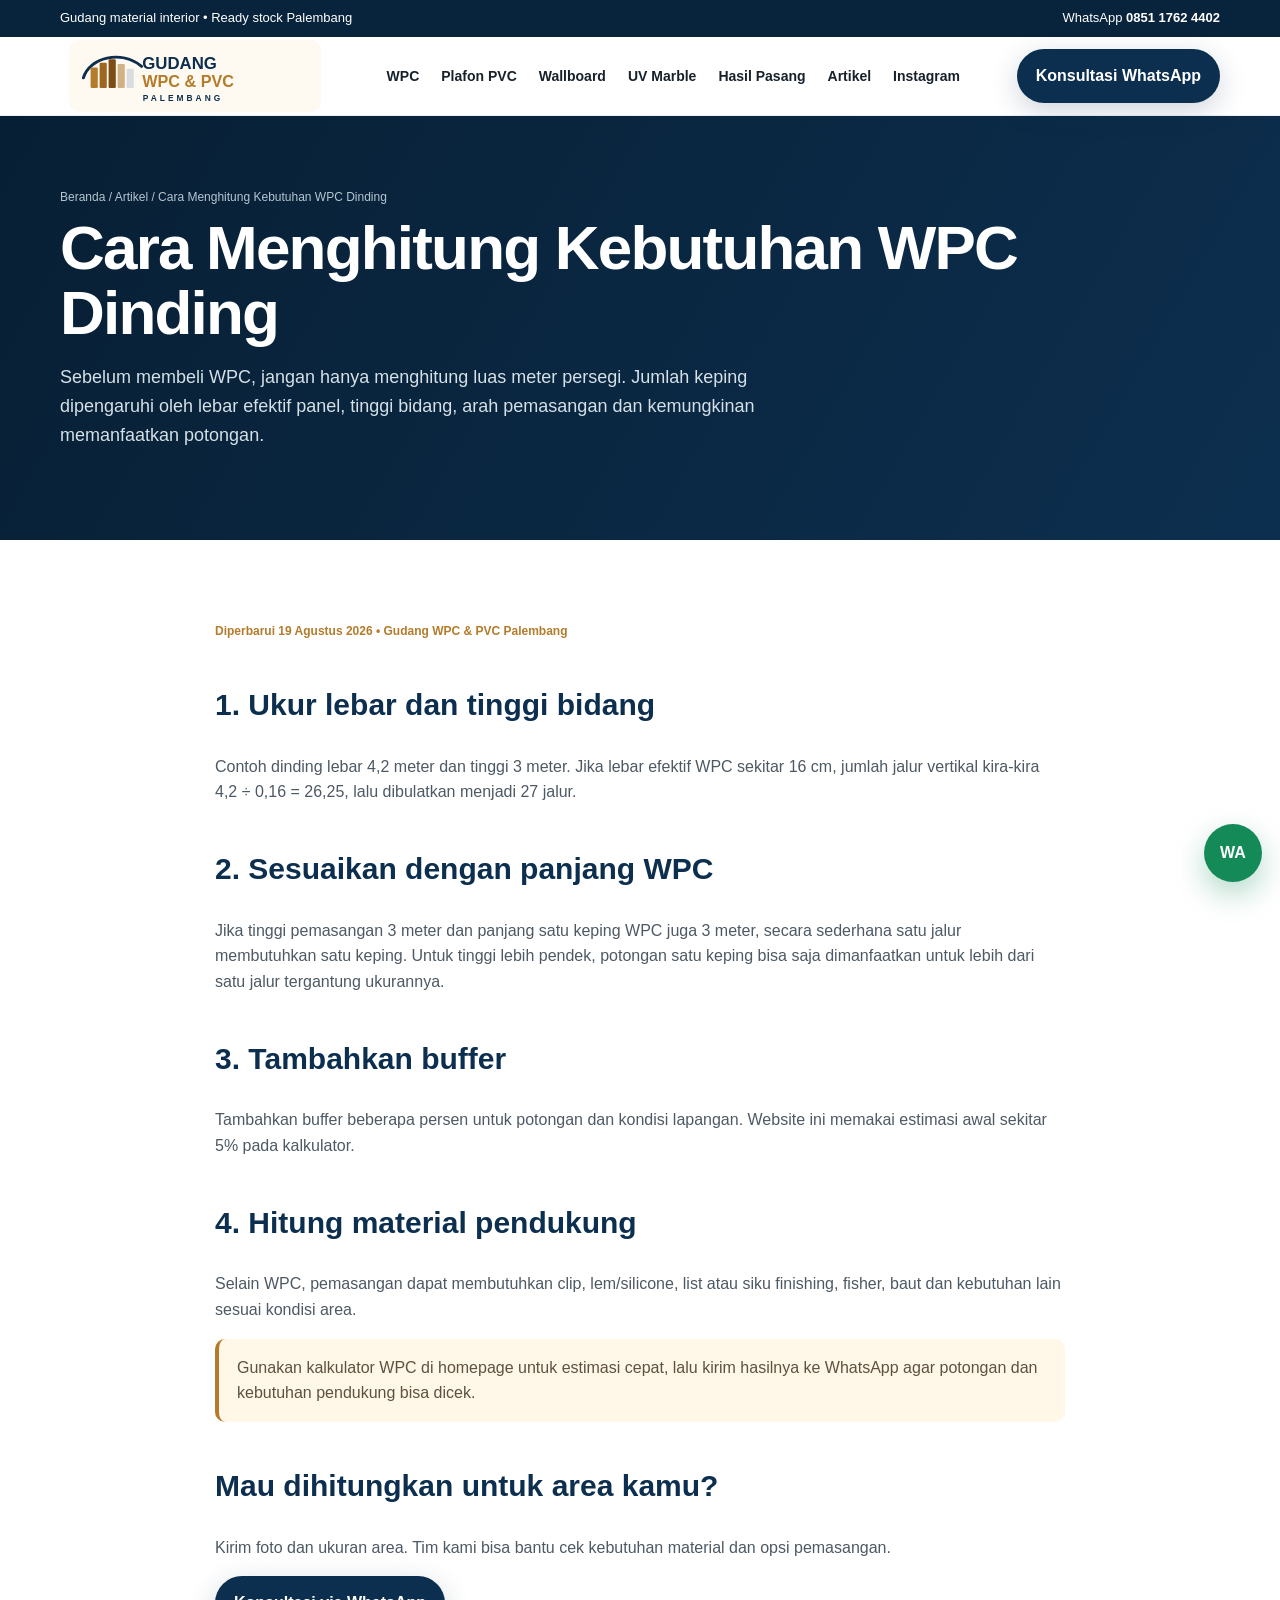
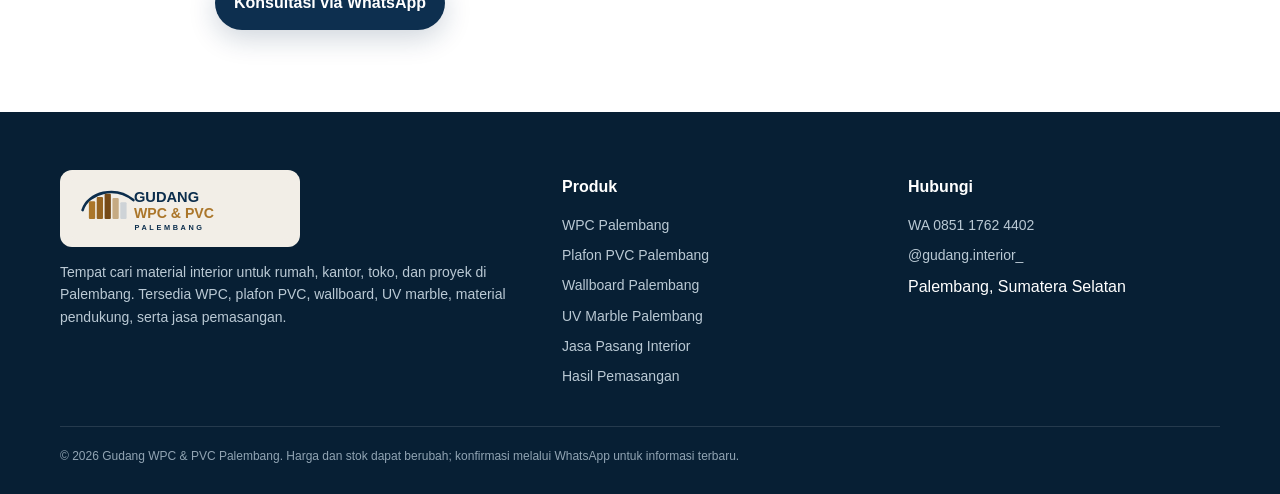
<file: artikel/cara-hitung-kebutuhan-wpc.html>
<!DOCTYPE html>
<html lang="id"><head>
<meta charset="utf-8"/><meta content="width=device-width,initial-scale=1" name="viewport"/>
<title>Cara Menghitung Kebutuhan WPC Dinding | Gudang WPC &amp; PVC Palembang</title><meta content="Sebelum membeli WPC, jangan hanya menghitung luas meter persegi. Jumlah keping dipengaruhi oleh lebar efektif panel, tinggi bidang, arah pemasangan dan kemu" name="description"/>
<meta content="index,follow,max-image-preview:large,max-snippet:-1,max-video-preview:-1" name="robots"/>
<link href="https://gudangwpcpalembang.vercel.app/artikel/cara-hitung-kebutuhan-wpc.html" rel="canonical"/><meta content="#0d2f4f" name="theme-color"/>
<meta content="website" property="og:type"/><meta content="id_ID" property="og:locale"/><meta content="Gudang WPC &amp; PVC Palembang" property="og:site_name"/><meta content="Cara Menghitung Kebutuhan WPC Dinding | Gudang WPC &amp; PVC Palembang" property="og:title"/><meta content="Sebelum membeli WPC, jangan hanya menghitung luas meter persegi. Jumlah keping dipengaruhi oleh lebar efektif panel, tinggi bidang, arah pemasangan dan kemu" property="og:description"/><meta content="https://gudangwpcpalembang.vercel.app/artikel/cara-hitung-kebutuhan-wpc.html" property="og:url"/><meta content="https://gudangwpcpalembang.vercel.app/assets/og-image.jpg" property="og:image"/>
<meta content="summary_large_image" name="twitter:card"/><meta content="Cara Menghitung Kebutuhan WPC Dinding | Gudang WPC &amp; PVC Palembang" name="twitter:title"/><meta content="Sebelum membeli WPC, jangan hanya menghitung luas meter persegi. Jumlah keping dipengaruhi oleh lebar efektif panel, tinggi bidang, arah pemasangan dan kemu" name="twitter:description"/>
<link href="/assets/logo.svg" rel="icon" type="image/svg+xml"/><link href="/assets/site.css" rel="stylesheet"/>
<script type="application/ld+json">{"@context":"https://schema.org","@type":"Article","headline":"Cara Menghitung Kebutuhan WPC Dinding","description":"Sebelum membeli WPC, jangan hanya menghitung luas meter persegi. Jumlah keping dipengaruhi oleh lebar efektif panel, tinggi bidang, arah pemasangan dan kemu","datePublished":"2026-08-19","dateModified":"2026-08-19","author":{"@type":"Organization","name":"Gudang WPC & PVC Palembang"},"publisher":{"@type":"Organization","name":"Gudang WPC & PVC Palembang"},"mainEntityOfPage":"https://gudangwpcpalembang.vercel.app/artikel/cara-hitung-kebutuhan-wpc.html"}</script></head><body><div class="topbar"><div class="container"><span>Gudang material interior • Ready stock Palembang</span><span>WhatsApp <a data-wa="topbar" href="https://wa.me/6285117624402?text=Halo%20Gudang%20WPC%20%26%20PVC%20Palembang%2C%20saya%20mau%20tanya%20produk.">0851 1762 4402</a></span></div></div>
<header class="nav"><div class="container navrow"><a class="brand" href="/"><img alt="Gudang WPC dan PVC Palembang" height="72" src="/assets/logo.svg" width="270"/></a><nav aria-label="Navigasi utama" class="links"><a href="/wpc-palembang/">WPC</a><a href="/pvc-plafon-palembang/">Plafon PVC</a><a href="/wallboard-palembang/">Wallboard</a><a href="/uv-marble-palembang/">UV Marble</a><a href="/galeri-proyek-palembang/">Hasil Pasang</a><a href="/artikel/">Artikel</a><a href="https://www.instagram.com/gudang.interior_/" rel="noopener noreferrer" target="_blank">Instagram</a></nav><button aria-expanded="false" aria-label="Buka menu" class="menu">☰</button><a class="btn btn-primary" data-wa="nav" href="https://wa.me/6285117624402?text=Halo%20Gudang%20WPC%20%26%20PVC%20Palembang%2C%20saya%20mau%20konsultasi%20material%20interior.">Konsultasi WhatsApp</a></div></header><main><section class="page-hero"><div class="container"><div class="breadcrumb"><a href="/">Beranda</a> / <a href="/artikel/">Artikel</a> / Cara Menghitung Kebutuhan WPC Dinding</div><h1>Cara Menghitung Kebutuhan WPC Dinding</h1><p>Sebelum membeli WPC, jangan hanya menghitung luas meter persegi. Jumlah keping dipengaruhi oleh lebar efektif panel, tinggi bidang, arah pemasangan dan kemungkinan memanfaatkan potongan.</p></div></section><section class="section"><article class="container content"><div class="meta">Diperbarui 19 Agustus 2026 • Gudang WPC &amp; PVC Palembang</div><h2>1. Ukur lebar dan tinggi bidang</h2><p>Contoh dinding lebar 4,2 meter dan tinggi 3 meter. Jika lebar efektif WPC sekitar 16 cm, jumlah jalur vertikal kira-kira 4,2 ÷ 0,16 = 26,25, lalu dibulatkan menjadi 27 jalur.</p><h2>2. Sesuaikan dengan panjang WPC</h2><p>Jika tinggi pemasangan 3 meter dan panjang satu keping WPC juga 3 meter, secara sederhana satu jalur membutuhkan satu keping. Untuk tinggi lebih pendek, potongan satu keping bisa saja dimanfaatkan untuk lebih dari satu jalur tergantung ukurannya.</p><h2>3. Tambahkan buffer</h2><p>Tambahkan buffer beberapa persen untuk potongan dan kondisi lapangan. Website ini memakai estimasi awal sekitar 5% pada kalkulator.</p><h2>4. Hitung material pendukung</h2><p>Selain WPC, pemasangan dapat membutuhkan clip, lem/silicone, list atau siku finishing, fisher, baut dan kebutuhan lain sesuai kondisi area.</p><div class="notice">Gunakan kalkulator WPC di homepage untuk estimasi cepat, lalu kirim hasilnya ke WhatsApp agar potongan dan kebutuhan pendukung bisa dicek.</div><h2>Mau dihitungkan untuk area kamu?</h2><p>Kirim foto dan ukuran area. Tim kami bisa bantu cek kebutuhan material dan opsi pemasangan.</p><a class="btn btn-primary" data-wa="article" href="https://wa.me/6285117624402?text=Halo%2C%20saya%20habis%20baca%20artikel%20di%20website.%20Saya%20mau%20konsultasi%20untuk%20area%20saya.">Konsultasi via WhatsApp</a></article></section></main><footer class="footer"><div class="container"><div class="footer-grid"><div><img alt="Gudang WPC dan PVC Palembang" class="footer-logo" height="72" src="/assets/logo.svg" width="270"/><p>Tempat cari material interior untuk rumah, kantor, toko, dan proyek di Palembang. Tersedia WPC, plafon PVC, wallboard, UV marble, material pendukung, serta jasa pemasangan.</p></div><div><h4>Produk</h4><div class="links-col"><a href="/wpc-palembang/">WPC Palembang</a><a href="/pvc-plafon-palembang/">Plafon PVC Palembang</a><a href="/wallboard-palembang/">Wallboard Palembang</a><a href="/uv-marble-palembang/">UV Marble Palembang</a><a href="/jasa-pasang-interior-palembang/">Jasa Pasang Interior</a><a href="/galeri-proyek-palembang/">Hasil Pemasangan</a></div></div><div><h4>Hubungi</h4><div class="links-col"><a data-wa="footer" href="https://wa.me/6285117624402?text=Halo%20Gudang%20WPC%20%26%20PVC%20Palembang.">WA 0851 1762 4402</a><a href="https://www.instagram.com/gudang.interior_/" rel="noopener noreferrer" target="_blank">@gudang.interior_</a><span>Palembang, Sumatera Selatan</span></div></div></div><div class="copyright">© 2026 Gudang WPC &amp; PVC Palembang. Harga dan stok dapat berubah; konfirmasi melalui WhatsApp untuk informasi terbaru.</div></div></footer><a aria-label="Chat WhatsApp" class="wa-float" data-wa="floating" href="https://wa.me/6285117624402?text=Halo%20Gudang%20WPC%20%26%20PVC%20Palembang%2C%20saya%20mau%20tanya%20produk.">WA</a><script defer="" src="/assets/site.js"></script></body></html>
</file>
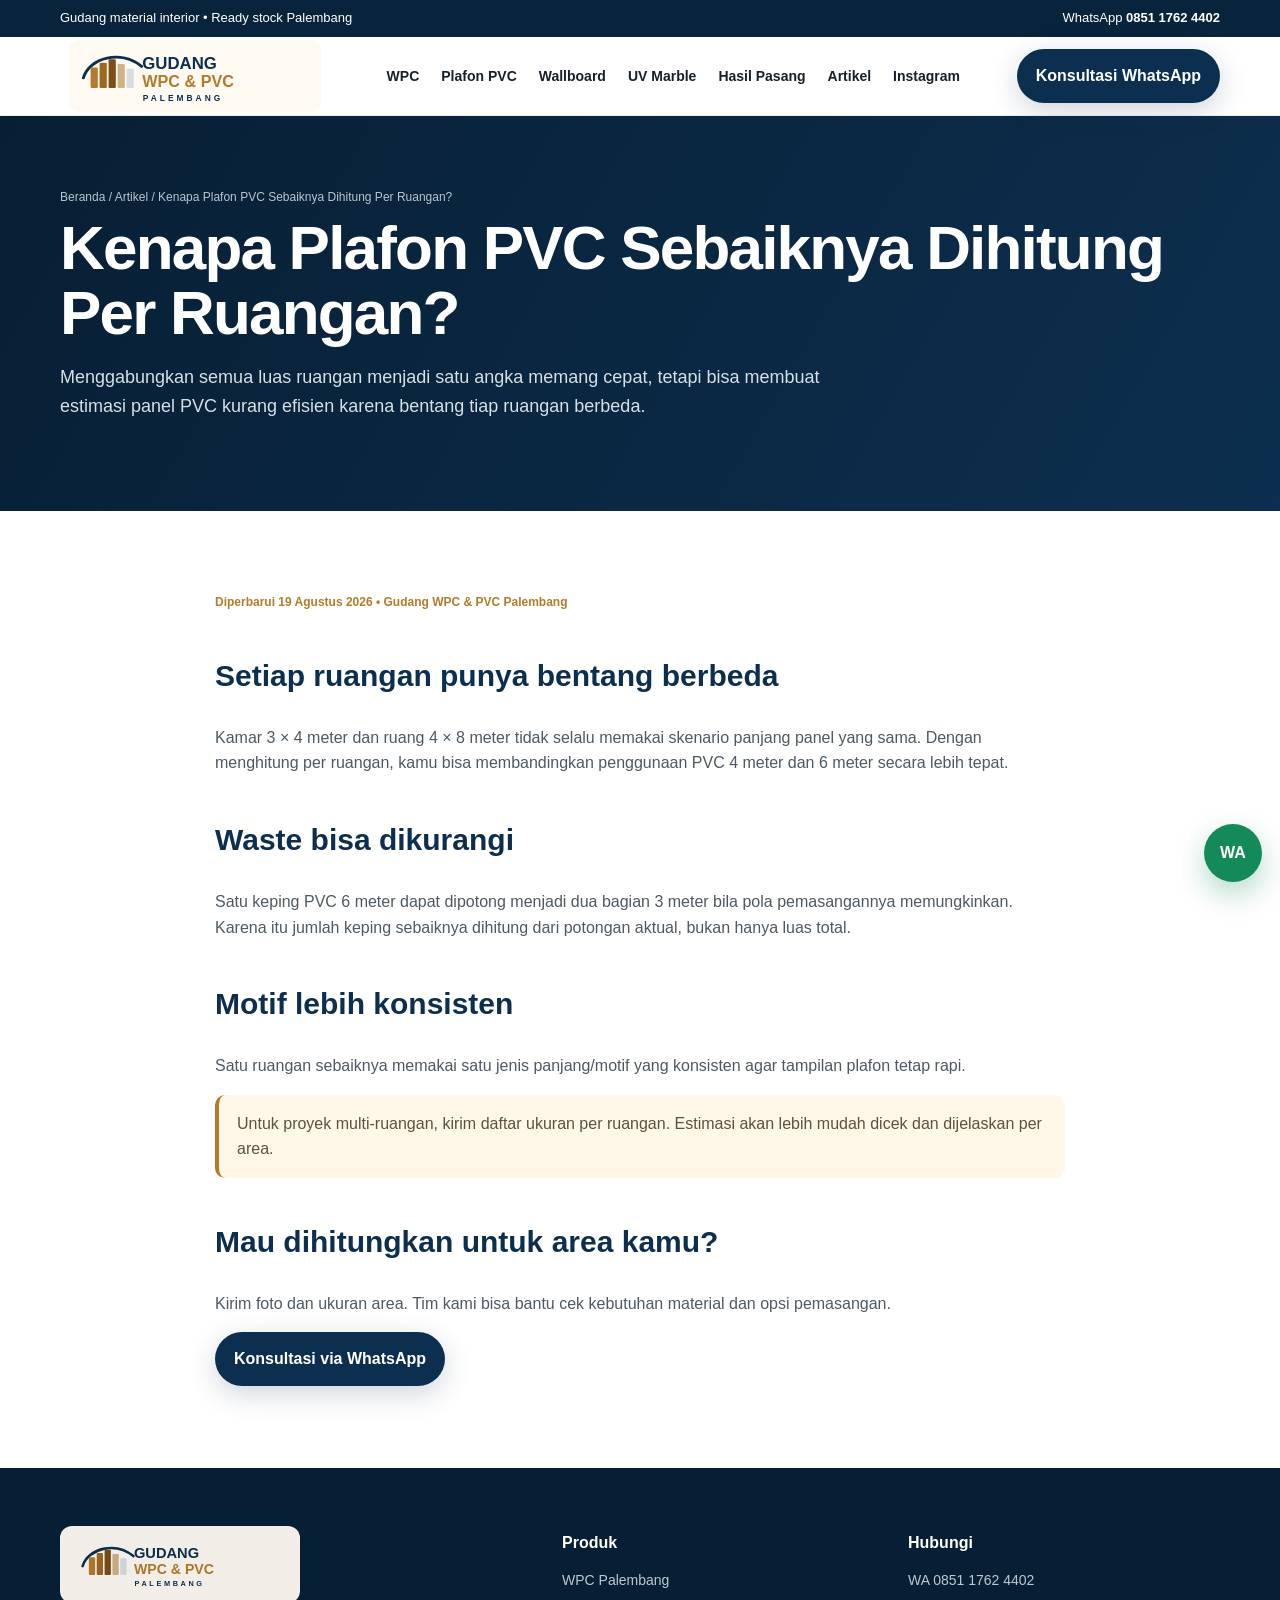
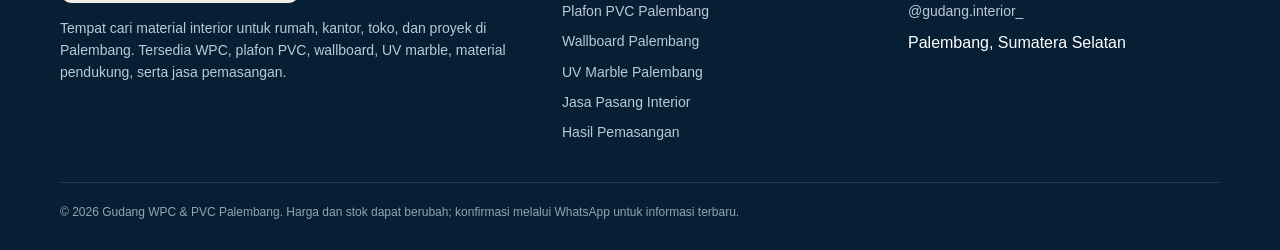
<file: artikel/hitung-plafon-pvc-per-ruangan.html>
<!DOCTYPE html>
<html lang="id"><head>
<meta charset="utf-8"/><meta content="width=device-width,initial-scale=1" name="viewport"/>
<title>Kenapa Plafon PVC Sebaiknya Dihitung Per Ruangan? | Gudang WPC &amp; PVC Palembang</title><meta content="Menggabungkan semua luas ruangan menjadi satu angka memang cepat, tetapi bisa membuat estimasi panel PVC kurang efisien karena bentang tiap ruangan berbeda." name="description"/>
<meta content="index,follow,max-image-preview:large,max-snippet:-1,max-video-preview:-1" name="robots"/>
<link href="https://gudangwpcpalembang.vercel.app/artikel/hitung-plafon-pvc-per-ruangan.html" rel="canonical"/><meta content="#0d2f4f" name="theme-color"/>
<meta content="website" property="og:type"/><meta content="id_ID" property="og:locale"/><meta content="Gudang WPC &amp; PVC Palembang" property="og:site_name"/><meta content="Kenapa Plafon PVC Sebaiknya Dihitung Per Ruangan? | Gudang WPC &amp; PVC Palembang" property="og:title"/><meta content="Menggabungkan semua luas ruangan menjadi satu angka memang cepat, tetapi bisa membuat estimasi panel PVC kurang efisien karena bentang tiap ruangan berbeda." property="og:description"/><meta content="https://gudangwpcpalembang.vercel.app/artikel/hitung-plafon-pvc-per-ruangan.html" property="og:url"/><meta content="https://gudangwpcpalembang.vercel.app/assets/og-image.jpg" property="og:image"/>
<meta content="summary_large_image" name="twitter:card"/><meta content="Kenapa Plafon PVC Sebaiknya Dihitung Per Ruangan? | Gudang WPC &amp; PVC Palembang" name="twitter:title"/><meta content="Menggabungkan semua luas ruangan menjadi satu angka memang cepat, tetapi bisa membuat estimasi panel PVC kurang efisien karena bentang tiap ruangan berbeda." name="twitter:description"/>
<link href="/assets/logo.svg" rel="icon" type="image/svg+xml"/><link href="/assets/site.css" rel="stylesheet"/>
<script type="application/ld+json">{"@context":"https://schema.org","@type":"Article","headline":"Kenapa Plafon PVC Sebaiknya Dihitung Per Ruangan?","description":"Menggabungkan semua luas ruangan menjadi satu angka memang cepat, tetapi bisa membuat estimasi panel PVC kurang efisien karena bentang tiap ruangan berbeda.","datePublished":"2026-08-19","dateModified":"2026-08-19","author":{"@type":"Organization","name":"Gudang WPC & PVC Palembang"},"publisher":{"@type":"Organization","name":"Gudang WPC & PVC Palembang"},"mainEntityOfPage":"https://gudangwpcpalembang.vercel.app/artikel/hitung-plafon-pvc-per-ruangan.html"}</script></head><body><div class="topbar"><div class="container"><span>Gudang material interior • Ready stock Palembang</span><span>WhatsApp <a data-wa="topbar" href="https://wa.me/6285117624402?text=Halo%20Gudang%20WPC%20%26%20PVC%20Palembang%2C%20saya%20mau%20tanya%20produk.">0851 1762 4402</a></span></div></div>
<header class="nav"><div class="container navrow"><a class="brand" href="/"><img alt="Gudang WPC dan PVC Palembang" height="72" src="/assets/logo.svg" width="270"/></a><nav aria-label="Navigasi utama" class="links"><a href="/wpc-palembang/">WPC</a><a href="/pvc-plafon-palembang/">Plafon PVC</a><a href="/wallboard-palembang/">Wallboard</a><a href="/uv-marble-palembang/">UV Marble</a><a href="/galeri-proyek-palembang/">Hasil Pasang</a><a href="/artikel/">Artikel</a><a href="https://www.instagram.com/gudang.interior_/" rel="noopener noreferrer" target="_blank">Instagram</a></nav><button aria-expanded="false" aria-label="Buka menu" class="menu">☰</button><a class="btn btn-primary" data-wa="nav" href="https://wa.me/6285117624402?text=Halo%20Gudang%20WPC%20%26%20PVC%20Palembang%2C%20saya%20mau%20konsultasi%20material%20interior.">Konsultasi WhatsApp</a></div></header><main><section class="page-hero"><div class="container"><div class="breadcrumb"><a href="/">Beranda</a> / <a href="/artikel/">Artikel</a> / Kenapa Plafon PVC Sebaiknya Dihitung Per Ruangan?</div><h1>Kenapa Plafon PVC Sebaiknya Dihitung Per Ruangan?</h1><p>Menggabungkan semua luas ruangan menjadi satu angka memang cepat, tetapi bisa membuat estimasi panel PVC kurang efisien karena bentang tiap ruangan berbeda.</p></div></section><section class="section"><article class="container content"><div class="meta">Diperbarui 19 Agustus 2026 • Gudang WPC &amp; PVC Palembang</div><h2>Setiap ruangan punya bentang berbeda</h2><p>Kamar 3 × 4 meter dan ruang 4 × 8 meter tidak selalu memakai skenario panjang panel yang sama. Dengan menghitung per ruangan, kamu bisa membandingkan penggunaan PVC 4 meter dan 6 meter secara lebih tepat.</p><h2>Waste bisa dikurangi</h2><p>Satu keping PVC 6 meter dapat dipotong menjadi dua bagian 3 meter bila pola pemasangannya memungkinkan. Karena itu jumlah keping sebaiknya dihitung dari potongan aktual, bukan hanya luas total.</p><h2>Motif lebih konsisten</h2><p>Satu ruangan sebaiknya memakai satu jenis panjang/motif yang konsisten agar tampilan plafon tetap rapi.</p><div class="notice">Untuk proyek multi-ruangan, kirim daftar ukuran per ruangan. Estimasi akan lebih mudah dicek dan dijelaskan per area.</div><h2>Mau dihitungkan untuk area kamu?</h2><p>Kirim foto dan ukuran area. Tim kami bisa bantu cek kebutuhan material dan opsi pemasangan.</p><a class="btn btn-primary" data-wa="article" href="https://wa.me/6285117624402?text=Halo%2C%20saya%20habis%20baca%20artikel%20di%20website.%20Saya%20mau%20konsultasi%20untuk%20area%20saya.">Konsultasi via WhatsApp</a></article></section></main><footer class="footer"><div class="container"><div class="footer-grid"><div><img alt="Gudang WPC dan PVC Palembang" class="footer-logo" height="72" src="/assets/logo.svg" width="270"/><p>Tempat cari material interior untuk rumah, kantor, toko, dan proyek di Palembang. Tersedia WPC, plafon PVC, wallboard, UV marble, material pendukung, serta jasa pemasangan.</p></div><div><h4>Produk</h4><div class="links-col"><a href="/wpc-palembang/">WPC Palembang</a><a href="/pvc-plafon-palembang/">Plafon PVC Palembang</a><a href="/wallboard-palembang/">Wallboard Palembang</a><a href="/uv-marble-palembang/">UV Marble Palembang</a><a href="/jasa-pasang-interior-palembang/">Jasa Pasang Interior</a><a href="/galeri-proyek-palembang/">Hasil Pemasangan</a></div></div><div><h4>Hubungi</h4><div class="links-col"><a data-wa="footer" href="https://wa.me/6285117624402?text=Halo%20Gudang%20WPC%20%26%20PVC%20Palembang.">WA 0851 1762 4402</a><a href="https://www.instagram.com/gudang.interior_/" rel="noopener noreferrer" target="_blank">@gudang.interior_</a><span>Palembang, Sumatera Selatan</span></div></div></div><div class="copyright">© 2026 Gudang WPC &amp; PVC Palembang. Harga dan stok dapat berubah; konfirmasi melalui WhatsApp untuk informasi terbaru.</div></div></footer><a aria-label="Chat WhatsApp" class="wa-float" data-wa="floating" href="https://wa.me/6285117624402?text=Halo%20Gudang%20WPC%20%26%20PVC%20Palembang%2C%20saya%20mau%20tanya%20produk.">WA</a><script defer="" src="/assets/site.js"></script></body></html>
</file>
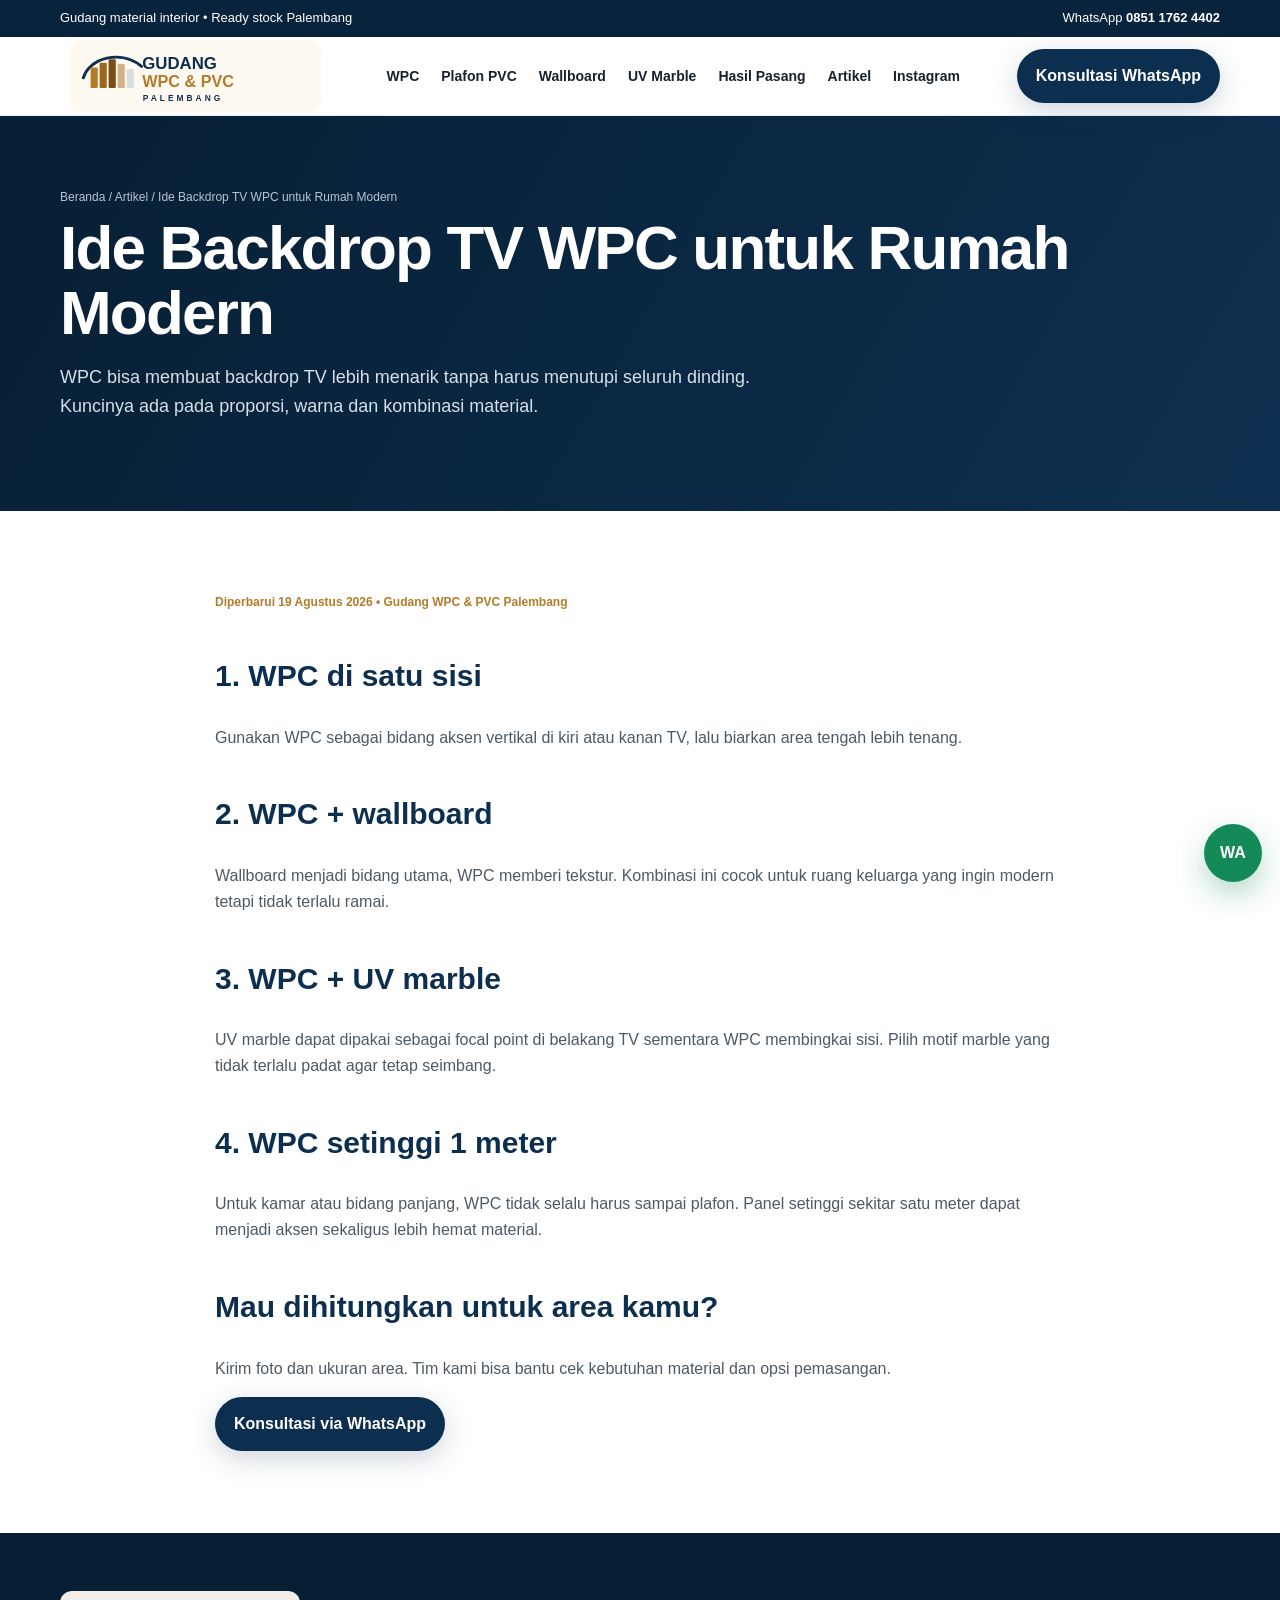
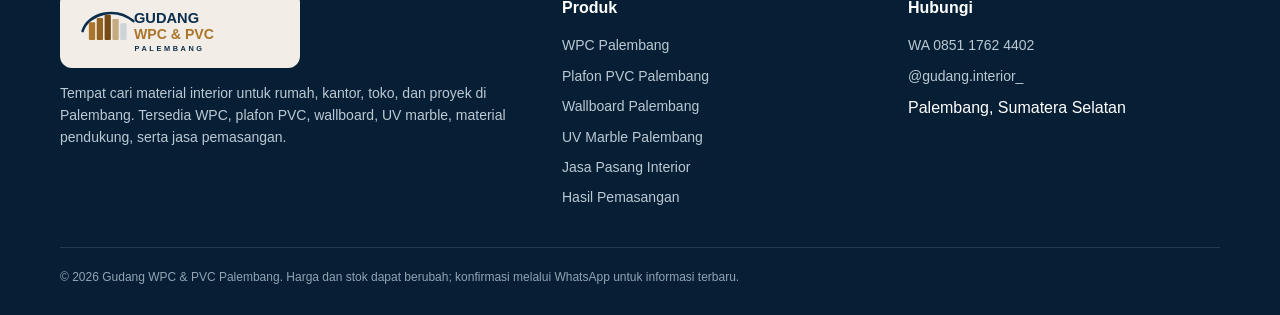
<file: artikel/ide-backdrop-tv-wpc.html>
<!DOCTYPE html>
<html lang="id"><head>
<meta charset="utf-8"/><meta content="width=device-width,initial-scale=1" name="viewport"/>
<title>Ide Backdrop TV WPC untuk Rumah Modern | Gudang WPC &amp; PVC Palembang</title><meta content="WPC bisa membuat backdrop TV lebih menarik tanpa harus menutupi seluruh dinding. Kuncinya ada pada proporsi, warna dan kombinasi material." name="description"/>
<meta content="index,follow,max-image-preview:large,max-snippet:-1,max-video-preview:-1" name="robots"/>
<link href="https://gudangwpcpalembang.vercel.app/artikel/ide-backdrop-tv-wpc.html" rel="canonical"/><meta content="#0d2f4f" name="theme-color"/>
<meta content="website" property="og:type"/><meta content="id_ID" property="og:locale"/><meta content="Gudang WPC &amp; PVC Palembang" property="og:site_name"/><meta content="Ide Backdrop TV WPC untuk Rumah Modern | Gudang WPC &amp; PVC Palembang" property="og:title"/><meta content="WPC bisa membuat backdrop TV lebih menarik tanpa harus menutupi seluruh dinding. Kuncinya ada pada proporsi, warna dan kombinasi material." property="og:description"/><meta content="https://gudangwpcpalembang.vercel.app/artikel/ide-backdrop-tv-wpc.html" property="og:url"/><meta content="https://gudangwpcpalembang.vercel.app/assets/og-image.jpg" property="og:image"/>
<meta content="summary_large_image" name="twitter:card"/><meta content="Ide Backdrop TV WPC untuk Rumah Modern | Gudang WPC &amp; PVC Palembang" name="twitter:title"/><meta content="WPC bisa membuat backdrop TV lebih menarik tanpa harus menutupi seluruh dinding. Kuncinya ada pada proporsi, warna dan kombinasi material." name="twitter:description"/>
<link href="/assets/logo.svg" rel="icon" type="image/svg+xml"/><link href="/assets/site.css" rel="stylesheet"/>
<script type="application/ld+json">{"@context":"https://schema.org","@type":"Article","headline":"Ide Backdrop TV WPC untuk Rumah Modern","description":"WPC bisa membuat backdrop TV lebih menarik tanpa harus menutupi seluruh dinding. Kuncinya ada pada proporsi, warna dan kombinasi material.","datePublished":"2026-08-19","dateModified":"2026-08-19","author":{"@type":"Organization","name":"Gudang WPC & PVC Palembang"},"publisher":{"@type":"Organization","name":"Gudang WPC & PVC Palembang"},"mainEntityOfPage":"https://gudangwpcpalembang.vercel.app/artikel/ide-backdrop-tv-wpc.html"}</script></head><body><div class="topbar"><div class="container"><span>Gudang material interior • Ready stock Palembang</span><span>WhatsApp <a data-wa="topbar" href="https://wa.me/6285117624402?text=Halo%20Gudang%20WPC%20%26%20PVC%20Palembang%2C%20saya%20mau%20tanya%20produk.">0851 1762 4402</a></span></div></div>
<header class="nav"><div class="container navrow"><a class="brand" href="/"><img alt="Gudang WPC dan PVC Palembang" height="72" src="/assets/logo.svg" width="270"/></a><nav aria-label="Navigasi utama" class="links"><a href="/wpc-palembang/">WPC</a><a href="/pvc-plafon-palembang/">Plafon PVC</a><a href="/wallboard-palembang/">Wallboard</a><a href="/uv-marble-palembang/">UV Marble</a><a href="/galeri-proyek-palembang/">Hasil Pasang</a><a href="/artikel/">Artikel</a><a href="https://www.instagram.com/gudang.interior_/" rel="noopener noreferrer" target="_blank">Instagram</a></nav><button aria-expanded="false" aria-label="Buka menu" class="menu">☰</button><a class="btn btn-primary" data-wa="nav" href="https://wa.me/6285117624402?text=Halo%20Gudang%20WPC%20%26%20PVC%20Palembang%2C%20saya%20mau%20konsultasi%20material%20interior.">Konsultasi WhatsApp</a></div></header><main><section class="page-hero"><div class="container"><div class="breadcrumb"><a href="/">Beranda</a> / <a href="/artikel/">Artikel</a> / Ide Backdrop TV WPC untuk Rumah Modern</div><h1>Ide Backdrop TV WPC untuk Rumah Modern</h1><p>WPC bisa membuat backdrop TV lebih menarik tanpa harus menutupi seluruh dinding. Kuncinya ada pada proporsi, warna dan kombinasi material.</p></div></section><section class="section"><article class="container content"><div class="meta">Diperbarui 19 Agustus 2026 • Gudang WPC &amp; PVC Palembang</div><h2>1. WPC di satu sisi</h2><p>Gunakan WPC sebagai bidang aksen vertikal di kiri atau kanan TV, lalu biarkan area tengah lebih tenang.</p><h2>2. WPC + wallboard</h2><p>Wallboard menjadi bidang utama, WPC memberi tekstur. Kombinasi ini cocok untuk ruang keluarga yang ingin modern tetapi tidak terlalu ramai.</p><h2>3. WPC + UV marble</h2><p>UV marble dapat dipakai sebagai focal point di belakang TV sementara WPC membingkai sisi. Pilih motif marble yang tidak terlalu padat agar tetap seimbang.</p><h2>4. WPC setinggi 1 meter</h2><p>Untuk kamar atau bidang panjang, WPC tidak selalu harus sampai plafon. Panel setinggi sekitar satu meter dapat menjadi aksen sekaligus lebih hemat material.</p><h2>Mau dihitungkan untuk area kamu?</h2><p>Kirim foto dan ukuran area. Tim kami bisa bantu cek kebutuhan material dan opsi pemasangan.</p><a class="btn btn-primary" data-wa="article" href="https://wa.me/6285117624402?text=Halo%2C%20saya%20habis%20baca%20artikel%20di%20website.%20Saya%20mau%20konsultasi%20untuk%20area%20saya.">Konsultasi via WhatsApp</a></article></section></main><footer class="footer"><div class="container"><div class="footer-grid"><div><img alt="Gudang WPC dan PVC Palembang" class="footer-logo" height="72" src="/assets/logo.svg" width="270"/><p>Tempat cari material interior untuk rumah, kantor, toko, dan proyek di Palembang. Tersedia WPC, plafon PVC, wallboard, UV marble, material pendukung, serta jasa pemasangan.</p></div><div><h4>Produk</h4><div class="links-col"><a href="/wpc-palembang/">WPC Palembang</a><a href="/pvc-plafon-palembang/">Plafon PVC Palembang</a><a href="/wallboard-palembang/">Wallboard Palembang</a><a href="/uv-marble-palembang/">UV Marble Palembang</a><a href="/jasa-pasang-interior-palembang/">Jasa Pasang Interior</a><a href="/galeri-proyek-palembang/">Hasil Pemasangan</a></div></div><div><h4>Hubungi</h4><div class="links-col"><a data-wa="footer" href="https://wa.me/6285117624402?text=Halo%20Gudang%20WPC%20%26%20PVC%20Palembang.">WA 0851 1762 4402</a><a href="https://www.instagram.com/gudang.interior_/" rel="noopener noreferrer" target="_blank">@gudang.interior_</a><span>Palembang, Sumatera Selatan</span></div></div></div><div class="copyright">© 2026 Gudang WPC &amp; PVC Palembang. Harga dan stok dapat berubah; konfirmasi melalui WhatsApp untuk informasi terbaru.</div></div></footer><a aria-label="Chat WhatsApp" class="wa-float" data-wa="floating" href="https://wa.me/6285117624402?text=Halo%20Gudang%20WPC%20%26%20PVC%20Palembang%2C%20saya%20mau%20tanya%20produk.">WA</a><script defer="" src="/assets/site.js"></script></body></html>
</file>
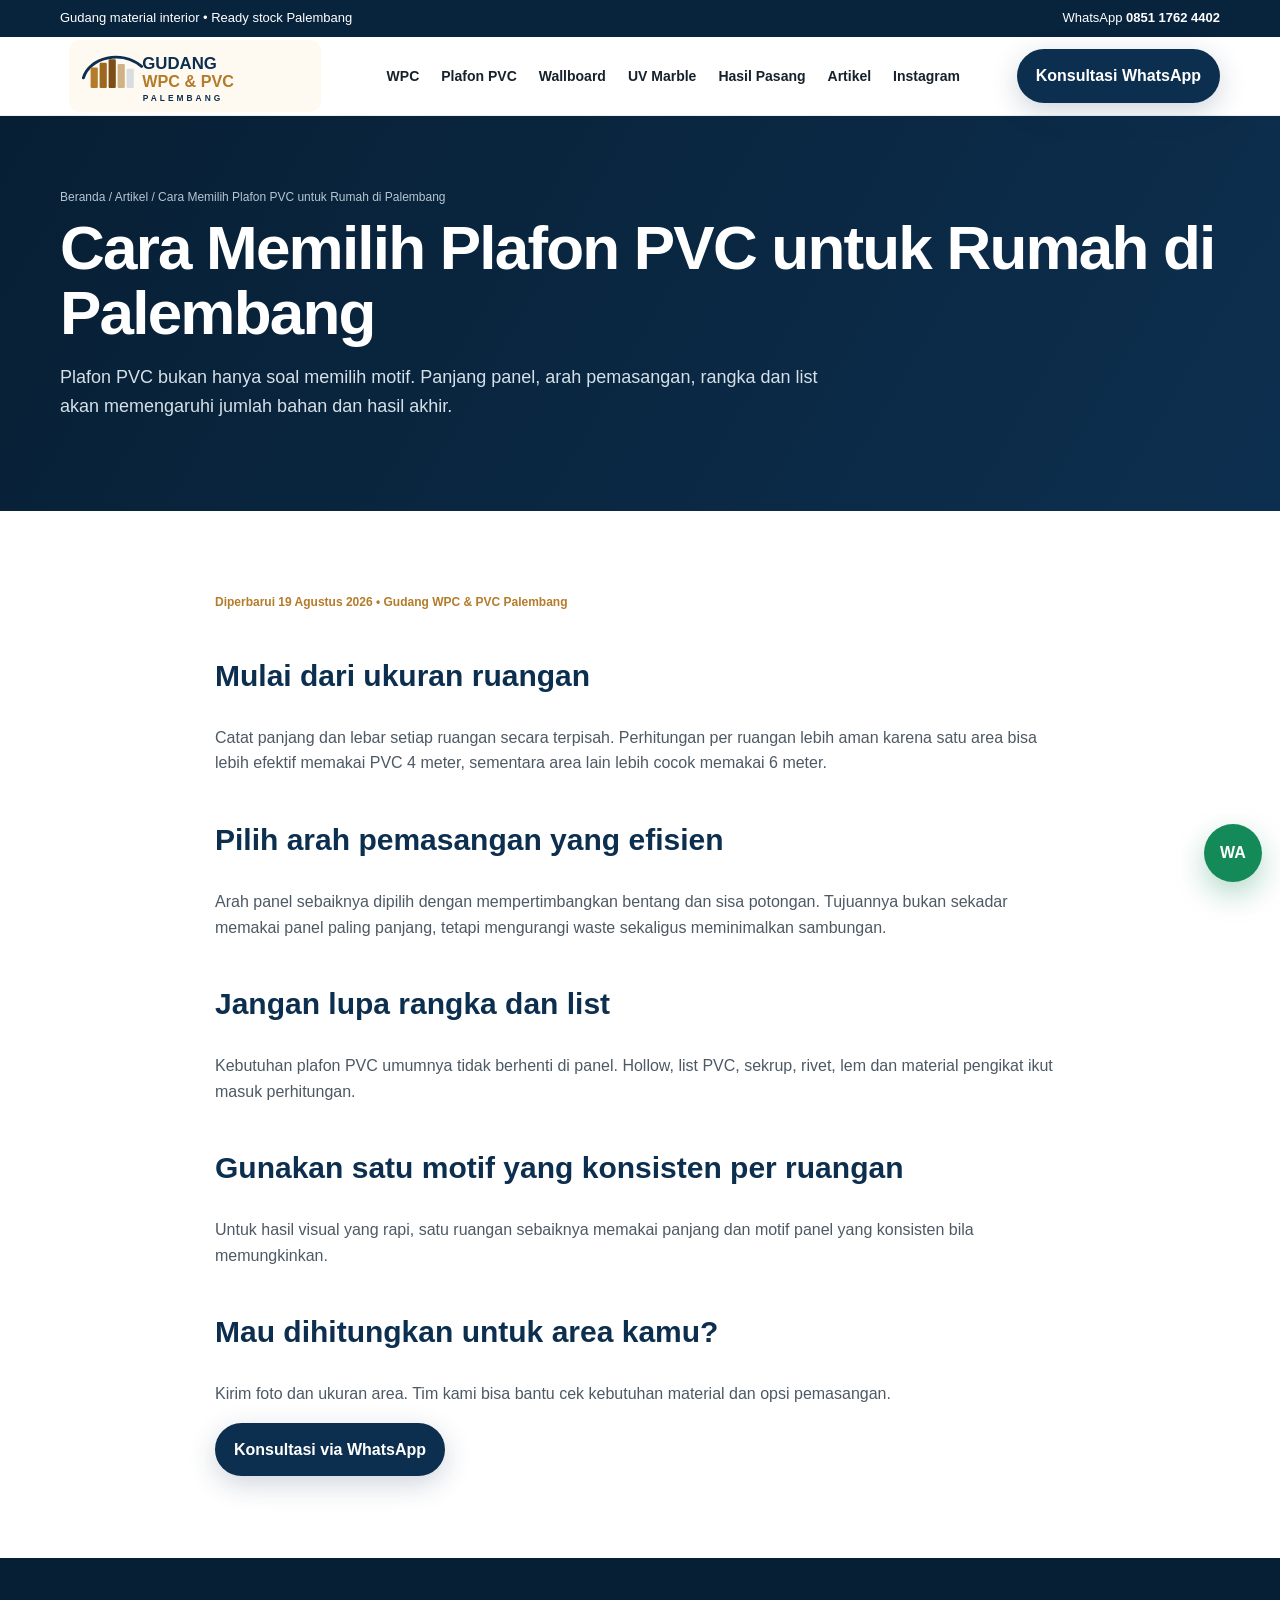
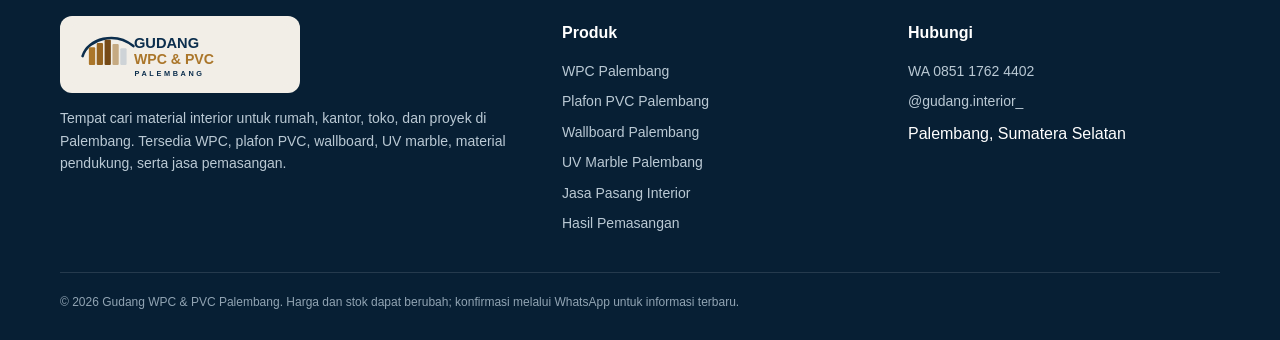
<file: artikel/memilih-plafon-pvc-palembang.html>
<!DOCTYPE html>
<html lang="id"><head>
<meta charset="utf-8"/><meta content="width=device-width,initial-scale=1" name="viewport"/>
<title>Cara Memilih Plafon PVC untuk Rumah di Palembang | Gudang WPC &amp; PVC Palembang</title><meta content="Plafon PVC bukan hanya soal memilih motif. Panjang panel, arah pemasangan, rangka dan list akan memengaruhi jumlah bahan dan hasil akhir." name="description"/>
<meta content="index,follow,max-image-preview:large,max-snippet:-1,max-video-preview:-1" name="robots"/>
<link href="https://gudangwpcpalembang.vercel.app/artikel/memilih-plafon-pvc-palembang.html" rel="canonical"/><meta content="#0d2f4f" name="theme-color"/>
<meta content="website" property="og:type"/><meta content="id_ID" property="og:locale"/><meta content="Gudang WPC &amp; PVC Palembang" property="og:site_name"/><meta content="Cara Memilih Plafon PVC untuk Rumah di Palembang | Gudang WPC &amp; PVC Palembang" property="og:title"/><meta content="Plafon PVC bukan hanya soal memilih motif. Panjang panel, arah pemasangan, rangka dan list akan memengaruhi jumlah bahan dan hasil akhir." property="og:description"/><meta content="https://gudangwpcpalembang.vercel.app/artikel/memilih-plafon-pvc-palembang.html" property="og:url"/><meta content="https://gudangwpcpalembang.vercel.app/assets/og-image.jpg" property="og:image"/>
<meta content="summary_large_image" name="twitter:card"/><meta content="Cara Memilih Plafon PVC untuk Rumah di Palembang | Gudang WPC &amp; PVC Palembang" name="twitter:title"/><meta content="Plafon PVC bukan hanya soal memilih motif. Panjang panel, arah pemasangan, rangka dan list akan memengaruhi jumlah bahan dan hasil akhir." name="twitter:description"/>
<link href="/assets/logo.svg" rel="icon" type="image/svg+xml"/><link href="/assets/site.css" rel="stylesheet"/>
<script type="application/ld+json">{"@context":"https://schema.org","@type":"Article","headline":"Cara Memilih Plafon PVC untuk Rumah di Palembang","description":"Plafon PVC bukan hanya soal memilih motif. Panjang panel, arah pemasangan, rangka dan list akan memengaruhi jumlah bahan dan hasil akhir.","datePublished":"2026-08-19","dateModified":"2026-08-19","author":{"@type":"Organization","name":"Gudang WPC & PVC Palembang"},"publisher":{"@type":"Organization","name":"Gudang WPC & PVC Palembang"},"mainEntityOfPage":"https://gudangwpcpalembang.vercel.app/artikel/memilih-plafon-pvc-palembang.html"}</script></head><body><div class="topbar"><div class="container"><span>Gudang material interior • Ready stock Palembang</span><span>WhatsApp <a data-wa="topbar" href="https://wa.me/6285117624402?text=Halo%20Gudang%20WPC%20%26%20PVC%20Palembang%2C%20saya%20mau%20tanya%20produk.">0851 1762 4402</a></span></div></div>
<header class="nav"><div class="container navrow"><a class="brand" href="/"><img alt="Gudang WPC dan PVC Palembang" height="72" src="/assets/logo.svg" width="270"/></a><nav aria-label="Navigasi utama" class="links"><a href="/wpc-palembang/">WPC</a><a href="/pvc-plafon-palembang/">Plafon PVC</a><a href="/wallboard-palembang/">Wallboard</a><a href="/uv-marble-palembang/">UV Marble</a><a href="/galeri-proyek-palembang/">Hasil Pasang</a><a href="/artikel/">Artikel</a><a href="https://www.instagram.com/gudang.interior_/" rel="noopener noreferrer" target="_blank">Instagram</a></nav><button aria-expanded="false" aria-label="Buka menu" class="menu">☰</button><a class="btn btn-primary" data-wa="nav" href="https://wa.me/6285117624402?text=Halo%20Gudang%20WPC%20%26%20PVC%20Palembang%2C%20saya%20mau%20konsultasi%20material%20interior.">Konsultasi WhatsApp</a></div></header><main><section class="page-hero"><div class="container"><div class="breadcrumb"><a href="/">Beranda</a> / <a href="/artikel/">Artikel</a> / Cara Memilih Plafon PVC untuk Rumah di Palembang</div><h1>Cara Memilih Plafon PVC untuk Rumah di Palembang</h1><p>Plafon PVC bukan hanya soal memilih motif. Panjang panel, arah pemasangan, rangka dan list akan memengaruhi jumlah bahan dan hasil akhir.</p></div></section><section class="section"><article class="container content"><div class="meta">Diperbarui 19 Agustus 2026 • Gudang WPC &amp; PVC Palembang</div><h2>Mulai dari ukuran ruangan</h2><p>Catat panjang dan lebar setiap ruangan secara terpisah. Perhitungan per ruangan lebih aman karena satu area bisa lebih efektif memakai PVC 4 meter, sementara area lain lebih cocok memakai 6 meter.</p><h2>Pilih arah pemasangan yang efisien</h2><p>Arah panel sebaiknya dipilih dengan mempertimbangkan bentang dan sisa potongan. Tujuannya bukan sekadar memakai panel paling panjang, tetapi mengurangi waste sekaligus meminimalkan sambungan.</p><h2>Jangan lupa rangka dan list</h2><p>Kebutuhan plafon PVC umumnya tidak berhenti di panel. Hollow, list PVC, sekrup, rivet, lem dan material pengikat ikut masuk perhitungan.</p><h2>Gunakan satu motif yang konsisten per ruangan</h2><p>Untuk hasil visual yang rapi, satu ruangan sebaiknya memakai panjang dan motif panel yang konsisten bila memungkinkan.</p><h2>Mau dihitungkan untuk area kamu?</h2><p>Kirim foto dan ukuran area. Tim kami bisa bantu cek kebutuhan material dan opsi pemasangan.</p><a class="btn btn-primary" data-wa="article" href="https://wa.me/6285117624402?text=Halo%2C%20saya%20habis%20baca%20artikel%20di%20website.%20Saya%20mau%20konsultasi%20untuk%20area%20saya.">Konsultasi via WhatsApp</a></article></section></main><footer class="footer"><div class="container"><div class="footer-grid"><div><img alt="Gudang WPC dan PVC Palembang" class="footer-logo" height="72" src="/assets/logo.svg" width="270"/><p>Tempat cari material interior untuk rumah, kantor, toko, dan proyek di Palembang. Tersedia WPC, plafon PVC, wallboard, UV marble, material pendukung, serta jasa pemasangan.</p></div><div><h4>Produk</h4><div class="links-col"><a href="/wpc-palembang/">WPC Palembang</a><a href="/pvc-plafon-palembang/">Plafon PVC Palembang</a><a href="/wallboard-palembang/">Wallboard Palembang</a><a href="/uv-marble-palembang/">UV Marble Palembang</a><a href="/jasa-pasang-interior-palembang/">Jasa Pasang Interior</a><a href="/galeri-proyek-palembang/">Hasil Pemasangan</a></div></div><div><h4>Hubungi</h4><div class="links-col"><a data-wa="footer" href="https://wa.me/6285117624402?text=Halo%20Gudang%20WPC%20%26%20PVC%20Palembang.">WA 0851 1762 4402</a><a href="https://www.instagram.com/gudang.interior_/" rel="noopener noreferrer" target="_blank">@gudang.interior_</a><span>Palembang, Sumatera Selatan</span></div></div></div><div class="copyright">© 2026 Gudang WPC &amp; PVC Palembang. Harga dan stok dapat berubah; konfirmasi melalui WhatsApp untuk informasi terbaru.</div></div></footer><a aria-label="Chat WhatsApp" class="wa-float" data-wa="floating" href="https://wa.me/6285117624402?text=Halo%20Gudang%20WPC%20%26%20PVC%20Palembang%2C%20saya%20mau%20tanya%20produk.">WA</a><script defer="" src="/assets/site.js"></script></body></html>
</file>
<file: assets/site.css>
:root{--navy:#0d2f4f;--navy2:#08243c;--gold:#b47b2a;--gold2:#d7a956;--cream:#fffaf1;--paper:#f7f3eb;--ink:#17212b;--muted:#68717c;--line:#e5ded2;--white:#fff;--green:#168a55;--shadow:0 18px 55px rgba(13,47,79,.12);--radius:22px}
*{box-sizing:border-box}html{scroll-behavior:smooth}body{margin:0;font-family:Inter,ui-sans-serif,-apple-system,BlinkMacSystemFont,"Segoe UI",Roboto,Arial,sans-serif;background:#fff;color:var(--ink);line-height:1.6}img{max-width:100%;display:block}a{color:inherit;text-decoration:none}.container{width:min(1160px,calc(100% - 36px));margin:auto}.topbar{background:var(--navy2);color:#fff;font-size:13px}.topbar .container{display:flex;justify-content:space-between;gap:18px;align-items:center;padding:8px 0}.topbar a{font-weight:750}.nav{position:sticky;top:0;z-index:30;background:rgba(255,255,255,.95);backdrop-filter:blur(12px);border-bottom:1px solid rgba(13,47,79,.08)}.navrow{display:flex;align-items:center;justify-content:space-between;gap:22px;min-height:78px}.brand img{width:270px;max-height:72px}.links{display:flex;gap:22px;align-items:center;font-size:14px;font-weight:720}.links a:hover{color:var(--gold)}.btn{display:inline-flex;align-items:center;justify-content:center;gap:9px;padding:13px 18px;border-radius:999px;font-weight:800;border:1px solid transparent;transition:.2s transform,.2s box-shadow,.2s background}.btn:hover{transform:translateY(-1px)}.btn-primary{background:var(--navy);color:#fff;box-shadow:0 8px 28px rgba(13,47,79,.2)}.btn-gold{background:var(--gold);color:#fff}.btn-soft{background:var(--cream);border-color:#ecd9b8;color:var(--navy)}.menu{display:none;background:transparent;border:0;font-size:26px}.hero{position:relative;overflow:hidden;background:linear-gradient(110deg,#071f34 0%,#0d2f4f 55%,#173e5d 100%);color:#fff}.hero:after{content:"";position:absolute;inset:0;background:radial-gradient(circle at 78% 20%,rgba(215,169,86,.22),transparent 28%),linear-gradient(90deg,transparent 0 68%,rgba(255,255,255,.035) 68% 69%,transparent 69% 76%,rgba(255,255,255,.025) 76% 77%,transparent 77%)}.hero-grid{position:relative;z-index:2;display:grid;grid-template-columns:1.1fr .9fr;gap:50px;align-items:center;padding:92px 0 86px}.eyebrow{display:inline-flex;gap:8px;align-items:center;background:rgba(255,255,255,.1);border:1px solid rgba(255,255,255,.16);padding:7px 11px;border-radius:999px;font-size:12px;font-weight:850;letter-spacing:.7px;text-transform:uppercase}.hero h1{font-size:clamp(42px,6vw,72px);line-height:1.03;margin:18px 0 20px;letter-spacing:-2.4px}.hero h1 span{color:#e8bd73}.hero p{font-size:18px;max-width:710px;color:#dce6ee;margin:0 0 28px}.hero-actions{display:flex;gap:12px;flex-wrap:wrap}.proofs{display:flex;gap:22px;flex-wrap:wrap;margin-top:28px;color:#e7edf2;font-size:13px}.proof{display:flex;gap:8px;align-items:center}.dot{width:8px;height:8px;border-radius:50%;background:#e8bd73}.panel-preview{min-height:470px;position:relative;border-radius:30px;background:linear-gradient(135deg,#f7efe1,#d9d5cb);box-shadow:0 30px 80px rgba(0,0,0,.26);overflow:hidden;border:1px solid rgba(255,255,255,.2)}.slats{position:absolute;inset:0 48% 0 0;background:repeating-linear-gradient(90deg,#68421f 0 17px,#a87742 17px 22px,#3f2918 22px 26px)}.wall{position:absolute;right:0;top:0;bottom:0;width:52%;background:linear-gradient(#f3f0e8,#ded8ca)}.tv{position:absolute;right:10%;top:31%;width:38%;height:28%;border-radius:7px;background:#111;box-shadow:0 14px 30px rgba(0,0,0,.25)}.console{position:absolute;right:7%;bottom:16%;width:45%;height:10%;background:#caa878;border-radius:3px}.light{position:absolute;left:45%;top:16%;width:7px;height:65%;background:#f1c26d;box-shadow:0 0 24px #f1c26d}.preview-tag{position:absolute;left:22px;bottom:22px;background:rgba(13,47,79,.92);color:#fff;padding:12px 14px;border-radius:14px;font-weight:800;font-size:13px}.strip{background:var(--cream);border-bottom:1px solid #efe1c8}.strip .container{display:grid;grid-template-columns:repeat(4,1fr);gap:0}.metric{padding:20px 22px;border-right:1px solid #eadbc2}.metric:last-child{border:0}.metric b{display:block;color:var(--navy);font-size:16px}.metric span{color:var(--muted);font-size:12px}.section{padding:82px 0}.section.alt{background:#f8f7f4}.section.dark{background:var(--navy2);color:#fff}.section-head{display:flex;justify-content:space-between;gap:30px;align-items:end;margin-bottom:34px}.section-head h2{font-size:clamp(30px,4vw,48px);line-height:1.08;letter-spacing:-1.4px;margin:0;color:var(--navy)}.dark .section-head h2{color:#fff}.section-head p{max-width:580px;color:var(--muted);margin:0}.dark .section-head p{color:#cad5de}.kicker{font-size:12px;color:var(--gold);font-weight:900;text-transform:uppercase;letter-spacing:1.5px;margin-bottom:10px}.grid-4{display:grid;grid-template-columns:repeat(4,1fr);gap:18px}.product-card{border:1px solid var(--line);border-radius:var(--radius);overflow:hidden;background:#fff;box-shadow:0 12px 36px rgba(13,47,79,.055);display:flex;flex-direction:column}.product-visual{height:210px;position:relative;overflow:hidden}.product-visual.wpc{background:repeating-linear-gradient(90deg,#5c3920 0 16px,#8e6238 16px 21px,#37271b 21px 25px)}.product-visual.pvc{background:repeating-linear-gradient(90deg,#f9f8f4 0 44px,#dedede 44px 46px)}.product-visual.wallboard{background:linear-gradient(135deg,#d9c6ae,#a98d72);position:relative}.product-visual.wallboard:after{content:"";position:absolute;inset:0;background:repeating-linear-gradient(90deg,rgba(255,255,255,.38) 0 1px,transparent 1px 55px)}.product-visual.uv{background:linear-gradient(135deg,#f3f1eb,#d7d3cb);position:relative}.product-visual.uv:after{content:"";position:absolute;inset:-20%;background:linear-gradient(115deg,transparent 38%,#b9b3aa 39% 42%,transparent 43% 54%,#c9c4bb 55% 57%,transparent 58%);transform:rotate(-4deg)}.badge{position:absolute;left:14px;top:14px;background:#fff;padding:6px 10px;border-radius:999px;font-size:11px;font-weight:850;color:var(--navy);box-shadow:0 4px 16px rgba(0,0,0,.08)}.product-body{padding:20px}.product-body h3{margin:0 0 8px;color:var(--navy);font-size:21px}.product-body p{margin:0 0 17px;color:var(--muted);font-size:14px}.spec{display:flex;justify-content:space-between;gap:10px;border-top:1px solid #eee6da;padding-top:13px;font-size:12px;color:var(--muted)}.spec b{color:var(--ink)}.text-link{display:inline-flex;align-items:center;gap:6px;margin-top:16px;font-weight:850;color:var(--gold);font-size:14px}.sales-grid{display:grid;grid-template-columns:1fr 1fr;gap:26px}.sales-card{padding:30px;border-radius:26px;background:#fff;border:1px solid var(--line);box-shadow:var(--shadow)}.sales-card h3{font-size:28px;color:var(--navy);margin:0 0 8px}.sales-card p{color:var(--muted);margin-top:0}.checklist{display:grid;gap:12px;margin:22px 0}.check{display:flex;gap:11px;align-items:flex-start}.check i{font-style:normal;color:var(--gold);font-weight:900}.price-row{display:flex;justify-content:space-between;gap:20px;padding:12px 0;border-bottom:1px dashed #ddd}.price-row:last-child{border:0}.price-row span{color:var(--muted)}.price-row b{color:var(--navy);text-align:right}.calc{display:grid;grid-template-columns:.9fr 1.1fr;gap:32px;align-items:stretch}.calc-box{background:#fff;border:1px solid var(--line);border-radius:28px;padding:28px;box-shadow:var(--shadow)}.field-grid{display:grid;grid-template-columns:1fr 1fr;gap:14px}.field label{display:block;font-weight:800;font-size:13px;margin-bottom:7px}.field input,.field select,.field textarea{width:100%;border:1px solid #d9d4ca;border-radius:13px;padding:13px 14px;font:inherit;outline:none;background:#fff}.field input:focus,.field select:focus,.field textarea:focus{border-color:var(--gold);box-shadow:0 0 0 3px rgba(180,123,42,.1)}.result{background:var(--navy);color:#fff;border-radius:20px;padding:20px;margin-top:18px}.result strong{font-size:30px;display:block;color:#f0c77e}.result small{color:#cdd8e1}.steps{display:grid;grid-template-columns:repeat(4,1fr);gap:16px}.step{padding:22px;border-radius:20px;background:#fff;border:1px solid var(--line)}.step .num{width:34px;height:34px;border-radius:50%;background:var(--cream);color:var(--gold);font-weight:900;display:grid;place-items:center;margin-bottom:15px}.step h3{margin:0 0 6px;color:var(--navy)}.step p{margin:0;color:var(--muted);font-size:14px}.faq{display:grid;gap:12px}.faq details{border:1px solid var(--line);border-radius:16px;padding:16px 18px;background:#fff}.faq summary{font-weight:850;color:var(--navy);cursor:pointer}.faq p{color:var(--muted);margin-bottom:2px}.cta{background:linear-gradient(110deg,#0d2f4f,#173e5d);border-radius:30px;padding:46px;color:#fff;display:flex;justify-content:space-between;gap:30px;align-items:center;box-shadow:0 22px 65px rgba(13,47,79,.22)}.cta h2{margin:0 0 8px;font-size:38px;line-height:1.08}.cta p{margin:0;color:#d8e3eb;max-width:680px}.footer{background:#071f34;color:#fff;padding:58px 0 28px}.footer-grid{display:grid;grid-template-columns:1.5fr 1fr 1fr;gap:34px}.footer-logo{width:260px;filter:brightness(0) invert(1);opacity:.95}.footer p,.footer a{color:#bac9d4;font-size:14px}.footer h4{margin:4px 0 14px}.footer .links-col{display:grid;gap:8px}.copyright{border-top:1px solid rgba(255,255,255,.12);margin-top:38px;padding-top:20px;color:#91a4b3;font-size:12px}.wa-float{position:fixed;right:18px;bottom:18px;z-index:60;background:#148a58;color:#fff;width:58px;height:58px;border-radius:50%;display:grid;place-items:center;font-weight:900;box-shadow:0 12px 30px rgba(20,138,88,.32)}.page-hero{background:linear-gradient(120deg,#071f34,#0d2f4f);color:#fff;padding:72px 0}.page-hero h1{font-size:clamp(38px,5vw,62px);line-height:1.05;margin:8px 0 14px;letter-spacing:-1.8px}.page-hero p{max-width:760px;color:#d5e0e7;font-size:18px}.breadcrumb{font-size:12px;color:#b6c6d1}.content{max-width:850px}.content h2{color:var(--navy);font-size:30px;margin-top:40px}.content h3{color:var(--navy);font-size:22px}.content p,.content li{color:#4d5964}.content table{width:100%;border-collapse:collapse;margin:22px 0}.content th,.content td{border:1px solid #e4ddd2;padding:12px;text-align:left}.content th{background:var(--cream);color:var(--navy)}.notice{padding:16px 18px;background:#fff7e7;border-left:4px solid var(--gold);border-radius:10px;color:#5e5140}.article-cards{display:grid;grid-template-columns:repeat(3,1fr);gap:18px}.article-card{border:1px solid var(--line);border-radius:20px;background:#fff;padding:22px}.article-card h3{color:var(--navy);margin-top:0}.article-card p{color:var(--muted);font-size:14px}.meta{font-size:12px;color:var(--gold);font-weight:850}.mini-hero{height:320px;border-radius:28px;position:relative;overflow:hidden;background:linear-gradient(135deg,#ece3d5,#d9d0c0);box-shadow:var(--shadow)}.mini-hero .slats{inset:0 55% 0 0}.mini-hero:after{content:"";position:absolute;right:7%;top:24%;width:37%;height:33%;background:#171717;border-radius:5px;box-shadow:0 12px 30px rgba(0,0,0,.2)}
@media(max-width:960px){.links{display:none;position:absolute;left:18px;right:18px;top:74px;flex-direction:column;align-items:stretch;background:#fff;padding:18px;border-radius:18px;box-shadow:var(--shadow)}.links.open{display:flex}.menu{display:block}.navrow>.btn{display:none}.hero-grid,.calc,.sales-grid{grid-template-columns:1fr}.panel-preview{min-height:390px}.grid-4{grid-template-columns:1fr 1fr}.steps{grid-template-columns:1fr 1fr}.article-cards{grid-template-columns:1fr 1fr}.footer-grid{grid-template-columns:1fr 1fr}.section-head{display:block}.section-head p{margin-top:12px}}
@media(max-width:640px){.container{width:min(100% - 24px,1160px)}.topbar .container{display:block;text-align:center}.topbar .container span:last-child{display:none}.brand img{width:222px}.navrow{min-height:68px}.hero-grid{padding:64px 0 56px}.hero h1{font-size:42px;letter-spacing:-1.3px}.hero p{font-size:16px}.panel-preview{min-height:310px}.strip .container{grid-template-columns:1fr 1fr}.metric:nth-child(2){border-right:0}.grid-4,.steps,.article-cards,.footer-grid,.field-grid{grid-template-columns:1fr}.section{padding:60px 0}.cta{padding:30px;display:block}.cta h2{font-size:30px}.cta .btn{margin-top:18px}.product-visual{height:180px}.page-hero{padding:54px 0}.sales-card{padding:22px}}

/* v2: real product/project photography */
.hero-photo{margin:0;min-height:470px;position:relative;border-radius:30px;overflow:hidden;box-shadow:0 30px 80px rgba(0,0,0,.3);border:1px solid rgba(255,255,255,.18);background:#102c43}.hero-photo:after{content:"";position:absolute;inset:0;background:linear-gradient(180deg,transparent 48%,rgba(5,20,33,.76) 100%);pointer-events:none}.hero-photo img{width:100%;height:100%;min-height:470px;object-fit:cover;object-position:center}.hero-photo figcaption{position:absolute;z-index:2;left:22px;right:22px;bottom:20px;color:#fff;display:grid;gap:2px}.hero-photo figcaption b{font-size:15px}.hero-photo figcaption span{font-size:12px;color:#dbe5ec}.photo-chip{position:absolute;z-index:3;padding:7px 11px;border-radius:999px;background:rgba(255,255,255,.93);color:var(--navy);font-size:11px;font-weight:900;box-shadow:0 8px 25px rgba(0,0,0,.18)}.chip-one{top:18px;right:18px}.chip-two{top:58px;right:18px}
.product-visual img{width:100%;height:100%;object-fit:cover;transition:transform .35s ease}.product-card:hover .product-visual img{transform:scale(1.035)}
.price-cards{display:grid;grid-template-columns:repeat(4,1fr);gap:16px}.price-card{background:#fff;border:1px solid var(--line);border-radius:22px;padding:24px;box-shadow:0 12px 36px rgba(13,47,79,.055)}.price-card>span{display:block;color:var(--muted);font-size:13px;font-weight:800}.price-card strong{display:block;color:var(--navy);font-size:30px;line-height:1.15;margin:8px 0 2px;letter-spacing:-.7px}.price-card small{display:block;color:var(--muted);min-height:44px}.price-card a{display:inline-flex;margin-top:18px;color:var(--gold);font-weight:850;font-size:13px}.price-note{font-size:12px;color:var(--muted);margin:18px 0 0}.center-action{text-align:center;margin-top:26px}
.photo-grid{display:grid;grid-template-columns:repeat(4,1fr);gap:16px}.photo-grid-5{grid-template-columns:repeat(5,1fr)}.photo-grid figure,.project-grid figure,.gallery-masonry figure,.calc-photo,.product-detail-photo{margin:0;border-radius:20px;overflow:hidden;background:#fff;border:1px solid var(--line);box-shadow:0 12px 36px rgba(13,47,79,.06)}.photo-grid img{width:100%;height:285px;object-fit:cover}.photo-grid-5 img{height:330px}.photo-grid figcaption,.project-grid figcaption,.gallery-masonry figcaption,.calc-photo figcaption,.product-detail-photo figcaption{padding:10px 12px;color:#53606c;font-size:12px;background:#fff}.project-grid{display:grid;grid-template-columns:1.35fr 1fr 1fr;grid-auto-rows:260px;gap:16px}.project-grid figure{position:relative}.project-grid figure img{width:100%;height:calc(100% - 38px);object-fit:cover}.project-grid .project-wide{grid-row:span 2}.project-grid .project-wide img{height:calc(100% - 38px)}
.calc-photo{min-height:390px;position:relative}.calc-photo img{width:100%;height:100%;min-height:350px;object-fit:cover}.calc-photo figcaption{position:absolute;bottom:0;left:0;right:0;background:rgba(255,255,255,.94)}
.product-detail-photo{min-height:430px}.product-detail-photo img{width:100%;height:410px;object-fit:cover}.product-detail-photo figcaption{font-size:12px}
.gallery-masonry{columns:3;column-gap:16px}.gallery-masonry figure{break-inside:avoid;margin-bottom:16px}.gallery-masonry img{width:100%;height:auto;max-height:520px;object-fit:cover}
.page-hero .hero-actions{margin-top:24px}
@media(max-width:960px){.hero-photo,.hero-photo img{min-height:420px}.price-cards{grid-template-columns:1fr 1fr}.photo-grid-5{grid-template-columns:repeat(3,1fr)}.photo-grid{grid-template-columns:repeat(2,1fr)}.project-grid{grid-template-columns:1fr 1fr;grid-auto-rows:260px}.project-grid .project-wide{grid-column:span 2;grid-row:auto}.gallery-masonry{columns:2}}
@media(max-width:640px){.hero-photo,.hero-photo img{min-height:320px}.hero-photo figcaption{left:16px;bottom:14px}.price-cards,.photo-grid,.photo-grid-5,.project-grid{grid-template-columns:1fr}.project-grid .project-wide{grid-column:auto}.photo-grid img,.photo-grid-5 img{height:310px}.gallery-masonry{columns:1}.product-detail-photo img{height:360px}.calc-photo{min-height:300px}.calc-photo img{min-height:300px}.price-card strong{font-size:27px}}
.footer-logo{filter:none;background:#fffaf1;border-radius:12px;padding:7px 10px;width:240px;height:auto}


/* v3 — image ratio & responsive quality patch (19 Aug 2026)
   Tujuan: semua foto mempertahankan proporsi asli; cropping hanya via object-fit, tidak stretching. */
img{height:auto}

/* Hero: explicit aspect ratio instead of unresolved percentage-height + min-height. */
.hero-photo{aspect-ratio:4/3;min-height:0;position:relative}
.hero-photo img{position:absolute;inset:0;width:100%;height:100%;min-height:0;object-fit:cover;object-position:center 50%}

/* Product cards: stable card ratio, never stretch source photos. */
.product-visual{height:auto;aspect-ratio:4/3;background:#f3f1ec}
.product-visual img{position:absolute;inset:0;width:100%;height:100%;object-fit:cover}
.product-visual img[src*="wpc-panel"]{object-position:center 62%}
.product-visual img[src*="wallboard"]{object-position:center 52%}
.product-visual img[src*="uv-marble"]{object-position:center}

/* WPC motif: portrait source photos stay portrait. */
.photo-grid figure{display:flex;flex-direction:column;min-width:0}
.photo-grid img{width:100%;height:auto;aspect-ratio:4/3;object-fit:cover}
.photo-grid-5 img{width:100%;height:auto;aspect-ratio:3/4;object-fit:cover;object-position:center 62%}
.photo-grid figcaption{margin-top:auto}

/* Project grid: mixed-size layout with explicit ratios, no forced row heights. */
.project-grid{display:grid;grid-template-columns:repeat(3,minmax(0,1fr));grid-auto-rows:auto;grid-auto-flow:dense;gap:16px;align-items:start}
.project-grid figure{height:auto;display:flex;flex-direction:column;position:relative}
.project-grid figure img{width:100%;height:auto;aspect-ratio:4/3;object-fit:cover;object-position:center}
.project-grid .project-wide{grid-column:span 2;grid-row:auto}
.project-grid .project-wide img{width:100%;height:auto;aspect-ratio:16/10;object-fit:cover;object-position:center}

/* Calculator and detail photos: natural proportional boxes. */
.calc-photo{min-height:0;display:flex;flex-direction:column;position:relative}
.calc-photo img{width:100%;height:auto;min-height:0;aspect-ratio:4/3;object-fit:cover;object-position:center}
.calc-photo figcaption{position:static;background:#fff}
.product-detail-photo{min-height:0;display:flex;flex-direction:column}
.product-detail-photo img{width:100%;height:auto;aspect-ratio:4/3;object-fit:cover;object-position:center}

/* Gallery uses natural source ratios; important for portrait project photos. */
.gallery-masonry img{width:100%;height:auto;max-height:none;object-fit:initial}

/* Avoid layout shift and keep cards clean. */
.product-card,.photo-grid figure,.project-grid figure,.gallery-masonry figure,.calc-photo,.product-detail-photo{contain:layout paint}

@media(max-width:960px){
  .hero-photo,.hero-photo img{min-height:0}
  .project-grid{grid-template-columns:repeat(2,minmax(0,1fr));grid-auto-rows:auto}
  .project-grid .project-wide{grid-column:span 2;grid-row:auto}
}
@media(max-width:640px){
  .hero-photo,.hero-photo img{min-height:0}
  .hero-photo{aspect-ratio:4/3;border-radius:22px}
  .product-visual{height:auto;aspect-ratio:4/3}
  .photo-grid img{height:auto;aspect-ratio:4/3}
  .photo-grid-5 img{height:auto;aspect-ratio:3/4}
  .project-grid{grid-template-columns:1fr;grid-auto-rows:auto}
  .project-grid .project-wide{grid-column:auto;grid-row:auto}
  .project-grid .project-wide img,.project-grid figure img{height:auto;aspect-ratio:4/3}
  .product-detail-photo img{height:auto;aspect-ratio:4/3}
  .calc-photo{min-height:0}.calc-photo img{height:auto;min-height:0;aspect-ratio:4/3}
}
</file>
